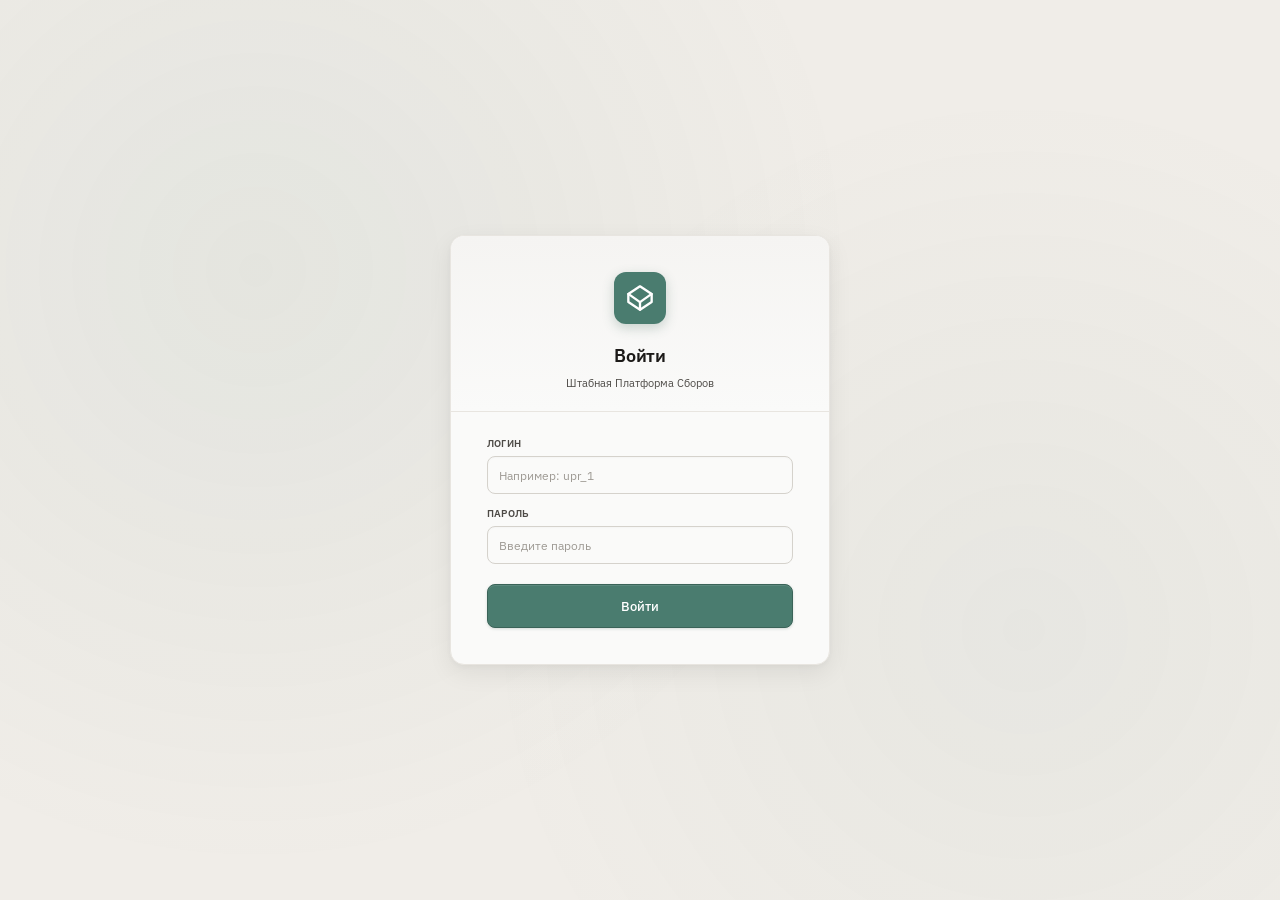
<file: static/index.html>
<!DOCTYPE html>
<html lang="ru">
<head>
    <meta charset="UTF-8">
    <meta name="viewport" content="width=device-width, initial-scale=1.0">
    <meta name="theme-color" content="#4a7c6f">
    <title>Штабная Платформа</title>
    <link rel="stylesheet" href="/static/style.css">
    <link rel="stylesheet" href="/static/users-v2.css">
    <link rel="stylesheet" href="/static/audit-ui.css">
    <link rel="stylesheet" href="/static/history-calendar.css">
    <link rel="stylesheet" href="/static/event-editor.css">
    <link rel="stylesheet" href="/static/duty-grid.css">
    <link rel="stylesheet" href="/static/schedule-polish.css">
    <link rel="preconnect" href="https://fonts.googleapis.com">
    <link rel="preconnect" href="https://fonts.gstatic.com" crossorigin>
    <link href="https://fonts.googleapis.com/css2?family=IBM+Plex+Sans:wght@300;400;500;600&family=IBM+Plex+Mono:wght@400;500&display=swap" rel="stylesheet">

</head>
<body>

<!-- ═══════════════════════════════════════════════
     TOP APP BAR
     ═══════════════════════════════════════════════ -->
<header id="navbar" class="top-app-bar hidden">
    <div class="top-app-bar__inner">
        <a class="top-app-bar__brand" href="#">
            <div class="top-app-bar__logo">
                <svg viewBox="0 0 24 24">
                    <path d="M12 2L2 7l10 5 10-5-10-5zM2 17l10 5 10-5M2 12l10 5 10-5"/>
                </svg>
            </div>
            <span class="top-app-bar__title">Штабная Платформа</span>
        </a>

        <div class="top-app-bar__actions">
            <button id="admin-mode-btn" class="btn btn-outlined btn-sm hidden" style="margin-right:8px;" type="button">
                <svg width="14" height="14" viewBox="0 0 24 24" fill="none" stroke="currentColor" stroke-width="2"
                     stroke-linecap="round" stroke-linejoin="round" style="margin-right:4px;">
                    <path d="M11 4H4a2 2 0 0 0-2 2v14a2 2 0 0 0 2 2h14a2 2 0 0 0 2-2v-7"/>
                    <path d="M18.5 2.5a2.121 2.121 0 0 1 3 3L12 15l-4 1 1-4 9.5-9.5z"/>
                </svg>
                <span>Режим заполнения</span>
            </button>

            <!-- Колокольчик уведомлений — всегда в header,
                 активируется после логина через window.currentUser -->
            <div style="position:relative;">
                <button id="notif-header-btn" class="notif-header-btn hidden" type="button" title="Уведомления">
                    <svg viewBox="0 0 24 24" fill="none" stroke="currentColor"
                         stroke-width="2" stroke-linecap="round" stroke-linejoin="round">
                        <path d="M18 8A6 6 0 0 0 6 8c0 7-3 9-3 9h18s-3-2-3-9"/>
                        <path d="M13.73 21a2 2 0 0 1-3.46 0"/>
                    </svg>
                    <span id="notif-header-dot" class="notif-header-btn__dot hidden">0</span>
                </button>
                <div id="notif-header-dropdown" class="notif-dropdown hidden">
                    <div class="notif-center__header">
                        <span class="notif-center__title">
                            <svg viewBox="0 0 24 24" fill="none" stroke="currentColor"
                                 stroke-width="2" stroke-linecap="round" stroke-linejoin="round">
                                <path d="M18 8A6 6 0 0 0 6 8c0 7-3 9-3 9h18s-3-2-3-9"/>
                                <path d="M13.73 21a2 2 0 0 1-3.46 0"/>
                            </svg>
                            Уведомления
                        </span>
                        <button id="notif-header-mark-all"
                                class="notif-center__mark-all" type="button">
                            Прочитать все
                        </button>
                    </div>
                    <div id="notif-header-list" class="notif-center__list"></div>
                </div>
            </div>

            <div class="user-chip" id="user-chip" style="display:none;">
                <div class="user-avatar" id="user-avatar">А</div>
                <span class="user-name" id="user-display"></span>
            </div>
            <button id="logout-btn" class="btn btn-text btn-sm" type="button">Выйти</button>
        </div>
    </div>
</header>

<!-- ═══════════════════════════════════════════════
     MAIN CONTENT
     ═══════════════════════════════════════════════ -->
<main id="app-root">

    <!-- ─── Login View ─────────────────────────────────────────────────────── -->
    <div id="login-view" style="
        display:flex; align-items:center; justify-content:center;
        min-height:100vh; background:var(--md-background); padding:24px;">
        <div class="login-card">
            <div class="login-card__header">
                <div class="login-logo">
                    <svg viewBox="0 0 24 24" fill="none" stroke="white" stroke-width="2"
                         stroke-linecap="round" stroke-linejoin="round">
                        <polygon points="12 2 22 8.5 22 15.5 12 22 2 15.5 2 8.5 12 2"/>
                        <line x1="12" y1="22" x2="12" y2="15.5"/>
                        <polyline points="22 8.5 12 15.5 2 8.5"/>
                    </svg>
                </div>
                <h1 class="login-card__title">Войти</h1>
                <p class="login-card__subtitle">Штабная Платформа Сборов</p>
            </div>
            <div class="login-card__body">
                <form id="login-form" novalidate>
                    <div class="field" style="margin-bottom:12px;">
                        <label class="field-label" for="username">Логин</label>
                        <input type="text" id="username" placeholder="Например: upr_1"
                               required autocomplete="username">
                    </div>
                    <div class="field" style="margin-bottom:12px;">
                        <label class="field-label" for="password">Пароль</label>
                        <input type="password" id="password" placeholder="Введите пароль"
                               required autocomplete="current-password">
                    </div>
                    <div id="login-error" class="login-error" role="alert" aria-live="polite"></div>
                    <button type="submit" class="btn btn-filled"
                            style="width:100%; margin-top:8px; height:44px; font-size:.95rem;">
                        Войти
                    </button>
                </form>
            </div>
        </div>
    </div>

    <!-- ─── Department View ────────────────────────────────────────────────── -->
    <div id="department-view" class="hidden">
        <div class="page">
            <div class="dept-header" style="display:flex; justify-content:space-between; align-items:flex-end; flex-wrap:wrap; gap:12px;">
                <div>
                    <h2 class="page-title">Мои задачи</h2>
                    <p class="dept-header__sub">Управление списками и нарядами</p>
                </div>
                <div style="display:flex; gap:8px; margin-bottom:8px; flex-wrap:wrap;">
                    <button id="dept-main-tab-btn" class="btn btn-filled btn-sm" type="button">
                        <svg width="14" height="14" viewBox="0 0 24 24" fill="none" stroke="currentColor"
                             stroke-width="2" stroke-linecap="round" stroke-linejoin="round" style="margin-right:4px;">
                            <path d="M12 5v14M5 12h14"/>
                        </svg>
                        Списки
                    </button>
                    <button id="dept-duty-tab-btn" class="btn btn-outlined btn-sm" type="button">
                        <svg width="14" height="14" viewBox="0 0 24 24" fill="none" stroke="currentColor"
                             stroke-width="2" stroke-linecap="round" stroke-linejoin="round" style="margin-right:4px;">
                            <rect x="3" y="4" width="18" height="18" rx="2" ry="2"/>
                            <line x1="16" y1="2" x2="16" y2="6"/>
                            <line x1="8"  y1="2" x2="8"  y2="6"/>
                            <line x1="3"  y1="10" x2="21" y2="10"/>
                        </svg>
                        Графики нарядов
                    </button>
                    <button id="cc-dept-tab-btn" class="btn btn-outlined btn-sm" type="button">
                        <svg width="14" height="14" viewBox="0 0 24 24" fill="none" stroke="currentColor"
                             stroke-width="2" stroke-linecap="round" stroke-linejoin="round" style="margin-right:4px;">
                            <path d="M14 2H6a2 2 0 0 0-2 2v16a2 2 0 0 0 2 2h12a2 2 0 0 0 2-2V8z"/>
                            <polyline points="14 2 14 8 20 8"/>
                            <line x1="16" y1="13" x2="8" y2="13"/>
                            <line x1="16" y1="17" x2="8" y2="17"/>
                            <polyline points="10 9 9 9 8 9"/>
                        </svg>
                        Боевой расчёт
                    </button>
                    <button id="dept-tasks-tab-btn" class="btn btn-outlined btn-sm" type="button">
                        <svg width="14" height="14" viewBox="0 0 24 24" fill="none" stroke="currentColor"
                             stroke-width="2" stroke-linecap="round" stroke-linejoin="round" style="margin-right:4px;">
                            <rect x="3" y="4" width="18" height="18" rx="2"/>
                            <path d="M16 2v4M8 2v4M3 10h18"/>
                            <path d="M9 16l2 2 4-4"/>
                        </svg>
                        Календарь
                    </button>
                    <button id="dept-persons-tab-btn" class="btn btn-outlined btn-sm" type="button">
                        <svg width="14" height="14" viewBox="0 0 24 24" fill="none" stroke="currentColor"
                             stroke-width="2" stroke-linecap="round" stroke-linejoin="round" style="margin-right:4px;">
                            <path d="M17 21v-2a4 4 0 0 0-4-4H5a4 4 0 0 0-4 4v2"/>
                            <circle cx="9" cy="7" r="4"/>
                            <path d="M23 21v-2a4 4 0 0 0-3-3.87M16 3.13a4 4 0 0 1 0 7.75"/>
                        </svg>
                        База людей
                    </button>
                </div>
            </div>

            <!-- Сетка карточек -->
            <div id="dept-event-cards" class="dept-event-grid"></div>

            <!-- Скрытый select — совместимость с ui.js -->
            <select id="dept-event-id" class="hidden"></select>
            <!-- Скрытая кнопка — совместимость с app.js -->
            <button id="load-slots-btn" class="hidden" type="button"></button>

            <!-- Зона таблицы (Обычные списки) -->
            <div id="dept-content" class="dept-content hidden">
                <div class="dept-content__header">
                    <div class="dept-content__back">
                        <button id="dept-back-btn" class="btn btn-text btn-sm" type="button">
                            <svg width="14" height="14" viewBox="0 0 24 24" fill="none" stroke="currentColor"
                                 stroke-width="2.5" stroke-linecap="round" stroke-linejoin="round">
                                <path d="M19 12H5M12 5l-7 7 7 7"/>
                            </svg>
                            К спискам
                        </button>
                        <span class="dept-content__title" id="dept-active-title"></span>
                    </div>
                </div>

                <div id="groups-container" class="groups-container"></div>

                <div class="data-table-wrap" id="slots-table-wrap">
                    <table id="slots-table">
                        <thead>
                            <tr>
                                <th>Должность</th>
                                <th>Звание</th>
                                <th>ФИО</th>
                                <th>№ Документа</th>
                                <th>Позывной</th>
                                <th style="width:90px;"></th>
                            </tr>
                        </thead>
                        <tbody id="slots-tbody"></tbody>
                    </table>
                </div>
            </div>

            <!-- Зона: Графики нарядов управления -->
            <div id="dept-duty-panel" class="hidden" style="margin-top:24px;">
                <div class="duty-layout">
                    <!-- Левая панель -->
                    <aside class="duty-sidebar">
                        <div class="duty-sidebar__header">
                            <svg width="14" height="14" viewBox="0 0 24 24" fill="none" stroke="white"
                                 stroke-width="2" stroke-linecap="round" stroke-linejoin="round">
                                <rect x="3" y="4" width="18" height="18" rx="2" ry="2"/>
                                <line x1="16" y1="2" x2="16" y2="6"/>
                                <line x1="8"  y1="2" x2="8"  y2="6"/>
                                <line x1="3"  y1="10" x2="21" y2="10"/>
                            </svg>
                            <span class="duty-sidebar__title">Мои графики</span>
                        </div>

                        <div class="duty-sidebar__body">
                            <!-- Форма создания (скрытая) -->
                            <div id="dept-duty-create-form" class="duty-create-form hidden">
                                <div class="field">
                                    <label class="field-label" for="dept-duty-create-position">Должность</label>
                                    <select id="dept-duty-create-position" style="width:100%;"></select>
                                </div>
                                <div class="field" style="margin-top:8px;">
                                    <label class="field-label" for="dept-duty-create-title">Название графика</label>
                                    <input type="text" id="dept-duty-create-title" placeholder="График операторов" autocomplete="off">
                                </div>
                                <div style="display:flex; gap:6px; margin-top:10px;">
                                    <button id="dept-duty-create-save"   class="btn btn-success btn-sm" style="flex:1;" type="button">Создать</button>
                                    <button id="dept-duty-create-cancel" class="btn btn-outlined btn-sm" type="button">Отмена</button>
                                </div>
                            </div>

                            <button id="dept-duty-add-schedule-btn" class="btn btn-success btn-sm"
                                    style="width:100%; margin-bottom:10px;" type="button">
                                + Создать график
                            </button>

                            <div id="dept-duty-schedules-list">
                                <p class="hint">Нет графиков — создайте первый</p>
                            </div>
                        </div>
                    </aside>

                    <!-- Правая панель: сетка -->
                    <div class="duty-grid-panel">
                        <div id="dept-duty-grid-empty" class="duty-grid-empty">
                            <svg width="48" height="48" viewBox="0 0 24 24" fill="none"
                                 stroke="var(--md-on-surface-hint)" stroke-width="1.5">
                                <rect x="3" y="4" width="18" height="18" rx="2" ry="2"/>
                                <line x1="16" y1="2" x2="16" y2="6"/>
                                <line x1="8"  y1="2" x2="8"  y2="6"/>
                                <line x1="3"  y1="10" x2="21" y2="10"/>
                            </svg>
                            <p>Выберите график из списка слева</p>
                        </div>

                        <div id="dept-duty-grid-container" class="hidden">
                            <div class="duty-grid-toolbar">
                                <div class="duty-month-nav">
                                    <button id="dept-duty-prev-month"  class="btn btn-outlined btn-xs" type="button">←</button>
                                    <span   id="dept-duty-month-label" class="duty-month-label"></span>
                                    <button id="dept-duty-next-month"  class="btn btn-outlined btn-xs" type="button">→</button>
                                    <button id="dept-duty-today-month" class="btn btn-text btn-xs"     type="button">Сегодня</button>
                                </div>
                                <!-- Статус утверждения месяца + кнопка Утвердить/Редактировать -->
                                <span id="dept-duty-approval-badge"
                                      style="display:none; margin-left:auto; padding:4px 10px;
                                             font-size:0.78rem; font-weight:600; border-radius:10px;
                                             white-space:nowrap;"></span>
                                <button id="dept-duty-approve-btn"
                                        class="btn btn-success btn-sm"
                                        style="display:none; white-space:nowrap;" type="button">
                                    📌 Утвердить
                                </button>
                                <button id="dept-duty-unapprove-btn"
                                        class="btn btn-outlined btn-sm"
                                        style="display:none; white-space:nowrap;" type="button">
                                    ✎ Редактировать
                                </button>
                                <button id="dept-duty-add-person-btn" class="btn btn-outlined btn-sm" type="button">
                                    + Добавить человека
                                </button>
                            </div>

                            <!-- Поиск человека (автокомплит через fio_autocomplete.js) -->
                            <div id="dept-duty-person-search-wrap" class="duty-person-search hidden">
                                <input type="text" id="dept-duty-person-search-input"
                                       placeholder="Поиск по ФИО…" autocomplete="off"
                                       class="duty-person-search__input">
                            </div>

                            <div class="duty-grid-wrap">
                                <table id="dept-duty-grid-table" class="duty-grid"></table>
                            </div>

                            <p class="duty-grid-hint" style="margin-top:12px; font-size:0.8rem; color:var(--md-on-surface-hint);">
                                Нажмите на клетку чтобы поставить / снять наряд. При постановке —
                                ваши слоты в списках за эту дату заполнятся автоматически.
                            </p>
                        </div>
                    </div>
                </div>
            </div>

            <!-- Зона Календаря задач (Для управлений) -->
            <div id="dept-tasks-panel" class="hidden" style="margin-top:24px;">
                <div id="tasks-root-dept" data-role="department"></div>
            </div>

            <!-- ════════════════════════════════════════════════════════════════
                 Зона Базы людей (Для управлений).
                 Разметку внутри #dept-persons-root рендерит dept_persons.js
                 (режимы «Мои люди» / «Личный состав», поиск, сортировка,
                 пагинация, форма добавления с подсказкой из общей базы).
                 ════════════════════════════════════════════════════════════════ -->
            <div id="dept-persons-panel" class="hidden" style="margin-top:24px;">
                <div id="dept-persons-root" class="persons-panel"></div>
            </div>

            <!-- Зона Боевого расчёта (Для управлений) -->
            <div id="dept-combat-calc" class="hidden" style="margin-top:24px;">

                <!-- Раскрывающийся Тулбар -->
                <div class="tools-bar">
                    <div class="tools-bar__buttons">
                        <button class="tool-trigger active" data-panel="cc-panel-calendar-dept" type="button">
                            <svg width="14" height="14" viewBox="0 0 24 24" fill="none" stroke="currentColor"
                                 stroke-width="2" stroke-linecap="round" stroke-linejoin="round">
                                <rect x="3" y="4" width="18" height="18" rx="2" ry="2"/>
                                <line x1="16" y1="2" x2="16" y2="6"/>
                                <line x1="8"  y1="2" x2="8"  y2="6"/>
                                <line x1="3"  y1="10" x2="21" y2="10"/>
                            </svg>
                            Календарь расчётов
                            <svg class="tool-trigger__chevron" width="12" height="12" viewBox="0 0 24 24" fill="none"
                                 stroke="currentColor" stroke-width="2.5" stroke-linecap="round" stroke-linejoin="round">
                                <path d="M6 9l6 6 6-6"/>
                            </svg>
                        </button>
                    </div>

                    <div class="tools-panel open" id="cc-panel-calendar-dept">
                        <div class="tools-panel__inner" style="padding-bottom:16px;">
                            <div style="display:flex; justify-content:space-between; align-items:center; margin-bottom:16px;">
                                <button id="cc-prev-week-dept" class="btn btn-outlined btn-xs" type="button">← Пред.</button>
                                <div style="display:flex; flex-direction:column; align-items:center; min-width:130px;">
                                    <span id="cc-week-label-dept" style="font-size:0.85rem; font-weight:600; text-align:center;"></span>
                                    <span id="cc-today-week-dept" style="font-size:0.7rem; color:var(--md-primary); cursor:pointer; margin-top:2px;">Текущая неделя</span>
                                </div>
                                <button id="cc-next-week-dept" class="btn btn-outlined btn-xs" type="button">След. →</button>
                            </div>

                            <div id="cc-instances-list-dept" style="display:grid; grid-template-columns:repeat(7, minmax(140px, 1fr)); gap:8px; overflow-x:auto; padding-bottom:4px;">
                                <p class="hint" style="grid-column:1 / -1; text-align:center;">Загрузка...</p>
                            </div>
                        </div>
                    </div>
                </div>

                <!-- Зона Редактора (внизу) -->
                <div class="editor-panel" style="margin-top:16px;">
                    <div id="cc-view-empty-dept" style="padding:48px 24px; text-align:center; color:var(--md-on-surface-hint);">
                        <svg width="48" height="48" viewBox="0 0 24 24" fill="none" stroke="currentColor"
                             stroke-width="1.5" style="margin-bottom:12px;">
                            <rect x="3" y="4" width="18" height="18" rx="2" ry="2"/>
                            <line x1="16" y1="2" x2="16" y2="6"/>
                            <line x1="8"  y1="2" x2="8"  y2="6"/>
                            <line x1="3"  y1="10" x2="21" y2="10"/>
                        </svg>
                        <p style="font-size:.875rem;">Выберите расчёт на любой день из календаря сверху</p>
                    </div>
                    <div id="cc-view-panel-dept" class="hidden" style="padding:24px;"></div>
                </div>

            </div>

        </div>
    </div>

    <!-- ─── Admin View ──────────────────────────────────────────────────────── -->
    <div id="admin-view" class="hidden">
        <div class="page">
            <div class="page-header" style="display:flex; align-items:center; justify-content:space-between; flex-wrap:wrap; gap:12px;">
                <h2 class="page-title">Управление</h2>
            </div>

            <!-- ── Tab Bar ─────────────────────────────────────────────────── -->
            <nav class="tab-bar" role="tablist">
                <button class="tab-btn active"
                        role="tab" aria-selected="true" aria-controls="tab-dashboard" type="button">
                    Дашборд
                </button>
                <button class="tab-btn"
                        role="tab" aria-selected="false" aria-controls="tab-editor" type="button">
                    Редактор шаблонов
                </button>
                <button class="tab-btn"
                        role="tab" aria-selected="false" aria-controls="tab-history" type="button">
                    История
                </button>
                <button class="tab-btn"
                        role="tab" aria-selected="false" aria-controls="tab-users" type="button">
                    Пользователи
                </button>
                <button class="tab-btn"
                        role="tab" aria-selected="false" aria-controls="tab-persons" type="button">
                    База людей
                </button>
                <button class="tab-btn"
                        role="tab" aria-selected="false" aria-controls="tab-duty" type="button">
                    Графики наряда
                </button>
                <button class="tab-btn"
                        role="tab" aria-selected="false" aria-controls="tab-duty-history" type="button">
                    История утверждений
                </button>
                <button class="tab-btn"
                        role="tab" aria-selected="false" aria-controls="tab-combat" type="button">
                    Боевой расчёт
                </button>
                <button class="tab-btn"
                        role="tab" aria-selected="false" aria-controls="tab-calendar" type="button">
                    Календарь
                </button>
            </nav>

            <!-- ══════════════════════════════════════════════════════════════
                 Tab: Дашборд
                 ══════════════════════════════════════════════════════════════ -->
            <div id="tab-dashboard" role="tabpanel">
                <div class="db-layout">

                    <!-- ── Левая колонка: календарь ────────────────────────── -->
                    <aside class="db-sidebar">
                        <div class="db-cal">
                            <div class="db-cal__nav">
                                <button id="db-cal-prev" class="btn btn-outlined btn-xs" type="button">←</button>
                                <span   id="db-cal-label" class="db-cal__label"></span>
                                <button id="db-cal-next" class="btn btn-outlined btn-xs" type="button">→</button>
                            </div>
                            <div id="db-cal-grid" class="db-cal__grid"></div>
                            <button id="db-today-btn" class="btn btn-text btn-xs" type="button"
                                    style="width:100%; margin-top:4px;">
                                Сегодня
                            </button>
                        </div>

                        <!-- Легенда -->
                        <div class="db-legend">
                            <div class="db-legend__item">
                                <span class="db-legend__dot" style="background:#1D9E75;"></span>
                                <span>≥ 90% заполнено</span>
                            </div>
                            <div class="db-legend__item">
                                <span class="db-legend__dot" style="background:#BA7517;"></span>
                                <span>60–89%</span>
                            </div>
                            <div class="db-legend__item">
                                <span class="db-legend__dot" style="background:#E24B4A;"></span>
                                <span>&lt; 60%</span>
                            </div>
                            <div class="db-legend__item">
                                <span class="db-cal__dot db-cal__dot--legend"></span>
                                <span>Есть списки на дату</span>
                            </div>
                        </div>
                    </aside>

                    <!-- ── Центральная колонка: контент ────────────────────── -->
                    <div class="db-main">
                        <div id="db-content">
                            <div style="text-align:center; padding:60px; color:var(--md-on-surface-hint);">
                                Загрузка…
                            </div>
                        </div>
                    </div>

                    <!-- ── Правая колонка: центр уведомлений ──────────────── -->
                    <aside class="db-notif-col">
                        <div class="notif-center" id="dashboard-notif-center">
                            <div class="notif-center__header">
                                <span class="notif-center__title">
                                    <svg viewBox="0 0 24 24" fill="none" stroke="currentColor"
                                         stroke-width="2" stroke-linecap="round" stroke-linejoin="round">
                                        <path d="M18 8A6 6 0 0 0 6 8c0 7-3 9-3 9h18s-3-2-3-9"/>
                                        <path d="M13.73 21a2 2 0 0 1-3.46 0"/>
                                    </svg>
                                    Уведомления
                                    <span id="notif-center-badge" class="notif-center__badge zero">0</span>
                                </span>
                                <button id="notif-center-mark-all"
                                        class="notif-center__mark-all" type="button" disabled>
                                    Прочитать все
                                </button>
                            </div>
                            <div id="notif-center-list" class="notif-center__list"></div>
                        </div>
                    </aside>

                </div>
            </div><!-- /#tab-dashboard -->

            <!-- ══════════════════════════════════════════════════════════════
                 Tab: Редактор шаблонов
                 В редакторе доступны только шаблоны. Рабочие списки по датам
                 генерируются из шаблонов через «Расписание» и после даты
                 уходят во вкладку «История».
                 ══════════════════════════════════════════════════════════════ -->
            <div id="tab-editor" class="hidden" role="tabpanel">

              <div class="editor-layout">

               <aside class="editor-sidebar tools-bar tools-bar--vertical">
                    <div class="tools-bar__buttons"
                         style="display:flex; flex-direction:column; gap:6px; align-items:stretch;">

                        <!-- Новый список -->
                        <button class="tool-trigger" data-panel="panel-new-list" type="button"
                                style="justify-content:space-between; width:100%;">
                            <span style="display:inline-flex; align-items:center; gap:8px;">
                            <svg width="14" height="14" viewBox="0 0 24 24" fill="none" stroke="currentColor"
                                 stroke-width="2" stroke-linecap="round" stroke-linejoin="round">
                                <path d="M12 5v14M5 12h14"/>
                            </svg>
                            Новый список
                            </span>
                            <svg class="tool-trigger__chevron" width="12" height="12" viewBox="0 0 24 24" fill="none"
                                 stroke="currentColor" stroke-width="2.5" stroke-linecap="round" stroke-linejoin="round">
                                <path d="M6 9l6 6 6-6"/>
                            </svg>
                        </button>

                        <!-- Должности -->
                        <button class="tool-trigger" data-panel="panel-positions" type="button"
                                style="justify-content:space-between; width:100%;">
                            <span style="display:inline-flex; align-items:center; gap:8px;">
                            <svg width="14" height="14" viewBox="0 0 24 24" fill="none" stroke="currentColor"
                                 stroke-width="2" stroke-linecap="round" stroke-linejoin="round">
                                <path d="M20 7H4a2 2 0 0 0-2 2v6a2 2 0 0 0 2 2h16a2 2 0 0 0 2-2V9a2 2 0 0 0-2-2z"/>
                                <path d="M16 21V5a2 2 0 0 0-2-2h-4a2 2 0 0 0-2 2v16"/>
                            </svg>
                            Должности
                            </span>
                            <svg class="tool-trigger__chevron" width="12" height="12" viewBox="0 0 24 24" fill="none"
                                 stroke="currentColor" stroke-width="2.5" stroke-linecap="round" stroke-linejoin="round">
                                <path d="M6 9l6 6 6-6"/>
                            </svg>
                        </button>

                        <!-- Расписание -->
                        <button class="tool-trigger" data-panel="panel-schedule" type="button"
                                style="justify-content:space-between; width:100%;">
                            <span style="display:inline-flex; align-items:center; gap:8px;">
                            <svg width="14" height="14" viewBox="0 0 24 24" fill="none" stroke="currentColor"
                                 stroke-width="2" stroke-linecap="round" stroke-linejoin="round">
                                <rect x="3" y="4" width="18" height="18" rx="2"/>
                                <path d="M16 2v4M8 2v4M3 10h18"/>
                                <path d="M8 14h.01M12 14h.01M16 14h.01M8 18h.01M12 18h.01"/>
                            </svg>
                            Расписание
                            </span>
                            <svg class="tool-trigger__chevron" width="12" height="12" viewBox="0 0 24 24" fill="none"
                                 stroke="currentColor" stroke-width="2.5" stroke-linecap="round" stroke-linejoin="round">
                                <path d="M6 9l6 6 6-6"/>
                            </svg>
                        </button>

                        <!-- Выгрузка .docx -->
                        <button class="tool-trigger tool-trigger--export" data-panel="panel-export" type="button"
                                style="justify-content:space-between; width:100%;">
                            <span style="display:inline-flex; align-items:center; gap:8px;">
                            <svg width="14" height="14" viewBox="0 0 24 24" fill="none" stroke="currentColor"
                                 stroke-width="2" stroke-linecap="round" stroke-linejoin="round">
                                <path d="M21 15v4a2 2 0 0 1-2 2H5a2 2 0 0 1-2-2v-4"/>
                                <polyline points="7 10 12 15 17 10"/>
                                <line x1="12" y1="15" x2="12" y2="3"/>
                            </svg>
                            Выгрузка .docx
                            </span>
                            <svg class="tool-trigger__chevron" width="12" height="12" viewBox="0 0 24 24" fill="none"
                                 stroke="currentColor" stroke-width="2.5" stroke-linecap="round" stroke-linejoin="round">
                                <path d="M6 9l6 6 6-6"/>
                            </svg>
                        </button>

                    </div>

                    <!-- Панель: Новый шаблон -->
                    <div class="tools-panel" id="panel-new-list">
                        <div class="tools-panel__inner">
                            <div class="tools-panel__row">
                                <div class="field" style="flex:1; min-width:200px; max-width:320px;">
                                    <label class="field-label" for="event-title">Название шаблона</label>
                                    <input type="text" id="event-title" placeholder="Например: АМГ 1 эшелон">
                                </div>
                                <!-- Скрытый чекбокс — в редакторе всегда создаём шаблоны -->
                                <input type="checkbox" id="event-is-template" checked class="hidden">
                                <button id="create-event-btn" class="btn btn-success btn-sm" type="button">
                                    + Создать шаблон
                                </button>
                                <span style="font-size:0.72rem; color:var(--md-on-surface-hint); margin-left:8px;">
                                    Шаблон → Расписание → Рабочие списки
                                </span>
                            </div>
                        </div>
                    </div>

                    <!-- Панель: Должности -->
                    <div class="tools-panel" id="panel-positions">
                        <div class="tools-panel__inner">
                            <div class="tools-panel__row tools-panel__row--positions">
                                <div style="display:flex; flex-direction:column; gap:8px; max-width:260px;">
                                    <div class="field">
                                        <label class="field-label" for="new-position-name">Новая должность</label>
                                        <input type="text" id="new-position-name" placeholder="Введите название">
                                    </div>
                                    <button id="add-position-btn" class="btn btn-success btn-sm" type="button">
                                        + Добавить
                                    </button>
                                </div>
                                <div id="positions-list" class="positions-list-inline">
                                    <p class="hint" style="font-size:0.75rem;">Загрузка...</p>
                                </div>
                            </div>
                        </div>
                    </div>

                    <!-- Панель: Расписание -->
                    <div class="tools-panel" id="panel-schedule">
                        <div class="tools-panel__inner" style="padding-bottom:0;">
                            <div style="display:flex; justify-content:space-between; align-items:center;
                                        flex-wrap:wrap; gap:10px; margin-bottom:12px;">
                                <div style="display:flex; gap:6px; align-items:center;">
                                    <button id="sched-prev-week"  class="btn btn-outlined btn-xs" type="button">← Пред.</button>
                                    <span   id="sched-week-label" style="font-size:0.82rem; font-weight:600; min-width:140px; text-align:center;"></span>
                                    <button id="sched-next-week"  class="btn btn-outlined btn-xs" type="button">След. →</button>
                                    <button id="sched-today-week" class="btn btn-text btn-xs"     type="button">Сегодня</button>
                                </div>
                                <div style="display:flex; gap:8px;">
                                    <button id="sched-save-btn"     class="btn btn-outlined btn-sm" type="button">💾 Сохранить</button>
                                    <button id="sched-generate-btn" class="btn btn-filled btn-sm"   type="button">▶ Создать списки</button>
                                </div>
                            </div>
                            <div id="sched-grid" class="sched-grid"></div>
                            <p style="font-size:0.72rem; color:var(--md-on-surface-hint); padding:8px 0 12px; line-height:1.5;">
                                Назначьте шаблон на каждый день и нажмите «Создать списки» — они появятся в редакторе автоматически.<br>
                                Дни без шаблона пропускаются.
                            </p>
                        </div>
                    </div>

                    <!-- Панель: Выгрузка .docx -->
                    <div class="tools-panel" id="panel-export">
                        <div class="tools-panel__inner">
                            <div class="tools-panel__row" style="align-items:flex-end; flex-wrap:wrap; gap:14px;">
                                <!-- Блок дежурного -->
                                <div class="duty-block">
                                    <div class="duty-block__label">Дежурный (подпись в документе)</div>
                                    <div class="duty-block__fields">
                                        <div class="field" style="min-width:140px; flex:0 0 140px;">
                                            <label class="field-label" for="duty-rank">Звание</label>
                                            <input type="text" id="duty-rank" placeholder="подполковник" autocomplete="off">
                                        </div>
                                        <div class="field" style="flex:1; min-width:180px;">
                                            <label class="field-label" for="duty-name">ФИО</label>
                                            <input type="text" id="duty-name" placeholder="Д.М. Фамилия" autocomplete="off">
                                        </div>
                                        <button id="duty-save-btn" class="btn btn-outlined btn-sm" type="button" style="flex-shrink:0;">
                                            Сохранить
                                        </button>
                                    </div>
                                </div>

                                <div class="tools-bar__sep" style="height:44px;"></div>

                                <!-- Выгрузка -->
                                <div class="select-field" style="min-width:220px;">
                                    <label class="field-label" for="export-event-id">Список для выгрузки</label>
                                    <select id="export-event-id"></select>
                                </div>
                                <button id="export-btn" class="btn btn-outlined btn-sm" type="button" style="flex-shrink:0;">
                                    ⬇ Скачать .docx
                                </button>
                            </div>
                        </div>
                    </div>
                </div><!-- /.editor-sidebar (tools-bar) -->
               </aside>

               <div class="editor-main">
                <!-- ── Editor Panel ─────────────────────────────────────────── -->
                <div class="editor-panel">
                    <div class="editor-toolbar">
                        <div class="editor-toolbar__left">
                            <span class="card-title">Редактор шаблонов</span>
                            <span class="card-subtitle">Выберите шаблон — откроется автоматически. Готовые списки по датам — во вкладке «История».</span>
                        </div>
                        <div class="editor-toolbar__right">
                            <div class="select-field" style="min-width:260px;">
                                <label class="field-label" for="editor-event-id">Шаблон</label>
                                <select id="editor-event-id"></select>
                            </div>
                            <!-- Кнопка оставлена как страховка (ручная перезагрузка) -->
                            <button id="load-editor-btn" class="btn btn-outlined btn-sm" type="button"
                                    style="margin-top:18px; flex-shrink:0;" title="Перезагрузить выбранный шаблон">
                                ↻
                            </button>
                        </div>
                    </div>

                    <!-- Контейнер редактора (скрыт до загрузки) -->
                    <div id="editor-container" class="hidden">

                        <!-- Bulk-панель массовых действий (появляется при выделении строк) -->
                        <div id="editor-bulk-bar" class="editor-bulk-bar hidden">
                            <span class="editor-bulk-bar__count" id="editor-bulk-count">0</span>
                            <span>строк выделено</span>
                            <div class="editor-bulk-bar__actions">
                                <button id="editor-bulk-reassign" class="btn btn-filled  btn-sm" type="button">
                                    🔀 Переназначить / Очистить
                                </button>
                                <button id="editor-bulk-clear" class="btn btn-outlined btn-sm" type="button">
                                    Снять выделение
                                </button>
                            </div>
                        </div>

                        <div class="editor-header" style="display:flex; align-items:center;
                             justify-content:space-between; flex-wrap:wrap; gap:10px;
                             padding:14px 18px; border-bottom:1px solid var(--md-outline-variant);">
                            <div style="display:flex; align-items:center; gap:12px; flex-wrap:wrap;">
                                <strong id="editor-title" style="font-size:0.95rem;"></strong>
                                <div id="editor-template-toggle-wrap" class="hidden"
                                     style="display:flex; align-items:center; gap:6px;">
                                    <label style="display:flex; align-items:center; gap:5px; cursor:pointer; user-select:none;">
                                        <input type="checkbox" id="editor-is-template-cb"
                                               style="accent-color:var(--md-primary);">
                                        <span style="font-size:0.78rem; font-weight:500; color:var(--md-primary-dark);">Шаблон</span>
                                    </label>
                                </div>
                            </div>
                            <div style="display:flex; gap:8px; flex-wrap:wrap; align-items:center;">
                                <button id="editor-columns-btn"       class="btn btn-outlined btn-xs" type="button">⚙ Столбцы</button>
                                <button id="editor-toggle-status-btn" class="btn btn-sm hidden"       type="button"></button>
                                <button id="editor-delete-event-btn"  class="btn btn-danger btn-xs"  type="button">🗑 Удалить список</button>
                            </div>
                        </div>

                        <!-- Toolbar внутри редактора: поиск, статистика, массовые действия -->
                        <div id="editor-subtoolbar" style="display:flex; align-items:center;
                             justify-content:space-between; flex-wrap:wrap; gap:10px;
                             padding:10px 18px; background:var(--md-surface-variant);
                             border-bottom:1px solid var(--md-outline-variant);">
                            <div style="display:flex; align-items:center; gap:8px; flex:1; max-width:380px;">
                                <svg width="14" height="14" viewBox="0 0 24 24" fill="none" stroke="currentColor"
                                     stroke-width="2" stroke-linecap="round" stroke-linejoin="round"
                                     style="flex-shrink:0; color:var(--md-on-surface-hint);">
                                    <circle cx="11" cy="11" r="8"/>
                                    <path d="M21 21l-4.35-4.35"/>
                                </svg>
                                <input type="text" id="editor-search-input"
                                       placeholder="Быстрый поиск: ФИО, должность, позывной…"
                                       autocomplete="off"
                                       style="flex:1; border:1px solid var(--md-outline-variant);
                                              background:var(--md-surface); padding:5px 8px;
                                              border-radius:var(--md-radius-sm); font-size:0.82rem;
                                              outline:none; color:var(--md-on-surface);">
                                <select id="editor-filter-dept" title="Фильтр по управлению"
                                        style="border:1px solid var(--md-outline-variant);
                                               background:var(--md-surface); padding:5px 6px;
                                               border-radius:var(--md-radius-sm); font-size:0.78rem;
                                               min-width:140px; cursor:pointer;
                                               color:var(--md-on-surface);">
                                    <option value="">Все управления</option>
                                </select>
                                <button id="editor-filter-unfilled" class="btn btn-outlined btn-xs" type="button"
                                        title="Показать только незаполненные строки (без ФИО)"
                                        style="white-space:nowrap;">Пустые</button>
                                <button id="editor-filter-clear" class="btn btn-text btn-xs" type="button"
                                        title="Сбросить фильтры" style="white-space:nowrap;">✕</button>
                            </div>
                            <div style="display:flex; gap:10px; align-items:center; font-size:0.78rem;
                                        color:var(--md-on-surface-variant);">
                                <span id="editor-stats-total" title="Всего строк">Всего: —</span>
                                <span id="editor-stats-filled" title="Заполнено (есть ФИО)" style="color:var(--md-success, #1D9E75);">✓ —</span>
                                <span id="editor-stats-empty" title="Пустые строки" style="color:var(--md-warning, #BA7517);">○ —</span>
                                <span id="editor-stats-visible" title="Видимо с учётом фильтров" class="hidden">Показано: —</span>
                            </div>
                        </div>

                        <div class="data-table-wrap">
                            <table id="master-table">
                                <thead id="master-thead"><tr></tr></thead>
                                <tbody id="master-tbody"></tbody>
                            </table>
                        </div>

                        <!-- Добавление новой группы внизу редактора.
                             eventId берётся из текущего открытого шаблона
                             (admin.js currentEditorEventId). -->
                        <div id="editor-add-group-row"
                             style="display:flex; align-items:flex-end; gap:10px; flex-wrap:wrap;
                                    padding:12px 18px; border-top:1px solid var(--md-outline-variant);
                                    background:var(--md-surface-variant);">
                            <div class="field" style="flex:1; min-width:200px; max-width:320px;">
                                <label class="field-label" for="editor-new-group-name">Новая группа</label>
                                <input type="text" id="editor-new-group-name"
                                       placeholder="Например: Группа управления" autocomplete="off">
                            </div>
                            <button id="editor-add-group-btn"
                                    class="btn btn-success btn-sm" type="button">
                                + Добавить группу
                            </button>
                        </div>
                    </div>

                    <!-- Empty state -->
                    <div id="editor-empty" style="padding:48px 24px; text-align:center;">
                        <svg width="48" height="48" viewBox="0 0 24 24" fill="none"
                             stroke="var(--md-on-surface-hint)" stroke-width="1.5" style="margin-bottom:12px;">
                            <rect x="3" y="3" width="18" height="18" rx="2"/>
                            <path d="M3 9h18M9 21V9"/>
                        </svg>
                        <p style="font-size:.92rem; color:var(--md-on-surface); margin-bottom:6px; font-weight:500;">
                            Выберите шаблон в выпадающем меню сверху
                        </p>
                        <p style="font-size:.8rem; color:var(--md-on-surface-hint); line-height:1.5; max-width:440px; margin:0 auto;">
                            Если шаблонов ещё нет — создайте первый через кнопку
                            <b>«+ Новый список»</b> в панели инструментов выше.
                            <br>Готовые списки по датам находятся во вкладке <b>«История»</b>.
                        </p>
                    </div>
                </div><!-- /.editor-panel -->
               </div><!-- /.editor-main -->
              </div><!-- /.editor-layout -->

            </div><!-- /#tab-editor -->

            <!-- ══════════════════════════════════════════════════════════════
                 Tab: История
                 Все списки по датам (is_template=false) — архив того что уже
                 было сгенерировано из шаблонов. Списки, у которых дата прошла,
                 автоматически отображаются в разделе «Прошедшие».
                 ══════════════════════════════════════════════════════════════ -->
            <div id="tab-history" class="hidden" role="tabpanel">
                <div class="hist-cal">

                    <!-- ── Верхний тулбар ───────────────────────────────── -->
                    <div class="hist-cal__toolbar">
                        <div class="hist-cal__month-nav">
                            <button id="hist-cal-prev"  class="hist-cal__nav-btn" type="button" title="Предыдущий месяц">‹</button>
                            <div class="hist-cal__month-label" id="hist-cal-month-label">—</div>
                            <button id="hist-cal-next"  class="hist-cal__nav-btn" type="button" title="Следующий месяц">›</button>
                            <button id="hist-cal-today" class="btn btn-outlined btn-xs" type="button">Сегодня</button>
                        </div>

                        <div class="hist-cal__mode-group">
                            <button class="hist-cal__mode-btn active" data-mode="month" type="button">Месяц</button>
                            <button class="hist-cal__mode-btn"        data-mode="list"  type="button">Список</button>
                        </div>

                        <div class="hist-cal__search">
                            <svg viewBox="0 0 24 24" fill="none" stroke="currentColor"
                                 stroke-width="2" stroke-linecap="round" stroke-linejoin="round">
                                <circle cx="11" cy="11" r="8"/>
                                <path d="M21 21l-4.35-4.35"/>
                            </svg>
                            <input type="text" id="history-search-input"
                                   placeholder="Поиск по названию списка…" autocomplete="off">
                        </div>
                    </div>

                    <!-- ── Сводка месяца ────────────────────────────────── -->
                    <div class="hist-cal__summary">
                        <div class="hist-cal__summary-item">
                            <div class="hist-cal__summary-icon" style="background:linear-gradient(135deg,#0ea5e9,#06b6d4);">
                                <svg viewBox="0 0 24 24" fill="none" stroke="currentColor"
                                     stroke-width="2" stroke-linecap="round" stroke-linejoin="round">
                                    <rect x="3" y="4" width="18" height="18" rx="2"/>
                                    <line x1="16" y1="2" x2="16" y2="6"/>
                                    <line x1="8" y1="2"  x2="8" y2="6"/>
                                    <line x1="3" y1="10" x2="21" y2="10"/>
                                </svg>
                            </div>
                            <div>
                                <div class="hist-cal__summary-value" id="hist-cal-sum-events">—</div>
                                <div class="hist-cal__summary-label">списков в месяце</div>
                            </div>
                        </div>

                        <div class="hist-cal__summary-item">
                            <div class="hist-cal__summary-icon" style="background:linear-gradient(135deg,#16a34a,#15803d);">
                                <svg viewBox="0 0 24 24" fill="none" stroke="currentColor"
                                     stroke-width="2" stroke-linecap="round" stroke-linejoin="round">
                                    <polyline points="20 6 9 17 4 12"/>
                                </svg>
                            </div>
                            <div>
                                <div class="hist-cal__summary-value" id="hist-cal-sum-past">—</div>
                                <div class="hist-cal__summary-label">прошедшие</div>
                            </div>
                        </div>

                        <div class="hist-cal__summary-item">
                            <div class="hist-cal__summary-icon" style="background:linear-gradient(135deg,#7c3aed,#a855f7);">
                                <svg viewBox="0 0 24 24" fill="none" stroke="currentColor"
                                     stroke-width="2" stroke-linecap="round" stroke-linejoin="round">
                                    <circle cx="12" cy="12" r="10"/>
                                    <polyline points="12 6 12 12 16 14"/>
                                </svg>
                            </div>
                            <div>
                                <div class="hist-cal__summary-value" id="hist-cal-sum-upcoming">—</div>
                                <div class="hist-cal__summary-label">предстоящие</div>
                            </div>
                        </div>

                        <div class="hist-cal__summary-item">
                            <div class="hist-cal__summary-icon" style="background:linear-gradient(135deg,#f59e0b,#ef4444);">
                                <svg viewBox="0 0 24 24" fill="none" stroke="currentColor"
                                     stroke-width="2" stroke-linecap="round" stroke-linejoin="round">
                                    <path d="M11 4H4a2 2 0 0 0-2 2v14a2 2 0 0 0 2 2h14a2 2 0 0 0 2-2v-7"/>
                                    <path d="M18.5 2.5a2.121 2.121 0 0 1 3 3L12 15l-4 1 1-4 9.5-9.5z"/>
                                </svg>
                            </div>
                            <div>
                                <div class="hist-cal__summary-value" id="hist-cal-sum-audit">—</div>
                                <div class="hist-cal__summary-label">изменений</div>
                            </div>
                        </div>
                    </div>

                    <!-- ── Main layout: календарь + панель детали дня ──── -->
                    <div class="hist-cal__layout">
                        <!-- Большой месячный календарь -->
                        <div class="hist-cal__grid-wrap">
                            <div class="hist-cal__weekdays">
                                <div>ПН</div><div>ВТ</div><div>СР</div>
                                <div>ЧТ</div><div>ПТ</div>
                                <div class="hist-cal__weekend">СБ</div>
                                <div class="hist-cal__weekend">ВС</div>
                            </div>
                            <div id="hist-cal-grid" class="hist-cal__grid">
                                <!-- Клетки генерятся в history.js -->
                            </div>
                        </div>

                        <!-- Правая панель: детали выбранного дня -->
                        <aside id="hist-cal-day-panel" class="hist-cal__day-panel">
                            <div class="hist-cal__day-empty">
                                <svg viewBox="0 0 24 24" fill="none" stroke="currentColor"
                                     stroke-width="1.4" stroke-linecap="round" stroke-linejoin="round">
                                    <rect x="3" y="4" width="18" height="18" rx="2"/>
                                    <line x1="16" y1="2" x2="16" y2="6"/>
                                    <line x1="8"  y1="2" x2="8" y2="6"/>
                                    <line x1="3"  y1="10" x2="21" y2="10"/>
                                </svg>
                                <p>Выберите день</p>
                                <span>Кликните по дню в календаре, чтобы посмотреть списки и историю изменений</span>
                            </div>
                        </aside>
                    </div>

                    <!-- ── Режим "Список" (fallback-таблица) ──────────── -->
                    <div id="hist-cal-list-view" class="hist-cal__list-view hidden">
                        <div class="data-table-wrap">
                            <table id="history-table">
                                <thead>
                                    <tr>
                                        <th style="width:44px;">ID</th>
                                        <th style="min-width:200px;">Название</th>
                                        <th style="min-width:130px;">Дата</th>
                                        <th style="min-width:120px;">День недели</th>
                                        <th style="min-width:100px;">Статус</th>
                                        <th style="min-width:110px;">Заполнение</th>
                                        <th style="min-width:180px;">Действия</th>
                                    </tr>
                                </thead>
                                <tbody id="history-tbody"></tbody>
                            </table>
                        </div>
                    </div>

                    <!-- Скрытые элементы backward-compat (для кода который их ищет) -->
                    <span id="history-empty" class="hidden" style="display:none;"></span>
                    <span id="history-filter-period" class="hidden" style="display:none;"></span>
                    <button id="history-refresh-btn" class="hidden" style="display:none;" type="button"></button>
                    <span id="history-stat-total"    class="hidden" style="display:none;"></span>
                    <span id="history-stat-past"     class="hidden" style="display:none;"></span>
                    <span id="history-stat-upcoming" class="hidden" style="display:none;"></span>
                    <span id="history-stat-today"    class="hidden" style="display:none;"></span>
                </div>
            </div><!-- /#tab-history -->

            <!-- ══════════════════════════════════════════════════════════════
                 Tab: Пользователи (переработан: статистика, поиск, фильтр,
                 collapsible-форма, компактные карточки)
                 ══════════════════════════════════════════════════════════════ -->
            <div id="tab-users" class="hidden" role="tabpanel">
                <div class="users-v2">

                    <!-- ── Статистика (4 мини-карточки) ──────────────────── -->
                    <div class="users-v2__stats">
                        <div class="users-v2__stat">
                            <svg viewBox="0 0 24 24" fill="none" stroke="currentColor"
                                 stroke-width="2" stroke-linecap="round" stroke-linejoin="round">
                                <path d="M17 21v-2a4 4 0 0 0-4-4H5a4 4 0 0 0-4 4v2"/>
                                <circle cx="9" cy="7" r="4"/>
                                <path d="M23 21v-2a4 4 0 0 0-3-3.87M16 3.13a4 4 0 0 1 0 7.75"/>
                            </svg>
                            <div>
                                <div class="users-v2__stat-value" id="users-stat-total">—</div>
                                <div class="users-v2__stat-label">Всего</div>
                            </div>
                        </div>
                        <div class="users-v2__stat users-v2__stat--admin">
                            <svg viewBox="0 0 24 24" fill="none" stroke="currentColor"
                                 stroke-width="2" stroke-linecap="round" stroke-linejoin="round">
                                <path d="M12 22s8-4 8-10V5l-8-3-8 3v7c0 6 8 10 8 10z"/>
                            </svg>
                            <div>
                                <div class="users-v2__stat-value" id="users-stat-admins">—</div>
                                <div class="users-v2__stat-label">Админов</div>
                            </div>
                        </div>
                        <div class="users-v2__stat users-v2__stat--dept">
                            <svg viewBox="0 0 24 24" fill="none" stroke="currentColor"
                                 stroke-width="2" stroke-linecap="round" stroke-linejoin="round">
                                <path d="M3 21h18M6 21V9l6-4 6 4v12"/>
                                <path d="M10 21v-6h4v6"/>
                            </svg>
                            <div>
                                <div class="users-v2__stat-value" id="users-stat-depts">—</div>
                                <div class="users-v2__stat-label">Управлений</div>
                            </div>
                        </div>
                        <div class="users-v2__stat users-v2__stat--active">
                            <svg viewBox="0 0 24 24" fill="none" stroke="currentColor"
                                 stroke-width="2" stroke-linecap="round" stroke-linejoin="round">
                                <path d="M22 11.08V12a10 10 0 1 1-5.93-9.14"/>
                                <polyline points="22 4 12 14.01 9 11.01"/>
                            </svg>
                            <div>
                                <div class="users-v2__stat-value" id="users-stat-active">—</div>
                                <div class="users-v2__stat-label">Активны</div>
                            </div>
                        </div>
                    </div>

                    <!-- ── Тулбар: поиск + фильтр + кнопка "Добавить" ───── -->
                    <div class="users-v2__toolbar">
                        <div class="users-v2__search">
                            <svg viewBox="0 0 24 24" fill="none" stroke="currentColor"
                                 stroke-width="2" stroke-linecap="round" stroke-linejoin="round">
                                <circle cx="11" cy="11" r="8"/>
                                <path d="M21 21l-4.35-4.35"/>
                            </svg>
                            <input type="text" id="users-search"
                                   placeholder="Поиск по логину…" autocomplete="off">
                        </div>

                        <div class="users-v2__filter-group">
                            <button class="users-v2__filter-btn active" data-role-filter="all" type="button">Все</button>
                            <button class="users-v2__filter-btn"        data-role-filter="admin" type="button">Админы</button>
                            <button class="users-v2__filter-btn"        data-role-filter="department" type="button">Управления</button>
                        </div>

                        <button id="users-v2-toggle-create" class="btn btn-success btn-sm" type="button">
                            <svg width="14" height="14" viewBox="0 0 24 24" fill="none" stroke="currentColor"
                                 stroke-width="2.4" stroke-linecap="round" stroke-linejoin="round"
                                 style="margin-right:4px;">
                                <path d="M12 5v14M5 12h14"/>
                            </svg>
                            Добавить пользователя
                        </button>
                    </div>

                    <!-- ── Форма создания (collapsible) ─────────────────── -->
                    <div id="users-v2-create-form" class="users-v2__create hidden">
                        <div class="users-v2__create-grid">
                            <div class="field">
                                <label class="field-label" for="new-username">Логин</label>
                                <input type="text" id="new-username" placeholder="upr_1" autocomplete="off">
                            </div>
                            <div class="field">
                                <label class="field-label" for="new-password">Пароль</label>
                                <input type="text" id="new-password"
                                       placeholder="Мин. 10 симв., буква + цифра"
                                       autocomplete="new-password">
                            </div>
                            <div class="field">
                                <label class="field-label" for="new-role">Роль</label>
                                <select id="new-role">
                                    <option value="department">Управление</option>
                                    <option value="admin">Администратор</option>
                                </select>
                            </div>
                        </div>

                        <div id="new-user-perms-block" class="users-v2__perms-block">
                            <div class="users-v2__perms-header">
                                <span class="field-label">Доступные вкладки</span>
                                <button id="users-v2-perms-all"  class="users-v2__perms-quick" type="button">Все</button>
                                <button id="users-v2-perms-none" class="users-v2__perms-quick" type="button">Ничего</button>
                            </div>
                            <div id="new-user-perms" class="users-v2__perms-chips">
                                <!-- Чипы генерятся в admin.js:renderPermsCheckboxes -->
                            </div>
                            <p class="hint users-v2__perms-hint">
                                Для роли «Администратор» игнорируется — он всегда видит всё.
                            </p>
                        </div>

                        <div class="users-v2__create-actions">
                            <button id="users-v2-cancel-create" class="btn btn-outlined btn-sm" type="button">Отмена</button>
                            <button id="create-user-btn" class="btn btn-success btn-sm" type="button">
                                <svg width="14" height="14" viewBox="0 0 24 24" fill="none" stroke="currentColor"
                                     stroke-width="2.4" stroke-linecap="round" stroke-linejoin="round"
                                     style="margin-right:4px;">
                                    <polyline points="20 6 9 17 4 12"/>
                                </svg>
                                Создать
                            </button>
                        </div>
                    </div>

                    <!-- ── Список пользователей (карточки) ──────────────── -->
                    <div id="users-v2-list" class="users-v2__list"></div>

                    <!-- Пустое состояние (после фильтра) -->
                    <div id="users-v2-empty" class="users-v2__empty hidden">
                        <svg viewBox="0 0 24 24" fill="none" stroke="currentColor"
                             stroke-width="1.4" stroke-linecap="round" stroke-linejoin="round">
                            <circle cx="11" cy="11" r="8"/>
                            <path d="M21 21l-4.35-4.35"/>
                        </svg>
                        <p>Никого не найдено</p>
                        <span>Попробуйте изменить запрос или фильтр</span>
                    </div>

                    <!-- Скрытый tbody для обратной совместимости -->
                    <tbody id="users-tbody" class="hidden" style="display:none;"></tbody>
                </div>
            </div><!-- /#tab-users -->

            <!-- ══════════════════════════════════════════════════════════════
                 Tab: База людей
                 ══════════════════════════════════════════════════════════════ -->
            <div id="tab-persons" class="hidden" role="tabpanel">
                <div class="persons-panel">

                    <!-- Тулбар: поиск + фильтры + кнопки -->
                    <div style="display:flex; align-items:center; justify-content:space-between;
                                flex-wrap:wrap; gap:12px; padding:16px 20px;
                                border-bottom:1px solid var(--md-outline-variant);">
                        <div style="display:flex; align-items:center; gap:10px; flex:1; flex-wrap:wrap;">
                            <div style="display:flex; align-items:center; gap:8px; flex:1; min-width:220px; max-width:360px;">
                                <svg width="15" height="15" viewBox="0 0 24 24" fill="none" stroke="currentColor"
                                     stroke-width="2" stroke-linecap="round" stroke-linejoin="round"
                                     style="flex-shrink:0; color:var(--md-on-surface-hint);">
                                    <circle cx="11" cy="11" r="8"/>
                                    <path d="M21 21l-4.35-4.35"/>
                                </svg>
                                <input type="text" id="persons-search" placeholder="Поиск по ФИО…" autocomplete="off"
                                       style="flex:1; border:none; background:transparent; font-size:0.88rem; outline:none; color:var(--md-on-surface);">
                            </div>
                            <!-- Фильтр по управлению (только для админа) -->
                            <select id="persons-filter-dept" class="admin-only-field hidden" title="Фильтр по управлению"
                                    style="border:1px solid var(--md-outline-variant); background:var(--md-surface);
                                           padding:5px 8px; border-radius:var(--md-radius-sm);
                                           font-size:0.82rem; outline:none; cursor:pointer; min-width:170px;
                                           color:var(--md-on-surface);">
                                <option value="">Все управления</option>
                            </select>
                            <!-- Показать уволенных (admin-only) -->
                            <label class="admin-only-field hidden"
                                   style="display:flex; align-items:center; gap:6px;
                                          font-size:0.82rem; color:var(--md-on-surface-variant);
                                          cursor:pointer; user-select:none;"
                                   title="Показать уволенных (read-only, с меткой даты)">
                                <input type="checkbox" id="persons-show-fired" style="cursor:pointer;">
                                Уволенные
                            </label>
                        </div>
                        <div style="display:flex; gap:8px; flex-wrap:wrap;">
                            <input type="file" id="persons-import-input" accept=".xlsx,.xls" class="hidden">
                            <button id="persons-export-btn" class="btn btn-outlined btn-sm" type="button"
                                    title="Выгрузить видимые записи в Excel">
                                ⬇ Экспорт
                            </button>
                            <button id="persons-template-btn" class="btn btn-outlined btn-sm" type="button"
                                    title="Скачать шаблон Excel для заполнения">
                                ⬇ Шаблон
                            </button>
                            <button id="persons-import-btn" class="btn btn-outlined btn-sm" type="button">
                                ⬆ Импорт Excel
                            </button>
                            <button id="persons-add-btn" class="btn btn-success btn-sm" type="button">
                                + Добавить
                            </button>
                        </div>
                    </div>

                    <!-- Стат. строка для админа -->
                    <div id="persons-stats" class="hidden" style="display:none; gap:16px; padding:8px 20px;
                                background:var(--md-surface-variant);
                                border-bottom:1px solid var(--md-outline-variant);
                                font-size:0.78rem; color:var(--md-on-surface-variant); flex-wrap:wrap;">
                        <span>Всего: <b id="persons-stat-total">—</b></span>
                        <span>Показано: <b id="persons-stat-visible">—</b></span>
                        <span>Управлений: <b id="persons-stat-depts">—</b></span>
                    </div>

                    <!-- ════════════════════════════════════════════════════════
                         ФОРМА ДОБАВЛЕНИЯ — ИСПРАВЛЕНО:
                         убран display:flex из inline-style, теперь .hidden
                         работает корректно. JS управляет показом через
                         form.style.display = 'flex' / classList.add('hidden')
                         ════════════════════════════════════════════════════════ -->
                        <!-- Форма добавления -->
                    <div id="persons-add-form" class="hidden">
                        <!-- Первый ряд -->
                        <div style="display:flex; gap:12px; width:100%; flex-wrap:wrap;">
                            <div class="field" style="flex:2; min-width:180px;">
                                <label class="field-label" for="person-fullname">ФИО</label>
                                <input type="text" id="person-fullname" placeholder="Иванов Иван Иванович" autocomplete="off">
                            </div>
                            <div class="field" style="flex:1; min-width:130px;">
                                <label class="field-label" for="person-rank">Звание</label>
                                <input type="text" id="person-rank" placeholder="подполковник">
                            </div>
                            <div class="field" style="flex:1; min-width:130px;">
                                <label class="field-label" for="person-doc">№ Документа</label>
                                <input type="text" id="person-doc" placeholder="АБ123456">
                            </div>
                            <div class="field admin-only-field hidden" style="flex:1; min-width:160px;">
                                <label class="field-label" for="person-dept">Управление</label>
                                <select id="person-dept">
                                    <option value="">— без управления —</option>
                                </select>
                            </div>
                        </div>
                        <!-- Второй ряд (доп. данные из Excel) -->
                        <div style="display:flex; gap:12px; width:100%; flex-wrap:wrap; margin-top:8px;">
                            <div class="field" style="flex:1; min-width:140px;">
                                <label class="field-label" for="person-pos">Должность</label>
                                <input type="text" id="person-pos" placeholder="Начальник отдела">
                            </div>
                            <div class="field" style="flex:1; min-width:120px;">
                                <label class="field-label" for="person-birth">Дата рождения</label>
                                <input type="date" id="person-birth">
                            </div>
                            <div class="field" style="flex:1; min-width:120px;">
                                <label class="field-label" for="person-phone">Телефон</label>
                                <input type="text" id="person-phone" placeholder="+7...">
                            </div>
                            <div class="field" style="flex:2; min-width:160px;">
                                <label class="field-label" for="person-notes">Примечание</label>
                                <input type="text" id="person-notes" placeholder="Доп. информация">
                            </div>
                            <div style="display:flex; gap:8px; align-items:flex-end; padding-bottom:1px; margin-left:auto;">
                                <button id="persons-save-btn"   class="btn btn-filled btn-sm"   type="button">Сохранить</button>
                                <button id="persons-cancel-btn" class="btn btn-outlined btn-sm" type="button">Отмена</button>
                            </div>
                        </div>
                    </div>

                    <!-- Таблица -->
                    <div class="data-table-wrap">
                        <table id="persons-table">
                            <thead>
                                <tr>
                                    <th style="width:44px;">ID</th>
                                    <th style="min-width:180px;">ФИО</th>
                                    <th style="min-width:100px;">Звание</th>
                                    <th style="min-width:100px;">№ Док.</th>
                                    <th id="persons-dept-col" class="hidden" style="min-width:120px;">Управление</th>
                                    <th style="min-width:140px;">Должность</th>
                                    <th style="min-width:90px;">Дата рожд.</th>
                                    <th style="min-width:110px;">Телефон</th>
                                    <th style="min-width:140px;">Примечание</th>
                                    <th style="min-width:80px;"></th>
                                </tr>
                            </thead>
                            <tbody id="persons-tbody"></tbody>
                        </table>
                    </div>

                    <div id="persons-empty" class="persons-empty hidden">
                        <svg viewBox="0 0 24 24" fill="none" stroke="currentColor" stroke-width="1.4"
                             stroke-linecap="round" stroke-linejoin="round">
                            <path d="M17 21v-2a4 4 0 0 0-4-4H5a4 4 0 0 0-4 4v2"/>
                            <circle cx="9" cy="7" r="4"/>
                            <path d="M23 21v-2a4 4 0 0 0-3-3.87M16 3.13a4 4 0 0 1 0 7.75"/>
                        </svg>
                        <p>База пока пуста</p>
                        <span>Добавьте людей вручную или импортируйте из Excel</span>
                    </div>

                </div>
            </div><!-- /#tab-persons -->

            <!-- ══════════════════════════════════════════════════════════════
                 Tab: Графики наряда
                 ══════════════════════════════════════════════════════════════ -->
            <div id="tab-duty" class="hidden" role="tabpanel">
                <div class="duty-layout">

                    <!-- ── Левая панель: список графиков ─────────────────── -->
                    <aside class="duty-sidebar">
                        <div class="duty-sidebar__header">
                            <svg width="14" height="14" viewBox="0 0 24 24" fill="none"
                                 stroke="white" stroke-width="2" stroke-linecap="round" stroke-linejoin="round">
                                <rect x="3" y="4" width="18" height="18" rx="2" ry="2"/>
                                <line x1="16" y1="2" x2="16" y2="6"/>
                                <line x1="8"  y1="2" x2="8"  y2="6"/>
                                <line x1="3"  y1="10" x2="21" y2="10"/>
                            </svg>
                            <span class="duty-sidebar__title">Графики наряда</span>
                        </div>

                        <div class="duty-sidebar__body">

                            <!-- Форма создания (скрыта по умолчанию) -->
                            <div id="duty-create-form" class="duty-create-form hidden">
                                <div class="field">
                                    <label class="field-label" for="duty-create-position">Должность</label>
                                    <select id="duty-create-position" style="width:100%;"></select>
                                </div>
                                <div class="field" style="margin-top:8px;">
                                    <label class="field-label" for="duty-create-title">Название графика</label>
                                    <input type="text" id="duty-create-title"
                                           placeholder="График операторов АМГ" autocomplete="off">
                                </div>
                                <div style="display:flex; gap:6px; margin-top:10px;">
                                    <button id="duty-create-save"   class="btn btn-success btn-sm" style="flex:1;" type="button">Создать</button>
                                    <button id="duty-create-cancel" class="btn btn-outlined btn-sm" type="button">Отмена</button>
                                </div>
                            </div>

                            <!-- Кнопка «+ Создать график» -->
                            <button id="duty-add-schedule-btn" class="btn btn-success btn-sm"
                                    style="width:100%; margin-bottom:10px;" type="button">
                                + Создать график
                            </button>

                            <!-- Список существующих графиков -->
                            <div id="duty-schedules-list">
                                <p class="hint">Нет графиков — создайте первый</p>
                            </div>

                        </div>
                    </aside>

                    <!-- ── Правая панель: сетка наряда ──────────────────── -->
                    <div class="duty-grid-panel">

                        <!-- Пустое состояние -->
                        <div id="duty-grid-empty" class="duty-grid-empty">
                            <svg width="48" height="48" viewBox="0 0 24 24" fill="none"
                                 stroke="var(--md-on-surface-hint)" stroke-width="1.5">
                                <rect x="3" y="4" width="18" height="18" rx="2" ry="2"/>
                                <line x1="16" y1="2" x2="16" y2="6"/>
                                <line x1="8"  y1="2" x2="8"  y2="6"/>
                                <line x1="3"  y1="10" x2="21" y2="10"/>
                            </svg>
                            <p>Выберите график из списка слева</p>
                        </div>

                        <!-- Контейнер сетки (показывается после выбора графика) -->
                        <div id="duty-grid-container" class="hidden">

                            <!-- Toolbar: навигация + утверждение + добавить человека -->
                            <div class="duty-grid-toolbar">
                                <div class="duty-month-nav">
                                    <button id="duty-prev-month"  class="btn btn-outlined btn-xs" type="button">←</button>
                                    <span   id="duty-month-label" class="duty-month-label"></span>
                                    <button id="duty-next-month"  class="btn btn-outlined btn-xs" type="button">→</button>
                                    <button id="duty-today-month" class="btn btn-text btn-xs"     type="button">Сегодня</button>
                                </div>
                                <span id="duty-approval-badge"
                                      style="display:none; margin-left:auto; padding:4px 10px;
                                             font-size:0.78rem; font-weight:600; border-radius:10px;
                                             white-space:nowrap;"></span>
                                <button id="duty-approve-btn" class="btn btn-success btn-sm"
                                        style="display:none; white-space:nowrap;" type="button">
                                    📌 Утвердить
                                </button>
                                <button id="duty-unapprove-btn" class="btn btn-outlined btn-sm"
                                        style="display:none; white-space:nowrap;" type="button">
                                    ✎ Редактировать
                                </button>
                                <button id="duty-add-person-btn" class="btn btn-outlined btn-sm" type="button">
                                    + Добавить человека
                                </button>
                            </div>

                            <!-- Поиск человека (автокомплит через fio_autocomplete.js) -->
                            <div id="duty-person-search-wrap" class="duty-person-search hidden">
                                <input type="text" id="duty-person-search-input"
                                       placeholder="Поиск по ФИО…" autocomplete="off"
                                       class="duty-person-search__input">
                            </div>

                            <!-- Индикатор загрузки -->
                            <div id="duty-grid-loading" class="hidden"
                                 style="padding:16px; text-align:center;
                                        color:var(--md-on-surface-hint); font-size:0.85rem;">
                                Загрузка…
                            </div>

                            <!-- Таблица (горизонтальный скролл) -->
                            <div class="duty-grid-wrap">
                                <table id="duty-grid-table" class="duty-grid"></table>
                            </div>

                            <p class="duty-grid-hint">
                                Нажмите на клетку чтобы выставить / снять наряд. При выставлении наряда
                                все списки за эту дату с совпадающей должностью заполнятся автоматически.
                            </p>

                        </div><!-- /#duty-grid-container -->

                    </div><!-- /.duty-grid-panel -->
                </div><!-- /.duty-layout -->
            </div><!-- /#tab-duty -->

            <!-- ══════════════════════════════════════════════════════════════
                 Tab: История утверждений (admin)
                 ══════════════════════════════════════════════════════════════ -->
            <div id="tab-duty-history" class="hidden" role="tabpanel">
                <div class="page-header" style="margin-bottom:16px;">
                    <h2 class="page-title">История утверждений графиков наряда</h2>
                </div>

                <!-- Фильтры -->
                <div style="display:flex; gap:12px; align-items:flex-end; flex-wrap:wrap;
                            padding:12px 0; margin-bottom:8px;">
                    <div class="field" style="min-width:220px;">
                        <label class="field-label" for="dh-filter-schedule">График</label>
                        <select id="dh-filter-schedule">
                            <option value="">— все графики —</option>
                        </select>
                    </div>
                    <div class="field" style="min-width:120px;">
                        <label class="field-label" for="dh-filter-year">Год</label>
                        <select id="dh-filter-year">
                            <option value="">— все —</option>
                        </select>
                    </div>
                    <button id="dh-reset-btn" class="btn btn-outlined btn-sm" type="button">Сбросить</button>
                </div>

                <!-- Список утверждений -->
                <div class="data-table-wrap">
                    <table id="dh-table">
                        <thead>
                            <tr>
                                <th style="min-width:220px;">График</th>
                                <th style="min-width:120px;">Управление</th>
                                <th style="min-width:90px;">Месяц</th>
                                <th style="min-width:140px;">Утверждён</th>
                                <th style="min-width:110px;">Кем</th>
                                <th style="width:110px;"></th>
                            </tr>
                        </thead>
                        <tbody id="dh-tbody">
                            <tr><td colspan="6" style="padding:24px; text-align:center; color:var(--md-on-surface-hint);">
                                Загрузка…
                            </td></tr>
                        </tbody>
                    </table>
                </div>

                <!-- Детали выбранного snapshot'а -->
                <div id="dh-detail" class="hidden" style="margin-top:20px; padding:16px;
                            background:var(--md-surface-variant);
                            border-radius:var(--md-radius-md);"></div>
            </div><!-- /#tab-duty-history -->

            <!-- ══════════════════════════════════════════════════════════════
                 Tab: Боевой расчёт
                 ══════════════════════════════════════════════════════════════ -->
            <div id="tab-combat" class="hidden" role="tabpanel">

                <!-- Раскрывающийся Тулбар -->
                <div class="tools-bar">
                    <div class="tools-bar__buttons">
                        <button class="tool-trigger active" data-panel="cc-panel-calendar-admin" type="button">
                            <svg width="14" height="14" viewBox="0 0 24 24" fill="none" stroke="currentColor"
                                 stroke-width="2" stroke-linecap="round" stroke-linejoin="round">
                                <rect x="3" y="4" width="18" height="18" rx="2" ry="2"/>
                                <line x1="16" y1="2" x2="16" y2="6"/>
                                <line x1="8"  y1="2" x2="8"  y2="6"/>
                                <line x1="3"  y1="10" x2="21" y2="10"/>
                            </svg>
                            Календарь расчётов
                            <svg class="tool-trigger__chevron" width="12" height="12" viewBox="0 0 24 24" fill="none"
                                 stroke="currentColor" stroke-width="2.5" stroke-linecap="round" stroke-linejoin="round">
                                <path d="M6 9l6 6 6-6"/>
                            </svg>
                        </button>
                    </div>

                    <div class="tools-panel open" id="cc-panel-calendar-admin">
                        <div class="tools-panel__inner" style="padding-bottom:16px;">
                            <!-- Статистика боевых расчётов -->
                            <div id="cc-stats-admin" style="display:flex; gap:14px; padding:8px 10px; margin-bottom:10px;
                                        background:var(--md-surface-variant); border-radius:var(--md-radius-sm);
                                        font-size:0.78rem; color:var(--md-on-surface-variant); flex-wrap:wrap; align-items:center;">
                                <span><b>Неделя:</b></span>
                                <span title="Всего расчётов">Всего: <b id="cc-stat-total">—</b></span>
                                <span title="В статусе Активен" style="color:var(--md-primary);">Активные: <b id="cc-stat-active">—</b></span>
                                <span title="В статусе Черновик" style="color:var(--md-warning, #BA7517);">Черновики: <b id="cc-stat-draft">—</b></span>
                                <span title="В статусе Закрыт" style="color:var(--md-on-surface-hint);">Закрытые: <b id="cc-stat-closed">—</b></span>
                                <span style="margin-left:auto; font-size:0.72rem; color:var(--md-on-surface-hint);">Шаблонов: <b id="cc-stat-templates">—</b></span>
                            </div>

                            <div style="display:flex; justify-content:space-between; align-items:center; margin-bottom:16px;">
                                <button id="cc-prev-week-admin" class="btn btn-outlined btn-xs" type="button">← Пред.</button>
                                <div style="display:flex; flex-direction:column; align-items:center; min-width:130px;">
                                    <span id="cc-week-label-admin" style="font-size:0.85rem; font-weight:600; text-align:center;"></span>
                                    <span id="cc-today-week-admin" style="font-size:0.7rem; color:var(--md-primary); cursor:pointer; margin-top:2px;">Текущая неделя</span>
                                </div>
                                <button id="cc-next-week-admin" class="btn btn-outlined btn-xs" type="button">След. →</button>
                            </div>

                            <div id="cc-instances-list-admin" style="display:grid; grid-template-columns:repeat(7, minmax(140px, 1fr)); gap:8px; overflow-x:auto; padding-bottom:4px;">
                                <p class="hint" style="grid-column:1 / -1; text-align:center;">Загрузка...</p>
                            </div>
                        </div>
                    </div>
                </div>

                <!-- Зона Редактора (внизу) -->
                <div class="editor-panel" style="margin-top:16px;">
                    <div id="cc-view-empty-admin" style="padding:48px 24px; text-align:center; color:var(--md-on-surface-hint);">
                        <svg width="48" height="48" viewBox="0 0 24 24" fill="none" stroke="currentColor"
                             stroke-width="1.5" style="margin-bottom:12px;">
                            <rect x="3" y="4" width="18" height="18" rx="2" ry="2"/>
                            <line x1="16" y1="2" x2="16" y2="6"/>
                            <line x1="8"  y1="2" x2="8"  y2="6"/>
                            <line x1="3"  y1="10" x2="21" y2="10"/>
                        </svg>
                        <p style="font-size:.875rem;">Выберите расчёт на любой день из календаря сверху</p>
                    </div>
                    <div id="cc-view-panel-admin" class="hidden" style="padding:24px;"></div>
                </div>

            </div><!-- /#tab-combat -->

            <!-- ══════════════════════════════════════════════════════════════
                 Tab: Календарь задач (админ — сводный вид по всем)
                 ══════════════════════════════════════════════════════════════ -->
            <div id="tab-calendar" class="hidden" role="tabpanel">
                <div id="tasks-root" data-role="admin"></div>
            </div><!-- /#tab-calendar -->

        </div><!-- /.page -->
    </div><!-- /#admin-view -->

</main>

<!-- ═══════════════════════════════════════════════
     SNACKBAR
     ═══════════════════════════════════════════════ -->
<div id="snackbar" role="status" aria-live="polite">
    <span id="snackbar-text"></span>
    <button class="snackbar__close" onclick="closeSnackbar()" aria-label="Закрыть">✕</button>
</div>

<script>
    let _snackbarTimer = null;

    window.showSnackbar = function(message, type = 'default', duration = 4000) {
        const sb   = document.getElementById('snackbar');
        const text = document.getElementById('snackbar-text');
        text.textContent = message;
        sb.className = 'visible';
        if (type === 'error')   sb.classList.add('snackbar--error');
        if (type === 'success') sb.classList.add('snackbar--success');
        clearTimeout(_snackbarTimer);
        _snackbarTimer = setTimeout(closeSnackbar, duration);
    };

    window.closeSnackbar = function() {
        document.getElementById('snackbar').className = '';
    };

    window.showError = function(msg) { showSnackbar(msg, 'error'); };
</script>

<!-- ═══════════════════════════════════════════════
     TOOLS BAR — toggle panels
     ═══════════════════════════════════════════════ -->
<script type="module">
    import { loadAndRenderPositions } from '/static/js/admin.js';

    document.addEventListener('DOMContentLoaded', () => {
        document.querySelectorAll('.tool-trigger').forEach(btn => {
            btn.addEventListener('click', () => {
                const targetId = btn.dataset.panel;
                const panel    = document.getElementById(targetId);
                const isOpen   = panel?.classList.contains('open');

                // Закрываем все
                document.querySelectorAll('.tools-panel').forEach(p => p.classList.remove('open'));
                document.querySelectorAll('.tool-trigger').forEach(b => b.classList.remove('active'));

                // Открываем нужную, если была закрыта
                if (!isOpen && panel) {
                    panel.classList.add('open');
                    btn.classList.add('active');

                    if (targetId === 'panel-positions') {
                        loadAndRenderPositions();
                    }
                }
            });
        });
    });
</script>

<script type="module" src="/static/js/app.js"></script>

</body>
</html>
</file>
<file: static/style.css>
/* ============================================================
   ШТАБНАЯ ПЛАТФОРМА — Refined Neutral Dashboard
   Палитра: тёплый нейтральный + приглушённый зелёный акцент
   Font: Google Fonts — IBM Plex Sans + IBM Plex Mono
   ============================================================ */

@import url('https://fonts.googleapis.com/css2?family=IBM+Plex+Sans:wght@300;400;500;600&family=IBM+Plex+Mono:wght@400;500&display=swap');

/* ─── Design Tokens ───────────────────────────────────────── */
:root {
    /* Primary — Refined Slate-Green (вместо синего) */
    --md-primary:            #4a7c6f;
    --md-primary-dark:       #3a6358;
    --md-primary-light:      #eef4f2;
    --md-on-primary:         #ffffff;

    /* Surface */
    --md-surface:            #fafaf9;
    --md-surface-variant:    #f5f4f2;
    --md-surface-container:  #eeece9;
    --md-background:         #f0ede8;

    /* Text */
    --md-on-surface:         #1c1a18;
    --md-on-surface-variant: #4d4a46;
    --md-on-surface-hint:    #9e9a94;

    /* Semantic */
    --md-success:            #4a7c6f;
    --md-success-light:      #eef4f2;
    --md-error:              #b85450;
    --md-error-light:        #fdf0f0;
    --md-warning:            #b07d3a;
    --md-warning-light:      #fdf6ea;

    /* Outline */
    --md-outline:            #d5d2cc;
    --md-outline-variant:    #e8e5e0;

    /* Shape */
    --md-radius-xs:  4px;
    --md-radius-sm:  6px;
    --md-radius-md:  8px;
    --md-radius-lg:  10px;
    --md-radius-xl:  16px;
    --md-radius-full: 9999px;

    /* Motion */
    --md-motion-standard:    cubic-bezier(0.4, 0, 0.2, 1);
    --md-motion-emphasized:  cubic-bezier(0.4, 0, 0.2, 1);
    --md-duration-short:     140ms;
    --md-duration-medium:    220ms;
    --md-duration-long:      360ms;

    /* Typography scale */
    --md-font-display: 'IBM Plex Sans', 'Roboto', sans-serif;
    --md-font-body:    'IBM Plex Sans', 'Roboto', sans-serif;
    --md-font-mono:    'IBM Plex Mono', monospace;
}

/* ─── Reset & Base ────────────────────────────────────────── */
*, *::before, *::after {
    box-sizing: border-box;
    margin: 0;
    padding: 0;
}

html {
    font-size: 14px;
    -webkit-font-smoothing: antialiased;
    -moz-osx-font-smoothing: grayscale;
}

body {
    font-family: var(--md-font-body);
    background-color: var(--md-background);
    color: var(--md-on-surface);
    line-height: 1.5;
    min-height: 100vh;
}

.hidden { display: none !important; }

/* ─── App Shell ───────────────────────────────────────────── */
.app-shell {
    display: flex;
    flex-direction: column;
    min-height: 100vh;
}

/* ─── Top App Bar ────────────────────────────────────────── */
.top-app-bar {
    position: sticky;
    top: 0;
    z-index: 100;
    background: var(--md-surface);
    border-bottom: 1px solid var(--md-outline-variant);
    box-shadow: 0 1px 3px rgba(0, 0, 0, 0.04);
    transition: box-shadow var(--md-duration-medium) var(--md-motion-standard);
}

.top-app-bar__inner {
    display: flex;
    align-items: center;
    justify-content: space-between;
    /* Full-width: раньше было max-width: 1440px и margin: 0 auto —
       на широких мониторах шапка сжималась в центр, и большая часть
       экрана пустовала. Теперь растягивается на всю ширину, отступ
       только через padding. */
    max-width: none;
    width: 100%;
    padding: 0 24px;
    height: 60px;
    gap: 16px;
}

.top-app-bar__brand {
    display: flex;
    align-items: center;
    gap: 10px;
    text-decoration: none;
}

.top-app-bar__logo {
    width: 30px;
    height: 30px;
    background: var(--md-primary);
    border-radius: var(--md-radius-sm);
    display: flex;
    align-items: center;
    justify-content: center;
    flex-shrink: 0;
    box-shadow: 0 1px 3px rgba(58, 99, 88, 0.25);
}

.top-app-bar__logo svg {
    width: 16px;
    height: 16px;
    stroke: white;
    fill: none;
    stroke-width: 2;
}

.top-app-bar__title {
    font-family: var(--md-font-display);
    font-size: 1.05rem;
    font-weight: 600;
    color: var(--md-on-surface);
    letter-spacing: -0.015em;
}

.top-app-bar__actions {
    display: flex;
    align-items: center;
    gap: 8px;
}

.user-chip {
    display: flex;
    align-items: center;
    gap: 8px;
    padding: 4px 12px 4px 4px;
    background: var(--md-surface-variant);
    border-radius: var(--md-radius-full);
    border: 1px solid var(--md-outline-variant);
    transition: background var(--md-duration-short);
}

.user-chip:hover { background: var(--md-surface-container); }

.user-avatar {
    width: 26px;
    height: 26px;
    background: var(--md-primary);
    border-radius: 50%;
    display: flex;
    align-items: center;
    justify-content: center;
    font-family: var(--md-font-display);
    font-size: 0.72rem;
    font-weight: 600;
    color: white;
    flex-shrink: 0;
}

.user-name {
    font-size: 0.8rem;
    font-weight: 500;
    color: var(--md-on-surface);
    max-width: 160px;
    white-space: nowrap;
    overflow: hidden;
    text-overflow: ellipsis;
}

/* ─── Buttons ──────────────────────────────────────────────── */
.btn {
    display: inline-flex;
    align-items: center;
    justify-content: center;
    gap: 7px;
    padding: 0 16px;
    height: 38px;
    border: 1px solid transparent;
    border-radius: var(--md-radius-md);
    font-family: var(--md-font-body);
    font-size: 0.835rem;
    font-weight: 500;
    cursor: pointer;
    transition: all 0.18s cubic-bezier(0.4, 0, 0.2, 1);
    white-space: nowrap;
    text-decoration: none;
    outline: none;
    letter-spacing: 0.01em;
}

.btn:active {
    transform: scale(0.97);
}

.btn:disabled {
    opacity: 0.55;
    cursor: not-allowed;
}

/* Основная акцентная кнопка — тёмно-зелёная */
.btn-filled {
    background: var(--md-primary);
    color: #ffffff;
    border-color: var(--md-primary-dark);
    box-shadow: 0 1px 3px rgba(58, 99, 88, 0.2), inset 0 1px 0 rgba(255,255,255,0.1);
}
.btn-filled:hover {
    background: #558c7e;
    box-shadow: 0 3px 8px rgba(58, 99, 88, 0.22);
    transform: translateY(-1px);
}

/* Зелёная (идентична filled, более яркая) */
.btn-success {
    background: #4a7c6f;
    color: #ffffff;
    border-color: #3a6358;
    box-shadow: 0 1px 3px rgba(58, 99, 88, 0.2), inset 0 1px 0 rgba(255,255,255,0.1);
}
.btn-success:hover {
    background: #558c7e;
    box-shadow: 0 3px 8px rgba(58, 99, 88, 0.22);
    transform: translateY(-1px);
}

/* Красная кнопка удаления */
.btn-danger {
    background: #b85450;
    color: #ffffff;
    border-color: #9e3e3b;
    box-shadow: 0 1px 3px rgba(158, 62, 59, 0.2), inset 0 1px 0 rgba(255,255,255,0.1);
}
.btn-danger:hover {
    background: #c96360;
    box-shadow: 0 3px 8px rgba(158, 62, 59, 0.22);
    transform: translateY(-1px);
}

/* Вторичная кнопка (нейтральная) */
.btn-outlined, .btn-secondary {
    background: var(--md-surface);
    color: var(--md-on-surface-variant);
    border-color: var(--md-outline);
    box-shadow: 0 1px 2px rgba(0, 0, 0, 0.04);
}
.btn-outlined:hover, .btn-secondary:hover {
    background: var(--md-surface-variant);
    color: var(--md-on-surface);
    border-color: #bab6b0;
    box-shadow: 0 3px 8px rgba(0, 0, 0, 0.06);
    transform: translateY(-1px);
}

/* Filled tonal */
.btn-tonal {
    background: var(--md-primary-light);
    color: var(--md-primary-dark);
    border-color: #c5ddd8;
}
.btn-tonal:hover {
    background: #daeee9;
    transform: translateY(-1px);
}

/* Text button */
.btn-text {
    background: transparent;
    color: var(--md-on-surface-variant);
    padding: 0 10px;
    border-color: transparent;
}
.btn-text:hover {
    background: var(--md-surface-container);
    color: var(--md-on-surface);
}

/* Icon button */
.btn-icon {
    width: 36px;
    height: 36px;
    padding: 0;
    border-radius: var(--md-radius-md);
    background: transparent;
    color: var(--md-on-surface-variant);
    border: none;
    cursor: pointer;
    display: inline-flex;
    align-items: center;
    justify-content: center;
    transition: background var(--md-duration-short);
    font-size: 1.05rem;
}
.btn-icon:hover { background: var(--md-surface-container); }

/* Маленькая кнопка удаления */
.btn-tiny-danger {
    width: 24px;
    height: 24px;
    border-radius: var(--md-radius-sm);
    background: #fdf0f0;
    color: #b85450;
    border: 1px solid #f0c8c7;
    cursor: pointer;
    display: inline-flex;
    align-items: center;
    justify-content: center;
    font-size: 0.78rem;
    font-weight: bold;
    transition: all 0.18s;
    flex-shrink: 0;
}
.btn-tiny-danger:hover {
    background: #b85450;
    color: #ffffff;
    border-color: #b85450;
    transform: scale(1.05);
    box-shadow: 0 2px 6px rgba(184, 84, 80, 0.28);
}

/* Small variants */
.btn-sm { height: 30px; padding: 0 12px; font-size: 0.78rem; }
.btn-xs { height: 24px; padding: 0 9px; font-size: 0.73rem; border-radius: 5px; }

/* ─── Form Controls ───────────────────────────────────────── */
.field {
    display: flex;
    flex-direction: column;
    gap: 5px;
    width: 100%;
}

.field-label {
    font-size: 0.72rem;
    font-weight: 600;
    color: var(--md-on-surface-variant);
    letter-spacing: 0.02em;
    text-transform: uppercase;
}

input[type="text"],
input[type="password"],
input[type="email"],
select,
textarea {
    width: 100%;
    height: 38px;
    padding: 0 11px;
    font-family: var(--md-font-body);
    font-size: 0.855rem;
    color: var(--md-on-surface);
    background: var(--md-surface);
    border: 1px solid var(--md-outline);
    border-radius: var(--md-radius-md);
    outline: none;
    box-shadow: inset 0 1px 2px rgba(0, 0, 0, 0.025);
    transition: all 0.18s ease;
    box-sizing: border-box;
}

input[type="text"]:focus,
input[type="password"]:focus,
input[type="email"]:focus,
select:focus,
textarea:focus {
    border-color: var(--md-primary);
    box-shadow: inset 0 1px 2px rgba(0, 0, 0, 0.02), 0 0 0 3px rgba(74, 124, 111, 0.14);
    background: #ffffff;
}

input::placeholder { color: var(--md-on-surface-hint); }

select { cursor: pointer; }

/* Поля внутри ячеек таблицы */
td input, td select {
    height: 30px;
    margin: 0;
    font-size: 0.8rem;
    border: 1px solid transparent;
    background: transparent;
    box-shadow: none;
    border-radius: var(--md-radius-sm);
}

td input:hover, td select:hover {
    border-color: var(--md-outline);
    background: var(--md-surface-variant);
}

td input:focus, td select:focus {
    border-color: var(--md-primary);
    background: #ffffff;
    box-shadow: 0 0 0 2px rgba(74, 124, 111, 0.14);
}

/* ─── Cards & Panels ──────────────────────────────────────── */
.card, .sidebar, .editor-panel, .users-panel {
    background: var(--md-surface);
    border-radius: var(--md-radius-lg);
    border: 1px solid var(--md-outline-variant);
    box-shadow: 0 1px 4px rgba(0, 0, 0, 0.04), 0 2px 8px rgba(0, 0, 0, 0.02);
    overflow: hidden;
}

.card-header {
    padding: 18px 22px 14px;
    border-bottom: 1px solid var(--md-outline-variant);
    display: flex;
    align-items: center;
    justify-content: space-between;
    gap: 12px;
}

.card-title {
    font-family: var(--md-font-display);
    font-size: 0.95rem;
    font-weight: 600;
    color: var(--md-on-surface);
}

.card-subtitle {
    font-size: 0.78rem;
    color: var(--md-on-surface-variant);
    margin-top: 2px;
}

.card-body { padding: 18px 22px; }

/* ─── Page Layout ─────────────────────────────────────────── */
.page {
    /* Full-width: раньше max-width: 1440px отжимал контент в центр
       с пустотой по бокам на широких экранах. Теперь растягивается
       на всю ширину вьюпорта, отступы через padding.
       Для очень широких мониторов (>2560px) ставим мягкий потолок
       чтобы строки не разрастались до нечитабельных — 2400px хватает. */
    max-width: 2400px;
    margin: 0 auto;
    padding: 22px 28px 48px;
    width: 100%;
    box-sizing: border-box;
}

.page-header {
    margin-bottom: 20px;
}

.page-title {
    font-family: var(--md-font-display);
    font-size: 1.35rem;
    font-weight: 600;
    color: var(--md-on-surface);
    letter-spacing: -0.02em;
}

/* ─── Login Page ──────────────────────────────────────────── */
#login-view {
    display: flex;
    align-items: center;
    justify-content: center;
    min-height: 100vh;
    background: var(--md-background);
    padding: 24px;
}

/* Subtle texture on the login background */
#login-view::before {
    content: '';
    position: fixed;
    inset: 0;
    background-image:
        radial-gradient(circle at 20% 30%, rgba(74, 124, 111, 0.07) 0%, transparent 50%),
        radial-gradient(circle at 80% 70%, rgba(74, 124, 111, 0.05) 0%, transparent 45%);
    pointer-events: none;
}

.login-card {
    position: relative;
    width: 100%;
    max-width: 380px;
    background: var(--md-surface);
    border-radius: 14px;
    border: 1px solid var(--md-outline-variant);
    box-shadow: 0 8px 24px rgba(0, 0, 0, 0.07), 0 2px 6px rgba(0, 0, 0, 0.04);
    overflow: hidden;
    animation: login-appear var(--md-duration-long) var(--md-motion-emphasized) both;
}

@keyframes login-appear {
    from { opacity: 0; transform: translateY(20px) scale(0.98); }
    to   { opacity: 1; transform: translateY(0) scale(1); }
}

.login-card__header {
    padding: 36px 36px 20px;
    text-align: center;
    background: linear-gradient(180deg, var(--md-surface-variant) 0%, var(--md-surface) 100%);
    border-bottom: 1px solid var(--md-outline-variant);
}

.login-logo {
    width: 52px;
    height: 52px;
    background: var(--md-primary);
    border-radius: 12px;
    margin: 0 auto 18px;
    display: flex;
    align-items: center;
    justify-content: center;
    box-shadow: 0 4px 12px rgba(58, 99, 88, 0.25);
}

.login-logo svg {
    width: 28px;
    height: 28px;
    stroke: white;
    fill: none;
    stroke-width: 2;
    stroke-linecap: round;
    stroke-linejoin: round;
}

.login-card__title {
    font-family: var(--md-font-display);
    font-size: 1.3rem;
    font-weight: 600;
    color: var(--md-on-surface);
    margin-bottom: 5px;
    letter-spacing: -0.02em;
}

.login-card__subtitle {
    font-size: 0.82rem;
    color: var(--md-on-surface-variant);
}

.login-card__body {
    padding: 24px 36px 36px;
    display: flex;
    flex-direction: column;
    gap: 14px;
}

.login-error {
    font-size: 0.8rem;
    color: var(--md-error);
    background: var(--md-error-light);
    border: 1px solid #f0c8c7;
    border-radius: var(--md-radius-sm);
    padding: 9px 12px;
    display: none;
    align-items: center;
    gap: 8px;
    animation: shake 280ms;
}

.login-error.visible { display: flex; }

/* Показываем блок если есть текст (используется в auth.js через innerText) */
#login-error:not(:empty) {
    display: flex;
}

@keyframes shake {
    0%,100% { transform: translateX(0); }
    25%      { transform: translateX(-5px); }
    75%      { transform: translateX(5px); }
}

/* ─── Tab Bar ────────────────────────────────────────────── */
.tab-bar {
    display: flex;
    gap: 0;
    border-bottom: 1px solid var(--md-outline-variant);
    margin-bottom: 20px;
    background: transparent;
    padding: 0;
}

.tab-btn {
    position: relative;
    padding: 0 18px;
    height: 44px;
    background: transparent;
    border: none;
    border-bottom: 2px solid transparent;
    color: var(--md-on-surface-hint);
    font-family: var(--md-font-body);
    font-size: 0.84rem;
    font-weight: 500;
    cursor: pointer;
    transition: color var(--md-duration-short), border-color var(--md-duration-short);
    white-space: nowrap;
    border-radius: 0;
    letter-spacing: 0.01em;
}

.tab-btn:hover { color: var(--md-on-surface-variant); }

.tab-btn.active {
    color: var(--md-primary-dark);
    border-bottom-color: var(--md-primary-dark);
    font-weight: 600;
}

/* ─── Admin Layout ────────────────────────────────────────── */
.admin-layout {
    display: grid;
    grid-template-columns: 280px 1fr;
    gap: 18px;
    align-items: start;
}

/* ─── Sidebar ─────────────────────────────────────────────── */
.sidebar__header {
    padding: 14px 18px;
    background: var(--md-primary);
    display: flex;
    align-items: center;
    gap: 9px;
}

.sidebar__header svg {
    opacity: 0.85;
}

.sidebar__header-title {
    font-family: var(--md-font-display);
    font-size: 0.84rem;
    font-weight: 600;
    color: rgba(255,255,255,0.92);
    letter-spacing: 0.02em;
}

.sidebar__section {
    padding: 14px 18px;
    border-bottom: 1px solid var(--md-outline-variant);
}

.sidebar__section:last-child { border-bottom: none; }

.sidebar__section-label {
    display: flex;
    align-items: center;
    gap: 7px;
    font-size: 0.68rem;
    font-weight: 700;
    color: var(--md-on-surface-hint);
    text-transform: uppercase;
    letter-spacing: 0.1em;
    margin-bottom: 10px;
}

.sidebar__section-label .step-badge {
    display: inline-flex;
    align-items: center;
    justify-content: center;
    width: 18px;
    height: 18px;
    border-radius: 50%;
    background: var(--md-primary-light);
    color: var(--md-primary-dark);
    font-size: 0.68rem;
    font-weight: 700;
    flex-shrink: 0;
    border: 1px solid #c5ddd8;
}

.sidebar__stack {
    display: flex;
    flex-direction: column;
    gap: 7px;
}

/* ─── Positions List ──────────────────────────────────────── */
.positions-list {
    display: flex;
    flex-direction: column;
    gap: 3px;
    max-height: 170px;
    overflow-y: auto;
    margin: 6px 0;
    scrollbar-width: thin;
    scrollbar-color: var(--md-outline) transparent;
}

.positions-list::-webkit-scrollbar { width: 3px; }
.positions-list::-webkit-scrollbar-thumb {
    background: var(--md-outline);
    border-radius: 2px;
}

.position-item {
    display: flex;
    align-items: center;
    justify-content: space-between;
    gap: 7px;
    padding: 6px 9px;
    background: var(--md-surface-variant);
    border-radius: var(--md-radius-sm);
    border: 1px solid var(--md-outline-variant);
    font-size: 0.78rem;
    color: var(--md-on-surface);
    transition: background var(--md-duration-short);
}

.position-item:hover { background: var(--md-surface-container); }

.position-item span {
    flex: 1;
    overflow: hidden;
    text-overflow: ellipsis;
    white-space: nowrap;
}

/* ─── Hint / Empty state ──────────────────────────────────── */
.hint {
    text-align: center;
    font-size: 0.78rem;
    color: var(--md-on-surface-hint);
    padding: 10px;
    background: var(--md-surface-variant);
    border-radius: var(--md-radius-sm);
    border: 1px dashed var(--md-outline);
}

.hint.error {
    color: var(--md-error);
    background: var(--md-error-light);
    border-color: #f0c8c7;
}

/* ─── Data Table ──────────────────────────────────────────── */
.data-table-wrap {
    overflow-x: auto;
    border-radius: var(--md-radius-lg);
    border: 1px solid var(--md-outline-variant);
    box-shadow: 0 1px 3px rgba(0, 0, 0, 0.04);
}

table {
    width: 100%;
    border-collapse: collapse;
    background: var(--md-surface);
    font-size: 0.835rem;
}

thead tr {
    background: var(--md-surface-variant);
    border-bottom: 1px solid var(--md-outline);
}

th {
    padding: 10px 13px;
    text-align: left;
    font-size: 0.67rem;
    font-weight: 700;
    color: var(--md-on-surface-hint);
    text-transform: uppercase;
    letter-spacing: 0.07em;
    white-space: nowrap;
}

td {
    padding: 7px 13px;
    border-bottom: 1px solid var(--md-outline-variant);
    vertical-align: middle;
    color: var(--md-on-surface);
}

tbody tr:last-child td { border-bottom: none; }

tbody tr:hover { background: var(--md-surface-variant); }

/* Заголовки групп в таблице */
tbody tr.group-header {
    background: var(--md-surface-container) !important;
    border-top: 1px solid var(--md-outline);
}

tbody tr.group-header td {
    font-family: var(--md-font-display);
    font-size: 0.8rem;
    font-weight: 600;
    color: var(--md-primary-dark);
    padding: 9px 13px;
    letter-spacing: 0.01em;
}

/* ─── Status Badges ───────────────────────────────────────── */
.status-badge {
    display: inline-flex;
    align-items: center;
    gap: 5px;
    padding: 3px 8px;
    border-radius: var(--md-radius-sm);
    font-size: 0.72rem;
    font-weight: 600;
    white-space: nowrap;
    border: 1px solid transparent;
}

.status-badge--filled {
    background: var(--md-success-light);
    color: var(--md-primary-dark);
    border-color: #c5ddd8;
}

.status-badge--empty {
    background: var(--md-warning-light);
    color: var(--md-warning);
    border-color: #f0d9b8;
}

/* ─── Chips ───────────────────────────────────────────────── */
.chip {
    display: inline-flex;
    align-items: center;
    gap: 5px;
    padding: 4px 13px;
    border-radius: var(--md-radius-full);
    font-size: 0.78rem;
    font-weight: 500;
    border: 1px solid var(--md-outline);
    background: var(--md-surface);
    color: var(--md-on-surface-variant);
    cursor: pointer;
    transition: all var(--md-duration-short);
    user-select: none;
    box-shadow: 0 1px 2px rgba(0,0,0,0.03);
}

.chip:hover {
    background: var(--md-surface-container);
    color: var(--md-on-surface);
    border-color: #bab6b0;
}

.chip.active {
    background: var(--md-primary-light);
    border-color: #c5ddd8;
    color: var(--md-primary-dark);
    font-weight: 600;
}

/* ─── Groups Container ────────────────────────────────────── */
.groups-container {
    display: flex;
    flex-wrap: wrap;
    gap: 8px;
    padding: 14px 0;
}

/* ─── Editor Panel ────────────────────────────────────────── */
.editor-toolbar {
    display: flex;
    align-items: center;
    justify-content: space-between;
    padding: 14px 18px;
    border-bottom: 1px solid var(--md-outline-variant);
    background: var(--md-surface);
    gap: 14px;
    flex-wrap: wrap;
}

.editor-toolbar__left { display: flex; flex-direction: column; gap: 2px; }

.editor-toolbar__right {
    display: flex;
    align-items: center;
    gap: 9px;
    flex-shrink: 0;
}

.editor-body { padding: 18px; overflow-x: auto; }

.editor-title {
    font-family: var(--md-font-display);
    font-size: 0.95rem;
    font-weight: 600;
    text-align: center;
    color: var(--md-on-surface);
    padding: 12px 0 10px;
    letter-spacing: -0.01em;
}

/* ─── Users Management ────────────────────────────────────── */
.users-panel__create {
    padding: 18px 22px;
    border-bottom: 1px solid var(--md-outline-variant);
    background: var(--md-surface-variant);
}

.users-panel__create-title {
    font-size: 0.7rem;
    font-weight: 700;
    color: var(--md-on-surface-hint);
    text-transform: uppercase;
    letter-spacing: 0.09em;
    margin-bottom: 10px;
}

.create-user-row {
    display: flex;
    gap: 10px;
    align-items: flex-end;
    flex-wrap: wrap;
}

.create-user-row .field { min-width: 120px; flex: 1; }
.create-user-row .field--role { min-width: 130px; flex: 0 0 130px; }

.role-badge {
    display: inline-flex;
    align-items: center;
    padding: 2px 7px;
    border-radius: var(--md-radius-full);
    font-size: 0.7rem;
    font-weight: 600;
}

.role-badge--admin      { background: var(--md-error-light); color: var(--md-error); border: 1px solid #f0c8c7; }
.role-badge--department { background: var(--md-primary-light); color: var(--md-primary-dark); border: 1px solid #c5ddd8; }

/* ─── Snackbar ────────────────────────────────────────────── */
#snackbar {
    position: fixed;
    bottom: 22px;
    left: 50%;
    transform: translateX(-50%) translateY(80px);
    z-index: 9999;
    min-width: 260px;
    max-width: 500px;
    background: #2a2825;
    color: rgba(255,255,255,0.92);
    border-radius: var(--md-radius-md);
    padding: 12px 18px;
    font-size: 0.84rem;
    box-shadow: 0 8px 20px rgba(0, 0, 0, 0.14), 0 2px 6px rgba(0, 0, 0, 0.08);
    display: flex;
    align-items: center;
    justify-content: space-between;
    gap: 10px;
    transition: transform var(--md-duration-medium) var(--md-motion-emphasized),
                opacity  var(--md-duration-medium) var(--md-motion-emphasized);
    opacity: 0;
    pointer-events: none;
    letter-spacing: 0.01em;
}

#snackbar.visible {
    transform: translateX(-50%) translateY(0);
    opacity: 1;
    pointer-events: auto;
}

#snackbar.snackbar--error   { background: #9e3e3b; }
#snackbar.snackbar--success { background: #3a6358; }

.snackbar__close {
    background: none;
    border: none;
    color: rgba(255,255,255,.55);
    cursor: pointer;
    font-size: 0.95rem;
    padding: 0;
    display: flex;
    align-items: center;
    flex-shrink: 0;
    height: auto;
    border-radius: 0;
    transition: color 0.14s;
}
.snackbar__close:hover { color: rgba(255,255,255,.9); }

/* ─── Select with embedded label ─────────────────────────── */
.select-field {
    display: flex;
    flex-direction: column;
    gap: 5px;
}

.select-field select {
    width: 100%;
}

/* ─── Divider ─────────────────────────────────────────────── */
.divider {
    height: 1px;
    background: var(--md-outline-variant);
    margin: 4px 0;
}

/* ─── Responsive ──────────────────────────────────────────── */
@media (max-width: 1024px) {
    .admin-layout { grid-template-columns: 1fr; }
    .editor-toolbar { flex-direction: column; align-items: flex-start; }
    .editor-toolbar__right { width: 100%; flex-wrap: wrap; }
    .editor-toolbar__right select { flex: 1; min-width: 0; }
}

@media (max-width: 640px) {
    .top-app-bar__inner { padding: 0 14px; }
    .page { padding: 14px 14px 40px; }
    .create-user-row { flex-direction: column; }
    .create-user-row .field,
    .create-user-row .field--role { flex: 1 1 100%; }
    .login-card__header,
    .login-card__body { padding-left: 22px; padding-right: 22px; }
}

/* ─── Animations ──────────────────────────────────────────── */
@keyframes fade-in-up {
    from { opacity: 0; transform: translateY(12px); }
    to   { opacity: 1; transform: translateY(0); }
}

.page > * {
    animation: fade-in-up var(--md-duration-long) var(--md-motion-emphasized) both;
}

.page > *:nth-child(1) { animation-delay: 0ms; }
.page > *:nth-child(2) { animation-delay: 40ms; }
.page > *:nth-child(3) { animation-delay: 80ms; }

/* ─── Scrollbar global ────────────────────────────────────── */
::-webkit-scrollbar       { width: 5px; height: 5px; }
::-webkit-scrollbar-track { background: transparent; }
::-webkit-scrollbar-thumb { background: var(--md-outline); border-radius: 3px; }
::-webkit-scrollbar-thumb:hover { background: #bab6b0; }

/* ─── Loading skeleton ────────────────────────────────────── */
@keyframes skeleton-pulse {
    0%,100% { opacity: 1; }
    50%      { opacity: .4; }
}

.skeleton {
    background: var(--md-surface-container);
    border-radius: var(--md-radius-xs);
    animation: skeleton-pulse 1.5s ease-in-out infinite;
}

/* ─── Focus visible (a11y) ────────────────────────────────── */
:focus-visible {
    outline: 2px solid var(--md-primary);
    outline-offset: 2px;
}

/* ─── Template toggle (editor) ───────────────────────────── */
#editor-template-toggle-wrap label {
    background: var(--md-surface-variant);
    border: 1px solid var(--md-outline);
    border-radius: var(--md-radius-full);
    padding: 4px 12px;
    cursor: pointer;
    transition: background var(--md-duration-short);
}

#editor-template-toggle-wrap label:hover {
    background: var(--md-surface-container);
}

#editor-template-toggle-wrap span {
    font-size: 0.82rem;
    font-weight: 500;
    color: var(--md-primary-dark);
}

/* ─── Tools Bar (горизонтальная панель инструментов) ──────── */

.tools-bar {
    margin-bottom: 16px;
    background: var(--md-surface);
    border: 1px solid var(--md-outline-variant);
    border-radius: var(--md-radius-lg);
    box-shadow: 0 1px 4px rgba(0,0,0,0.04);
    overflow: visible;
    position: relative;
    z-index: 10;
}

.tools-bar__buttons {
    display: flex;
    align-items: center;
    gap: 2px;
    padding: 8px 10px;
    flex-wrap: wrap;
}

.tools-bar__sep {
    width: 1px;
    height: 22px;
    background: var(--md-outline-variant);
    margin: 0 6px;
    flex-shrink: 0;
}

/* Кнопка-триггер */
.tool-trigger {
    display: inline-flex;
    align-items: center;
    gap: 6px;
    padding: 0 12px;
    height: 32px;
    border: 1px solid transparent;
    border-radius: var(--md-radius-sm);
    background: transparent;
    color: var(--md-on-surface-variant);
    font-family: var(--md-font-body);
    font-size: 0.8rem;
    font-weight: 500;
    cursor: pointer;
    transition: all var(--md-duration-short);
    white-space: nowrap;
}

.tool-trigger:hover {
    background: var(--md-surface-variant);
    color: var(--md-on-surface);
}

.tool-trigger.active {
    background: var(--md-primary-light);
    color: var(--md-primary-dark);
    border-color: #c5ddd8;
}

.tool-trigger.active .tool-trigger__chevron {
    transform: rotate(180deg);
}

.tool-trigger__chevron {
    opacity: 0.5;
    transition: transform var(--md-duration-short);
    flex-shrink: 0;
}

.tool-trigger--export {
    margin-left: auto;
}

/* Раскрывающаяся панель */
.tools-panel {
    display: none;
    border-top: 1px solid var(--md-outline-variant);
    background: var(--md-surface-variant);
    border-radius: 0 0 var(--md-radius-lg) var(--md-radius-lg);
    overflow: hidden;
    animation: panel-open var(--md-duration-medium) var(--md-motion-emphasized) both;
}

.tools-panel.open {
    display: block;
}

/* ─── Редактор шаблонов: layout sidebar + right panel ─────────────────── */
/* Двухколоночный flex: sidebar слева (узкий, sticky), редактор справа
   занимает всё оставшееся место. !important — чтобы никакой другой
   .tools-bar/.card селектор не сломал компоновку. */
.editor-layout {
    display: flex !important;
    flex-direction: row !important;
    flex-wrap: nowrap !important;
    align-items: flex-start;
    gap: 12px;
    width: 100%;
}
.editor-layout > .editor-sidebar {
    flex: 0 0 220px !important;
    min-width: 180px !important;
    max-width: 240px !important;
    width: 220px;
    align-self: flex-start;
    position: sticky;
    top: 16px;
    padding: 10px;
    background: var(--md-surface);
    border: 1px solid var(--md-outline-variant);
    border-radius: var(--md-radius-md);
    box-shadow: none;
    margin-bottom: 0;
}
.editor-layout > .editor-main {
    flex: 1 1 0 !important;
    min-width: 0 !important;
    width: auto;
}

/* ─── Вертикальный tools-bar (редактор шаблонов, sidebar) ───────────────── */
/* Кнопки выстраиваются в колонку, панели всплывают справа от sidebar
   как поповер — так sidebar остаётся узким, а у развёрнутой панели
   достаточно места для форм. */
.tools-bar--vertical {
    position: relative;
    margin-bottom: 0;
}
.tools-bar--vertical .tools-bar__buttons {
    display: flex;
    flex-direction: column;
    align-items: stretch;
    gap: 4px;
    padding: 0;
    flex-wrap: nowrap;
}
.tools-bar--vertical .tools-bar__sep {
    width: 100%;
    height: 1px;
    margin: 4px 0;
}
.tools-bar--vertical .tool-trigger {
    height: 36px;
    width: 100%;
    justify-content: space-between;
    padding: 0 10px;
}
.tools-bar--vertical .tool-trigger.active .tool-trigger__chevron {
    transform: rotate(-90deg);  /* Указывает вправо — туда где открылся поповер */
}

.tools-bar--vertical .tools-panel {
    /* Поповер справа от sidebar: top совпадает с верхом sidebar,
       слева от self = правый край sidebar + отступ. */
    position: absolute;
    top: 0;
    left: calc(100% + 10px);
    min-width: 360px;
    max-width: min(520px, calc(100vw - 280px));
    border: 1px solid var(--md-outline-variant);
    border-radius: var(--md-radius-md);
    box-shadow: 0 6px 20px rgba(0, 0, 0, 0.10);
    z-index: 50;
}
.tools-bar--vertical .tools-panel.open {
    display: block;
}

@keyframes panel-open {
    from { opacity: 0; transform: translateY(-4px); }
    to   { opacity: 1; transform: translateY(0); }
}

.tools-panel__inner {
    padding: 14px 18px;
}

.tools-panel__row {
    display: flex;
    align-items: flex-end;
    gap: 12px;
    flex-wrap: wrap;
}

.tools-panel__row--positions {
    align-items: flex-start;
}

/* Чекбокс-лейбл внутри панели */
.tools-checkbox-label {
    display: flex;
    align-items: center;
    gap: 7px;
    padding-bottom: 6px;
    cursor: pointer;
    font-size: 0.82rem;
    color: var(--md-on-surface-variant);
    white-space: nowrap;
    user-select: none;
}

.tools-checkbox-label input[type="checkbox"] {
    width: 15px;
    height: 15px;
    flex-shrink: 0;
}

/* Инлайн список должностей (горизонтальный, теги) */
.positions-list-inline {
    display: flex;
    flex-wrap: wrap;
    gap: 5px;
    align-items: center;
    flex: 1;
    min-width: 200px;
    padding-bottom: 4px;
}

.positions-list-inline .position-item {
    padding: 3px 8px;
    font-size: 0.75rem;
}

.positions-list-inline .hint {
    font-size: 0.75rem;
    padding: 5px 8px;
    border-radius: var(--md-radius-sm);
}

/* ─── Department View: карточки списков ───────────────────── */

.dept-page {
    max-width: 860px;
}

.dept-header {
    margin-bottom: 28px;
}

.dept-header__sub {
    font-size: 0.84rem;
    color: var(--md-on-surface-variant);
    margin-top: 4px;
}

/* ── Сетка карточек ── */
.dept-event-grid {
    display: grid;
    grid-template-columns: repeat(2, 1fr);
    gap: 14px;
    margin-bottom: 32px;
}

@media (max-width: 560px) {
    .dept-event-grid { grid-template-columns: 1fr; }
}

/* ── Карточка-кнопка ── */
.dept-event-card {
    display: flex;
    align-items: center;
    gap: 18px;
    padding: 20px 22px;
    background: var(--md-surface);
    border: 1.5px solid var(--md-outline-variant);
    border-radius: 14px;
    cursor: pointer;
    text-align: left;
    transition: all 0.2s cubic-bezier(0.4, 0, 0.2, 1);
    box-shadow: 0 1px 4px rgba(0,0,0,0.04), 0 2px 8px rgba(0,0,0,0.02);
    font-family: var(--md-font-body);
    width: 100%;
    position: relative;
    overflow: hidden;
}

.dept-event-card:hover {
    border-color: #b8d5cf;
    box-shadow: 0 4px 16px rgba(74, 124, 111, 0.12);
    transform: translateY(-2px);
}

.dept-event-card.active {
    border-color: var(--md-primary);
    background: #f4faf8;
    box-shadow: 0 4px 16px rgba(74, 124, 111, 0.15);
    transform: translateY(-2px);
}

/* Номер-бейдж */
.dept-event-card__num {
    width: 44px;
    height: 44px;
    flex-shrink: 0;
    border-radius: 10px;
    background: var(--md-surface-container);
    border: 1px solid var(--md-outline-variant);
    display: flex;
    align-items: center;
    justify-content: center;
    font-family: var(--md-font-mono);
    font-size: 1.1rem;
    font-weight: 500;
    color: var(--md-on-surface-hint);
    transition: all 0.2s;
}

.dept-event-card:hover .dept-event-card__num,
.dept-event-card.active .dept-event-card__num {
    background: rgba(74, 124, 111, 0.1);
    border-color: #b8d5cf;
    color: var(--md-primary-dark);
}

/* Контент карточки */
.dept-event-card__body {
    flex: 1;
    min-width: 0;
    display: flex;
    flex-direction: column;
    gap: 10px;
}

.dept-event-card__title {
    font-size: 0.95rem;
    font-weight: 600;
    color: var(--md-on-surface);
    white-space: nowrap;
    overflow: hidden;
    text-overflow: ellipsis;
    letter-spacing: -0.01em;
    line-height: 1.3;
}

/* Прогресс */
.dept-event-card__progress-wrap {
    display: flex;
    align-items: center;
    gap: 8px;
}

.dept-event-card__progress-bar {
    flex: 1;
    height: 4px;
    background: var(--md-surface-container);
    border-radius: 4px;
    overflow: hidden;
}

.dept-event-card__progress-fill {
    height: 100%;
    border-radius: 4px;
    background: var(--md-outline);
    transition: width 0.4s cubic-bezier(0.4, 0, 0.2, 1),
                background 0.3s;
    width: 0%;
}

.dept-event-card__progress-fill.partial {
    background: var(--md-warning);
}

.dept-event-card__progress-fill.done {
    background: var(--md-primary);
}

.dept-event-card__progress-label {
    font-size: 0.72rem;
    font-family: var(--md-font-mono);
    color: var(--md-on-surface-hint);
    white-space: nowrap;
    min-width: 40px;
    text-align: right;
}

/* Стрелка */
.dept-event-card__arrow {
    width: 18px;
    height: 18px;
    flex-shrink: 0;
    color: var(--md-outline);
    transition: all 0.2s;
}

.dept-event-card:hover .dept-event-card__arrow,
.dept-event-card.active .dept-event-card__arrow {
    color: var(--md-primary);
    transform: translateX(2px);
}

/* ── Пустое состояние ── */
.dept-empty {
    grid-column: 1 / -1;
    display: flex;
    flex-direction: column;
    align-items: center;
    gap: 8px;
    padding: 56px 24px;
    color: var(--md-on-surface-hint);
    text-align: center;
}

.dept-empty svg {
    width: 44px;
    height: 44px;
    margin-bottom: 4px;
    opacity: 0.35;
}

.dept-empty p {
    font-size: 0.92rem;
    font-weight: 500;
    color: var(--md-on-surface-variant);
}

.dept-empty span {
    font-size: 0.8rem;
}

/* ── Зона таблицы ── */
.dept-content {
    animation: fade-in-up var(--md-duration-long) var(--md-motion-emphasized) both;
}

.dept-content__header {
    display: flex;
    align-items: center;
    justify-content: space-between;
    margin-bottom: 16px;
    padding-bottom: 14px;
    border-bottom: 1px solid var(--md-outline-variant);
}

.dept-content__back {
    display: flex;
    align-items: center;
    gap: 10px;
}

.dept-content__title {
    font-size: 1rem;
    font-weight: 600;
    color: var(--md-on-surface);
    letter-spacing: -0.01em;
}

/* ─── Вкладка «База людей» ────────────────────────────────── */

/* Добавить в style.css в секцию про persons */
.persons-panel {
    display: flex;
    flex-direction: column;
}

#persons-add-form {
    flex-wrap: wrap;
    gap: 12px;
    align-items: flex-end;
    padding: 14px 20px;
    background: var(--md-surface-variant, #f5f5f0);
    border-bottom: 1px solid var(--md-outline-variant);
}

#persons-add-form.hidden {
    display: none !important;
}


.persons-panel__toolbar {
    display: flex;
    align-items: center;
    gap: 10px;
    padding: 14px 18px;
    border-bottom: 1px solid var(--md-outline-variant);
    background: var(--md-surface-variant);
    flex-wrap: wrap;
}

.persons-search-wrap {
    position: relative;
    flex: 1;
    min-width: 200px;
    max-width: 380px;
    display: flex;
    align-items: center;
}

.persons-search-wrap svg {
    position: absolute;
    left: 10px;
    color: var(--md-on-surface-hint);
    pointer-events: none;
    flex-shrink: 0;
}

.persons-search-wrap input {
    padding-left: 32px;
    height: 34px;
    font-size: 0.835rem;
}

/* Форма добавления */
.persons-add-form {
    padding: 12px 18px;
    background: var(--md-primary-light);
    border-bottom: 1px solid #c5ddd8;
    animation: fade-in-up var(--md-duration-medium) var(--md-motion-emphasized) both;
}

.persons-add-form__row {
    display: flex;
    gap: 10px;
    align-items: flex-end;
    flex-wrap: wrap;
}

/* Inline-редактирование */
.person-inline-input {
    width: 100%;
    height: 28px !important;
    padding: 0 8px !important;
    font-size: 0.8rem !important;
    border: 1px solid var(--md-primary) !important;
    border-radius: var(--md-radius-sm) !important;
    background: #fff !important;
    box-shadow: 0 0 0 2px rgba(74,124,111,0.12) !important;
}

/* Подсветка при автозаполнении */
.ac-filled {
    background: rgba(74, 124, 111, 0.08) !important;
    border-color: var(--md-primary) !important;
    transition: background 0.3s, border-color 0.3s;
}

/* Пустое состояние */
.persons-empty {
    display: flex;
    flex-direction: column;
    align-items: center;
    gap: 8px;
    padding: 52px 24px;
    text-align: center;
    color: var(--md-on-surface-hint);
}

.persons-empty svg {
    width: 40px;
    height: 40px;
    opacity: 0.3;
    margin-bottom: 4px;
}

.persons-empty p {
    font-size: 0.9rem;
    font-weight: 500;
    color: var(--md-on-surface-variant);
}

.persons-empty span {
    font-size: 0.78rem;
    max-width: 360px;
}

/* ─── Автодополнение ──────────────────────────────────────── */

.ac-dropdown {
    background: var(--md-surface);
    border: 1px solid var(--md-outline);
    border-radius: var(--md-radius-md);
    box-shadow: 0 8px 24px rgba(0,0,0,0.1), 0 2px 6px rgba(0,0,0,0.06);
    overflow: hidden;
    max-height: 280px;
    overflow-y: auto;
}

.ac-item {
    display: flex;
    align-items: center;
    gap: 6px;
    padding: 8px 12px;
    cursor: pointer;
    transition: background var(--md-duration-short);
    border-bottom: 1px solid var(--md-outline-variant);
}

.ac-item:last-child { border-bottom: none; }

.ac-item:hover {
    background: var(--md-primary-light);
}

.ac-item__name {
    flex: 1;
    font-size: 0.835rem;
    font-weight: 500;
    color: var(--md-on-surface);
    white-space: nowrap;
    overflow: hidden;
    text-overflow: ellipsis;
}

.ac-item__tag {
    font-size: 0.68rem;
    font-weight: 500;
    padding: 2px 6px;
    border-radius: var(--md-radius-sm);
    white-space: nowrap;
    background: var(--md-surface-container);
    color: var(--md-on-surface-variant);
    border: 1px solid var(--md-outline-variant);
    flex-shrink: 0;
}

.ac-item__tag--doc {
    background: var(--md-surface-variant);
    font-family: var(--md-font-mono);
    font-size: 0.66rem;
}

/* ─── Group header в редакторе ───────────────────────────────── */
.group-header__name {
    font-size: 0.9rem;
    font-weight: 600;
    color: var(--md-primary-dark);
    letter-spacing: 0.01em;
}

/* ─── Планировщик расписания ──────────────────────────────── */

.sched-header {
    display: flex;
    align-items: center;
    justify-content: space-between;
    gap: 12px;
    flex-wrap: wrap;
    margin-bottom: 16px;
}

.sched-header__nav {
    display: flex;
    align-items: center;
    gap: 6px;
}

.sched-header__week {
    font-size: 0.85rem;
    font-weight: 600;
    color: var(--md-on-surface);
    min-width: 210px;
    text-align: center;
    letter-spacing: -0.01em;
}

.sched-header__actions {
    display: flex;
    align-items: center;
    gap: 8px;
    flex-wrap: wrap;
}

/* Сетка — 7 карточек */
.sched-grid {
    display: grid;
    grid-template-columns: repeat(7, 1fr);
    gap: 8px;
    margin-bottom: 12px;
}

@media (max-width: 900px) { .sched-grid { grid-template-columns: repeat(4, 1fr); } }
@media (max-width: 560px) { .sched-grid { grid-template-columns: repeat(2, 1fr); } }

/* Карточка дня */
.sched-day {
    display: flex;
    flex-direction: column;
    gap: 6px;
    padding: 10px 10px 10px;
    background: var(--md-surface);
    border: 1.5px solid var(--md-outline-variant);
    border-radius: var(--md-radius-md);
    transition: border-color var(--md-duration-short);
    min-height: 80px;
}

.sched-day--weekend  { background: var(--md-surface-variant); }
.sched-day--today    { border-color: var(--md-primary); background: var(--md-primary-light); }
.sched-day--past     { opacity: 0.48; }

.sched-day__head {
    display: flex;
    align-items: center;
    gap: 4px;
    flex-wrap: wrap;
    min-height: 20px;
}

.sched-day__short {
    font-size: 0.78rem;
    font-weight: 700;
    color: var(--md-on-surface);
    text-transform: uppercase;
    letter-spacing: 0.04em;
}

.sched-day__date {
    font-size: 0.7rem;
    font-family: var(--md-font-mono);
    color: var(--md-on-surface-hint);
}

.sched-day__badge {
    font-size: 0.6rem;
    font-weight: 600;
    padding: 1px 5px;
    background: var(--md-primary);
    color: white;
    border-radius: var(--md-radius-full);
    text-transform: uppercase;
    letter-spacing: 0.04em;
}

/* Счётчик списков на карточке */
.sched-count-badge {
    margin-left: auto;
    font-size: 0.65rem;
    font-weight: 600;
    padding: 1px 6px;
    background: var(--md-primary-light);
    color: var(--md-primary-dark);
    border: 1px solid #c5ddd8;
    border-radius: var(--md-radius-full);
    white-space: nowrap;
}

/* Список строк шаблонов */
.sched-tpl-list {
    display: flex;
    flex-direction: column;
    gap: 4px;
}

/* Одна строка: select + кнопка удалить */
.sched-tpl-row {
    display: flex;
    align-items: center;
    gap: 4px;
}

.sched-day__select {
    flex: 1;
    min-width: 0;
    height: 28px !important;
    font-size: 0.72rem !important;
    padding: 0 5px !important;
    border-radius: var(--md-radius-sm) !important;
}

.sched-day__select:disabled {
    cursor: not-allowed;
    opacity: 0.4;
}

/* Кнопка «убрать строку» */
.sched-tpl-remove {
    flex-shrink: 0;
}

/* Кнопка «+ список» */
.sched-add-tpl {
    align-self: flex-start;
    font-size: 0.7rem !important;
    height: 22px !important;
    padding: 0 7px !important;
    margin-top: 2px;
}

/* Подсказка под сеткой */
.sched-hint {
    font-size: 0.74rem;
    color: var(--md-on-surface-hint);
    padding: 8px 12px;
    background: var(--md-surface-variant);
    border-radius: var(--md-radius-sm);
    border: 1px solid var(--md-outline-variant);
}

/* ─── Department cards: метки дня и даты ─────────────────── */

.dept-event-card--today {
    border-color: var(--md-primary);
    background: #f2faf7;
}

.dept-event-card--today .dept-event-card__num {
    background: rgba(74,124,111,0.12);
    border-color: #b8d5cf;
    color: var(--md-primary-dark);
}

.dept-event-card__top {
    display: flex;
    align-items: center;
    gap: 6px;
    flex-wrap: wrap;
    margin-bottom: 2px;
}

.dept-event-card__day-label {
    font-size: 0.7rem;
    font-weight: 700;
    padding: 2px 7px;
    border-radius: var(--md-radius-full);
    background: var(--md-surface-container);
    color: var(--md-on-surface-variant);
    letter-spacing: 0.02em;
    text-transform: uppercase;
    border: 1px solid var(--md-outline-variant);
}

.dept-event-card__day-label--today {
    background: var(--md-primary);
    color: #fff;
    border-color: var(--md-primary-dark);
}

.dept-event-card__day-label--muted {
    opacity: 0.55;
}

.dept-event-card__date {
    font-size: 0.72rem;
    font-family: var(--md-font-mono);
    color: var(--md-on-surface-hint);
}

/* ─── Блок дежурного в панели выгрузки ───────────────────── */

.duty-block {
    display: flex;
    flex-direction: column;
    gap: 6px;
}

.duty-block__label {
    font-size: 0.68rem;
    font-weight: 700;
    color: var(--md-on-surface-hint);
    text-transform: uppercase;
    letter-spacing: 0.08em;
}

.duty-block__fields {
    display: flex;
    align-items: flex-end;
    gap: 8px;
    flex-wrap: wrap;
}
/* ─── Редактор столбцов ───────────────────────────────────── */

.col-editor-panel {
    background: var(--md-surface);
    border: 1px solid var(--md-outline);
    border-radius: var(--md-radius-md);
    padding: 12px 14px;
    margin-bottom: 14px;
    box-shadow: 0 2px 8px rgba(0,0,0,.08);
}

.col-editor-header {
    display: flex;
    align-items: center;
    justify-content: space-between;
    margin-bottom: 10px;
}

.col-editor-title {
    display: flex;
    align-items: center;
    gap: 6px;
    font-size: 0.82rem;
    font-weight: 700;
    color: var(--md-on-surface);
}

.col-editor-list {
    display: flex;
    flex-direction: column;
    gap: 4px;
    max-height: 300px;
    overflow-y: auto;
    margin-bottom: 10px;
}

.col-editor-row {
    display: flex;
    align-items: center;
    gap: 6px;
    padding: 4px 6px;
    border-radius: var(--md-radius-sm);
    background: var(--md-surface-variant);
    border: 1px solid var(--md-outline-variant);
    transition: background .15s;
}

.col-editor-row:hover { background: var(--md-primary-light, #e8f0fe); }

.col-visible-wrap {
    cursor: pointer;
    flex-shrink: 0;
    display: flex;
    align-items: center;
}

.col-visible-wrap input[type="checkbox"] { display: none; }

.col-visible-eye {
    font-size: 1rem;
    line-height: 1;
    user-select: none;
    opacity: 0.7;
    transition: opacity .15s;
}

.col-visible-wrap:hover .col-visible-eye { opacity: 1; }

.col-label-input {
    flex: 1;
    border: 1px solid var(--md-outline-variant);
    border-radius: var(--md-radius-sm);
    padding: 3px 7px;
    font-size: 0.82rem;
    background: var(--md-surface);
    color: var(--md-on-surface);
    min-width: 0;
}

.col-label--hidden {
    opacity: 0.45;
    text-decoration: line-through;
}

.col-move-btns {
    display: flex;
    flex-direction: column;
    gap: 1px;
    flex-shrink: 0;
}

.btn-tiny {
    padding: 1px 5px;
    font-size: 0.7rem;
    border: 1px solid var(--md-outline-variant);
    border-radius: 3px;
    background: var(--md-surface);
    cursor: pointer;
    line-height: 1.4;
    color: var(--md-on-surface);
}

.btn-tiny:hover:not(:disabled) { background: var(--md-primary-light, #e8f0fe); }
.btn-tiny:disabled { opacity: 0.3; cursor: default; }

.col-std-badge {
    font-size: 0.6rem;
    font-weight: 700;
    padding: 1px 5px;
    border-radius: 3px;
    background: var(--md-surface-variant);
    border: 1px solid var(--md-outline-variant);
    color: var(--md-on-surface-hint);
    flex-shrink: 0;
    text-transform: uppercase;
    letter-spacing: .04em;
}

.col-editor-footer {
    display: flex;
    align-items: center;
    justify-content: space-between;
    gap: 8px;
    padding-top: 8px;
    border-top: 1px solid var(--md-outline-variant);
}

/* ─────────────────────────────────────────────────────────────
   Графики наряда — все стили
   ───────────────────────────────────────────────────────────── */

/* ── Layout ─────────────────────────────────────────────────── */
.duty-layout {
    display: grid;
    grid-template-columns: 260px 1fr;
    gap: 18px;
    align-items: start;
    min-height: 400px;
}

@media (max-width: 700px) {
    .duty-layout { grid-template-columns: 1fr; }
}

/* ── Sidebar ─────────────────────────────────────────────────── */
.duty-sidebar {
    background: var(--md-surface);
    border: 1px solid var(--md-outline-variant);
    border-radius: var(--md-radius-md);
    overflow: hidden;
}

.duty-sidebar__header {
    display: flex;
    align-items: center;
    gap: 8px;
    padding: 12px 16px;
    background: var(--md-primary);
}

.duty-sidebar__title {
    font-family: var(--md-font-display);
    font-size: 0.84rem;
    font-weight: 600;
    color: rgba(255,255,255,0.92);
    letter-spacing: 0.02em;
}

.duty-sidebar__body {
    padding: 14px;
}

/* ── Create form ─────────────────────────────────────────────── */
.duty-create-form {
    background: var(--md-surface-variant);
    border: 1px solid var(--md-outline-variant);
    border-radius: var(--md-radius-sm);
    padding: 12px;
    margin-bottom: 10px;
}

/* ── Schedule items ──────────────────────────────────────────── */
.duty-sched-item {
    display: flex;
    align-items: center;
    gap: 6px;
    padding: 9px 10px;
    border-radius: var(--md-radius-sm);
    cursor: pointer;
    transition: background var(--md-duration-short);
    border: 1px solid transparent;
    margin-bottom: 4px;
}

.duty-sched-item:hover {
    background: var(--md-surface-container);
}

.duty-sched-item--active {
    background: var(--md-primary-light);
    border-color: var(--md-primary);
}

.duty-sched-item__body {
    flex: 1;
    min-width: 0;
    display: flex;
    flex-direction: column;
    gap: 2px;
}

.duty-sched-item__title {
    font-size: 0.82rem;
    font-weight: 600;
    color: var(--md-on-surface);
    white-space: nowrap;
    overflow: hidden;
    text-overflow: ellipsis;
}

.duty-sched-item__pos {
    font-size: 0.7rem;
    color: var(--md-on-surface-hint);
    white-space: nowrap;
    overflow: hidden;
    text-overflow: ellipsis;
}

.duty-sched-item__del {
    flex-shrink: 0;
    width: 22px;
    height: 22px;
    border: none;
    border-radius: 50%;
    background: transparent;
    color: var(--md-error);
    font-size: 0.72rem;
    cursor: pointer;
    display: flex;
    align-items: center;
    justify-content: center;
    opacity: 0;
    transition: opacity var(--md-duration-short), background var(--md-duration-short);
}

.duty-sched-item:hover .duty-sched-item__del {
    opacity: 1;
}

.duty-sched-item__del:hover {
    background: var(--md-error-light);
}

/* ── Grid panel ──────────────────────────────────────────────── */
.duty-grid-panel {
    background: var(--md-surface);
    border: 1px solid var(--md-outline-variant);
    border-radius: var(--md-radius-md);
    overflow: hidden;
}

/* Empty state */
.duty-grid-empty {
    display: flex;
    flex-direction: column;
    align-items: center;
    justify-content: center;
    gap: 12px;
    padding: 64px 24px;
    color: var(--md-on-surface-hint);
    font-size: 0.875rem;
}

/* Toolbar */
.duty-grid-toolbar {
    display: flex;
    align-items: center;
    justify-content: space-between;
    flex-wrap: wrap;
    gap: 10px;
    padding: 14px 16px 10px;
    border-bottom: 1px solid var(--md-outline-variant);
}

.duty-month-nav {
    display: flex;
    align-items: center;
    gap: 6px;
}

.duty-month-label {
    font-size: 0.9rem;
    font-weight: 700;
    color: var(--md-on-surface);
    min-width: 160px;
    text-align: center;
    letter-spacing: -0.01em;
}

/* Person search */
.duty-person-search {
    margin: 10px 16px;
    border: 1px solid var(--md-outline);
    border-radius: var(--md-radius-sm);
    overflow: hidden;
}

.duty-person-search__input {
    display: block;
    width: 100%;
    padding: 8px 12px;
    border: none;
    background: var(--md-surface);
    font-size: 0.85rem;
    color: var(--md-on-surface);
    outline: none;
}

.duty-person-results {
    border-top: 1px solid var(--md-outline-variant);
    max-height: 200px;
    overflow-y: auto;
}

.duty-person-result {
    display: flex;
    align-items: center;
    gap: 8px;
    padding: 8px 12px;
    cursor: pointer;
    transition: background var(--md-duration-short);
}

.duty-person-result:hover {
    background: var(--md-primary-light);
}

.duty-person-result__name {
    font-size: 0.83rem;
    color: var(--md-on-surface);
    flex: 1;
}

.duty-person-result__rank {
    font-size: 0.71rem;
    padding: 2px 6px;
    border-radius: var(--md-radius-full);
    background: var(--md-surface-variant);
    color: var(--md-on-surface-variant);
    border: 1px solid var(--md-outline-variant);
    white-space: nowrap;
}

/* Grid wrap — horizontal scroll */
.duty-grid-wrap {
    overflow-x: auto;
    padding: 12px 16px 0;
}

/* ── The actual grid table ───────────────────────────────────── */
.duty-grid {
    border-collapse: collapse;
    font-size: 0.78rem;
    min-width: max-content;
}

/* Column headers (day numbers) */
.duty-grid__name-hdr {
    position: sticky;
    left: 0;
    z-index: 3;
    background: var(--md-surface-container);
    text-align: left;
    padding: 6px 12px 6px 8px;
    font-weight: 700;
    color: var(--md-on-surface-hint);
    font-size: 0.7rem;
    text-transform: uppercase;
    letter-spacing: 0.07em;
    border-right: 2px solid var(--md-outline-variant);
    border-bottom: 2px solid var(--md-outline-variant);
    white-space: nowrap;
}

.duty-grid__day-hdr {
    width: 32px;
    min-width: 28px;
    max-width: 36px;
    text-align: center;
    padding: 5px 2px;
    font-weight: 600;
    color: var(--md-on-surface-hint);
    font-size: 0.72rem;
    border-bottom: 2px solid var(--md-outline-variant);
    border-right: 1px solid var(--md-outline-variant);
    user-select: none;
}

.duty-grid__day-hdr--weekend {
    background: var(--md-surface-variant);
    color: var(--md-error);
}

.duty-grid__day-hdr--today {
    background: var(--md-primary);
    color: #fff;
    border-radius: 4px 4px 0 0;
}

/* Name cell (sticky left column) */
.duty-grid__name-cell {
    position: sticky;
    left: 0;
    z-index: 2;
    background: var(--md-surface);
    border-right: 2px solid var(--md-outline-variant);
    border-bottom: 1px solid var(--md-outline-variant);
    padding: 0;
    min-width: 200px;
    max-width: 240px;
}

.duty-grid__name-wrap {
    display: flex;
    align-items: center;
    gap: 4px;
    padding: 5px 8px;
}

.duty-grid__remove-person {
    flex-shrink: 0;
    width: 18px;
    height: 18px;
    border: none;
    border-radius: 50%;
    background: transparent;
    color: var(--md-error);
    font-size: 0.65rem;
    cursor: pointer;
    opacity: 0;
    transition: opacity var(--md-duration-short), background var(--md-duration-short);
    display: flex;
    align-items: center;
    justify-content: center;
    padding: 0;
    line-height: 1;
}

tr:hover .duty-grid__remove-person {
    opacity: 0.7;
}

.duty-grid__remove-person:hover {
    opacity: 1 !important;
    background: var(--md-error-light);
}

.duty-grid__name-info {
    flex: 1;
    min-width: 0;
    display: flex;
    flex-direction: column;
    gap: 1px;
}

.duty-grid__rank {
    font-size: 0.65rem;
    color: var(--md-on-surface-hint);
    white-space: nowrap;
    overflow: hidden;
    text-overflow: ellipsis;
}

.duty-grid__fullname {
    font-size: 0.8rem;
    font-weight: 500;
    color: var(--md-on-surface);
    white-space: nowrap;
    overflow: hidden;
    text-overflow: ellipsis;
}

/* Data cells */
.duty-grid__cell {
    width: 32px;
    min-width: 28px;
    height: 32px;
    text-align: center;
    vertical-align: middle;
    border-right: 1px solid var(--md-outline-variant);
    border-bottom: 1px solid var(--md-outline-variant);
    cursor: pointer;
    transition: background var(--md-duration-short);
    user-select: none;
}

.duty-grid__cell:hover {
    background: var(--md-primary-light);
}

.duty-grid__cell--weekend {
    background: var(--md-surface-variant);
}

.duty-grid__cell--weekend:hover {
    background: #ddf0ea;
}

.duty-grid__cell--today {
    background: rgba(74,124,111,0.08);
}

.duty-grid__cell--on {
    background: #1a1a1a;
}

.duty-grid__cell--on:hover {
    background: #333;
}

.duty-grid__cell--on.duty-grid__cell--today {
    background: #1a1a1a;
}

.duty-grid__mark {
    color: #fff;
    font-size: 1rem;
    line-height: 1;
    pointer-events: none;
}

/* Zebra stripes */
.duty-grid tbody tr:nth-child(even) .duty-grid__name-cell {
    background: var(--md-surface-container);
}

.duty-grid tbody tr:nth-child(even) .duty-grid__cell {
    background: rgba(0,0,0,0.02);
}

.duty-grid tbody tr:nth-child(even) .duty-grid__cell--weekend {
    background: var(--md-surface-variant);
}

.duty-grid tbody tr:nth-child(even) .duty-grid__cell--on {
    background: #1a1a1a;
}

/* Hint below grid */
.duty-grid-hint {
    font-size: 0.72rem;
    color: var(--md-on-surface-hint);
    padding: 10px 16px 14px;
    line-height: 1.5;
}

/* ── Боевой расчёт — стили ──────────────────────────────────────────── */

/* Layout */
.cc-layout {
    display: grid;
    grid-template-columns: 280px 1fr;
    gap: 16px;
    align-items: start;
}
@media (max-width: 700px) { .cc-layout { grid-template-columns: 1fr; } }

/* ── Sidebar ────────────────────────────────────────────────────────── */
.cc-sidebar {
    background: var(--md-surface);
    border: 1px solid var(--md-outline-variant);
    border-radius: var(--md-radius-md);
    overflow: hidden;
}
.cc-sidebar__header {
    display: flex; align-items: center; gap: 8px;
    padding: 12px 16px;
    background: var(--md-primary);
}
.cc-sidebar__title {
    font-family: var(--md-font-display);
    font-size: 0.84rem; font-weight: 600;
    color: rgba(255,255,255,0.92); letter-spacing: 0.02em;
}
.cc-sidebar__body { padding: 12px; }

/* Admin create form */
.cc-create-form {
    background: var(--md-surface-variant);
    border: 1px solid var(--md-outline-variant);
    border-radius: var(--md-radius-sm);
    padding: 12px; margin-bottom: 10px;
    display: flex; flex-direction: column; gap: 8px;
}

/* Группа дат в левом меню */
.cc-date-group { margin-bottom: 14px; }

.cc-date-group__header {
    display: flex;
    align-items: center;
    gap: 6px;
    font-size: 0.85rem;
    font-weight: 600;
    color: var(--md-on-surface-variant);
    padding: 6px 8px 6px;
    border-bottom: 2px solid var(--md-outline-variant);
    margin-bottom: 6px;
    letter-spacing: 0.01em;
}

.cc-date-group__header--today {
    color: var(--md-primary-dark);
    border-bottom-color: #c5ddd8;
}

/* Бейдж "Сегодня" */
.cc-today-badge {
    font-size: 0.65rem;
    font-weight: 700;
    padding: 2px 7px;
    background: var(--md-primary);
    color: #fff;
    border-radius: var(--md-radius-full);
    text-transform: uppercase;
    letter-spacing: 0.04em;
    margin-left: auto; /* Прижимает бейдж к правому краю */
    box-shadow: 0 1px 3px rgba(74, 124, 111, 0.2);
}

.cc-inst-card {
    display: flex;
    flex-direction: column; /* Выстраиваем заголовок и кнопки вертикально */
    align-items: stretch;   /* Растягиваем на всю ширину */
    gap: 6px;
    padding: 8px;
    border-radius: var(--md-radius-sm);
    cursor: pointer;
    border: 1px solid transparent;
    transition: all var(--md-duration-short);
    margin-bottom: 4px;
    overflow: hidden; /* Обрезаем всё, что пытается вылезти за края */
}
.cc-inst-card:hover { background: var(--md-surface-container); }
.cc-inst-card--active {
    background: var(--md-primary-light);
    border-color: var(--md-primary);
}
.cc-inst-card__body {
    flex: 1; min-width: 0;
    display: flex; flex-direction: column; gap: 2px;
}
.cc-inst-card__title {
    font-size: 0.8rem; font-weight: 500;
    color: var(--md-on-surface);
    white-space: nowrap; overflow: hidden; text-overflow: ellipsis;
}
.cc-inst-card__actions { display: flex; gap: 3px; flex-shrink: 0; }

/* Badges */
.cc-badge {
    font-size: 0.65rem; font-weight: 600;
    padding: 1px 6px; border-radius: var(--md-radius-full);
    border: 1px solid; white-space: nowrap;
}
.cc-badge--draft  { background: var(--md-surface-variant); color: var(--md-on-surface-hint); border-color: var(--md-outline-variant); }
.cc-badge--active { background: #e6f5ee; color: #2a7a4b; border-color: #b3d9c5; }
.cc-badge--closed { background: #fff0e0; color: #b55a00; border-color: #f0cfa0; }

/* ── View panel ─────────────────────────────────────────────────────── */
.cc-view-panel {
    background: var(--md-surface);
    border: 1px solid var(--md-outline-variant);
    border-radius: var(--md-radius-md);
    overflow: hidden;
}
.cc-view-empty {
    display: flex; flex-direction: column;
    align-items: center; justify-content: center;
    gap: 12px; padding: 64px 24px;
    color: var(--md-on-surface-hint); font-size: 0.875rem;
}
.cc-view-header {
    display: flex; align-items: center;
    justify-content: space-between; flex-wrap: wrap; gap: 10px;
    padding: 14px 18px 10px;
    border-bottom: 1px solid var(--md-outline-variant);
}
.cc-view-header__title {
    font-size: 0.95rem; font-weight: 600;
    color: var(--md-on-surface); margin: 0;
}
/* Дата в заголовке открытого расчёта (справа от названия) */
.cc-view-header__date {
    display: inline-flex;
    align-items: center;
    gap: 6px;
    font-size: 0.85rem;
    font-weight: 600;
    color: var(--md-primary-dark);
    background: var(--md-primary-light);
    padding: 4px 12px;
    border-radius: var(--md-radius-full);
    border: 1px solid #c5ddd8;
    margin-top: 4px;
}

.cc-closed-banner {
    background: #fff8ed; border-bottom: 1px solid #f0d9a0;
    color: #8a5700; font-size: 0.8rem; font-weight: 500;
    padding: 8px 18px;
}

/* ── Section and table ──────────────────────────────────────────────── */
.cc-section { margin: 0; }
.cc-section__title {
    font-size: 0.75rem; font-weight: 700;
    color: var(--md-primary-dark);
    text-transform: uppercase; letter-spacing: 0.06em;
    padding: 10px 18px 6px;
    border-bottom: 1px solid var(--md-outline-variant);
    background: var(--md-surface-variant);
}
.cc-table {
    width: 100%; border-collapse: collapse;
    font-size: 0.8rem;
}
.cc-th {
    background: var(--md-surface-container);
    padding: 6px 10px; text-align: left;
    font-weight: 600; font-size: 0.7rem;
    color: var(--md-on-surface-hint); text-transform: uppercase;
    letter-spacing: 0.04em;
    border-bottom: 2px solid var(--md-outline-variant);
    border-right: 1px solid var(--md-outline-variant);
    white-space: nowrap;
}
.cc-th--label { min-width: 220px; }
.cc-th--time  { width: 70px; }
.cc-th--who   { min-width: 150px; }
.cc-th--loc   { width: 100px; }
.cc-th--person{ min-width: 200px; }

.cc-td {
    padding: 5px 10px; vertical-align: middle;
    border-bottom: 1px solid var(--md-outline-variant);
    border-right: 1px solid var(--md-outline-variant);
}
.cc-td--label { font-weight: 500; color: var(--md-on-surface); }
.cc-td--time  { font-family: var(--md-font-mono); font-size: 0.75rem; color: var(--md-on-surface-hint); white-space: nowrap; }
.cc-td--who   { font-size: 0.75rem; color: var(--md-on-surface-variant); }
.cc-td--loc   { font-size: 0.72rem; color: var(--md-on-surface-hint); }

/* Row states */
.cc-row { transition: background var(--md-duration-short); }
.cc-row:hover { background: var(--md-surface-container); }
.cc-slot--filled { background: #f2fff7; }
.cc-slot--filled .cc-td--person { font-weight: 600; }
.cc-row--dirty .cc-td--person::after {
    content: '●'; color: var(--md-primary); font-size: 0.5rem;
    vertical-align: super; margin-left: 3px;
}

/* Person input cell */
.cc-person-wrap {
    display: flex; align-items: center; gap: 6px;
}
.cc-slot-input {
    border: 1px solid transparent; border-radius: var(--md-radius-sm);
    background: transparent; color: var(--md-on-surface);
    font-family: var(--md-font-body); font-size: 0.82rem;
    padding: 3px 7px; outline: none;
    transition: border-color var(--md-duration-short), background var(--md-duration-short);
    width: 100%;
}
.cc-slot-input:focus {
    border-color: var(--md-primary);
    background: var(--md-surface);
}
.cc-slot-input:disabled { cursor: default; opacity: 0.8; }
.cc-rank-input { max-width: 110px; flex-shrink: 0; }
.cc-name-input { flex: 1; }

/* Autocomplete dropdown */
.cc-ac-dropdown {
    background: var(--md-surface);
    border: 1px solid var(--md-outline);
    border-radius: var(--md-radius-sm);
    box-shadow: 0 4px 12px rgba(0,0,0,0.12);
    max-height: 220px; overflow-y: auto;
}
.cc-ac-item {
    display: flex; align-items: center; gap: 8px;
    padding: 7px 12px; cursor: pointer;
    transition: background var(--md-duration-short);
}
.cc-ac-item:hover { background: var(--md-primary-light); }
.cc-ac-name { font-size: 0.83rem; color: var(--md-on-surface); flex: 1; }
.cc-ac-rank {
    font-size: 0.7rem; padding: 1px 6px;
    border-radius: var(--md-radius-full);
    background: var(--md-surface-variant);
    color: var(--md-on-surface-variant);
    border: 1px solid var(--md-outline-variant);
}

/* ═══════════════════════════════════════════════════════════════════════════
   ДАШБОРД ГОТОВНОСТИ
   Добавить в конец static/style.css
   ═══════════════════════════════════════════════════════════════════════════ */

/* ── Layout ──────────────────────────────────────────────────────────────── */

.db-layout {
    display: grid;
    /* 3 колонки: календарь слева · контент в центре · уведомления справа.
       Центр гибкий (1fr), боковые фиксированные. */
    grid-template-columns: 236px minmax(0, 1fr) 320px;
    gap: 20px;
    align-items: start;
    padding-top: 4px;
}

@media (max-width: 1280px) {
    /* На средних экранах уведомления уходят под контент */
    .db-layout { grid-template-columns: 236px minmax(0, 1fr); }
    .db-notif-col { grid-column: 1 / -1; }
}

@media (max-width: 760px) {
    .db-layout { grid-template-columns: 1fr; }
    .db-notif-col { grid-column: auto; }
}

.db-notif-col {
    position: sticky;
    top: 20px;
}

/* ── Sidebar (sticky) ────────────────────────────────────────────────────── */

.db-sidebar {
    position: sticky;
    top: 72px; /* высота navbar */
    display: flex;
    flex-direction: column;
    gap: 12px;
}

/* ── Мини-календарь ──────────────────────────────────────────────────────── */

.db-cal {
    background: var(--md-surface);
    border: 1px solid var(--md-outline-variant);
    border-radius: var(--md-radius-lg);
    padding: 14px 12px 10px;
    box-shadow: 0 1px 4px rgba(0,0,0,0.04);
}

.db-cal__nav {
    display: flex;
    align-items: center;
    justify-content: space-between;
    margin-bottom: 10px;
    gap: 6px;
}

.db-cal__label {
    font-size: 0.82rem;
    font-weight: 600;
    color: var(--md-on-surface);
    text-align: center;
    flex: 1;
    letter-spacing: 0.01em;
}

.db-cal__grid {
    display: grid;
    grid-template-columns: repeat(7, 1fr);
    gap: 1px;
}

.db-cal__dow {
    font-size: 0.62rem;
    font-weight: 600;
    color: var(--md-on-surface-hint);
    text-align: center;
    padding: 2px 0 5px;
    letter-spacing: 0.03em;
    text-transform: uppercase;
}

.db-cal__day {
    position: relative;
    aspect-ratio: 1;
    display: flex;
    align-items: center;
    justify-content: center;
    font-size: 0.74rem;
    border-radius: var(--md-radius-sm);
    cursor: pointer;
    color: var(--md-on-surface);
    transition: background var(--md-duration-short) var(--md-motion-standard);
    user-select: none;
    font-family: var(--md-font-mono);
}

.db-cal__day:hover:not(.db-cal__day--empty) {
    background: var(--md-surface-container);
}

.db-cal__day--empty {
    cursor: default;
}

.db-cal__day--weekend {
    color: var(--md-error);
}

.db-cal__day--today {
    font-weight: 600;
    background: var(--md-primary-light);
    color: var(--md-primary-dark);
}

.db-cal__day--today.db-cal__day--weekend {
    color: var(--md-error);
}

.db-cal__day--sel {
    background: var(--md-primary) !important;
    color: var(--md-on-primary) !important;
    font-weight: 600;
    box-shadow: 0 2px 6px rgba(74,124,111,0.28);
}

/* Точка на дне с активными списками */
.db-cal__dot {
    position: absolute;
    bottom: 2px;
    left: 50%;
    transform: translateX(-50%);
    width: 4px;
    height: 4px;
    border-radius: 50%;
    background: var(--md-primary);
    pointer-events: none;
}

.db-cal__day--sel .db-cal__dot {
    background: rgba(255,255,255,0.65);
}

/* Точка для легенды (вне сетки) */
.db-cal__dot--legend {
    position: static;
    transform: none;
    display: inline-block;
    width: 6px;
    height: 6px;
    flex-shrink: 0;
    background: var(--md-primary);
}

/* ── Легенда ─────────────────────────────────────────────────────────────── */

.db-legend {
    background: var(--md-surface);
    border: 1px solid var(--md-outline-variant);
    border-radius: var(--md-radius-lg);
    padding: 12px 14px;
    display: flex;
    flex-direction: column;
    gap: 7px;
    box-shadow: 0 1px 4px rgba(0,0,0,0.04);
}

.db-legend__item {
    display: flex;
    align-items: center;
    gap: 9px;
    font-size: 0.74rem;
    color: var(--md-on-surface-variant);
    line-height: 1.3;
}

.db-legend__dot {
    width: 10px;
    height: 10px;
    border-radius: 50%;
    flex-shrink: 0;
    box-shadow: 0 1px 2px rgba(0,0,0,0.12);
}

/* ── Правая колонка ──────────────────────────────────────────────────────── */

.db-main {
    min-width: 0; /* не выезжать за grid */
}

/* ── Шапка с общим прогрессом ────────────────────────────────────────────── */

.db-header {
    display: flex;
    align-items: center;
    justify-content: space-between;
    flex-wrap: wrap;
    gap: 14px;
    margin-bottom: 16px;
    padding: 16px 20px;
    background: var(--md-surface);
    border: 1px solid var(--md-outline-variant);
    border-radius: var(--md-radius-lg);
    box-shadow: 0 1px 4px rgba(0,0,0,0.04);
}

.db-header__date {
    font-family: var(--md-font-display);
    font-size: 1rem;
    font-weight: 600;
    color: var(--md-on-surface);
    letter-spacing: -0.01em;
}

.db-header__summary {
    display: flex;
    align-items: center;
    gap: 18px;
}

.db-header__counts {
    display: flex;
    gap: 18px;
}

.db-header__count {
    text-align: center;
    line-height: 1.15;
}

.db-header__num {
    display: block;
    font-family: var(--md-font-mono);
    font-size: 1.45rem;
    font-weight: 500;
    color: var(--md-on-surface);
    letter-spacing: -0.02em;
}

.db-header__sub {
    font-size: 0.68rem;
    color: var(--md-on-surface-hint);
    letter-spacing: 0.02em;
    text-transform: uppercase;
}

.db-header__count--filled .db-header__num { color: var(--md-success); }
.db-header__count--empty  .db-header__num { color: var(--md-error); }

/* ── Кольцевой прогресс-индикатор ───────────────────────────────────────── */

.db-ring {
    position: relative;
    width: 54px;
    height: 54px;
    flex-shrink: 0;
}

.db-ring__svg {
    width: 54px;
    height: 54px;
    transform: rotate(-90deg);
    overflow: visible;
}

.db-ring__bg {
    fill: none;
    stroke: var(--md-outline-variant);
    stroke-width: 4;
}

.db-ring__fg {
    fill: none;
    stroke-width: 4;
    stroke-linecap: round;
    transition: stroke-dasharray var(--md-duration-long) var(--md-motion-standard);
}

.db-ring__label {
    position: absolute;
    inset: 0;
    display: flex;
    align-items: center;
    justify-content: center;
    font-family: var(--md-font-mono);
    font-size: 0.68rem;
    font-weight: 500;
    color: var(--md-on-surface);
}

/* ── Сетка карточек событий ──────────────────────────────────────────────── */

.db-events {
    display: grid;
    grid-template-columns: repeat(auto-fill, minmax(320px, 1fr));
    gap: 10px;
}

/* ── Карточка одного события ─────────────────────────────────────────────── */

.db-event-card {
    background: var(--md-surface);
    border: 1px solid var(--md-outline-variant);
    border-radius: var(--md-radius-lg);
    padding: 14px 16px;
    cursor: pointer;
    transition:
        border-color var(--md-duration-short) var(--md-motion-standard),
        box-shadow   var(--md-duration-short) var(--md-motion-standard),
        transform    var(--md-duration-short) var(--md-motion-standard);
    box-shadow: 0 1px 3px rgba(0,0,0,0.04);
}

.db-event-card:hover {
    border-color: var(--md-primary);
    box-shadow: 0 3px 10px rgba(74,124,111,0.12);
    transform: translateY(-1px);
}

.db-event-card--skel {
    cursor: default;
    pointer-events: none;
}

/* ── Внутренности карточки ───────────────────────────────────────────────── */

.db-event-card__top {
    margin-bottom: 10px;
}

.db-event-card__title-row {
    display: flex;
    align-items: flex-start;
    justify-content: space-between;
    gap: 8px;
    margin-bottom: 8px;
}

.db-event-card__title {
    font-size: 0.855rem;
    font-weight: 600;
    color: var(--md-on-surface);
    line-height: 1.35;
    flex: 1;
    min-width: 0;
    overflow: hidden;
    text-overflow: ellipsis;
    display: -webkit-box;
    -webkit-line-clamp: 2;
    -webkit-box-orient: vertical;
}

.db-event-card__progress-row {
    display: flex;
    align-items: center;
    gap: 8px;
}

.db-event-card__bar {
    flex: 1;
    height: 6px;
    background: var(--md-outline-variant);
    border-radius: 3px;
    overflow: hidden;
}

.db-event-card__bar-fill {
    height: 100%;
    border-radius: 3px;
    transition: width var(--md-duration-long) var(--md-motion-standard);
    min-width: 2px;
}

.db-event-card__pct {
    font-family: var(--md-font-mono);
    font-size: 0.74rem;
    font-weight: 500;
    min-width: 32px;
    text-align: right;
    flex-shrink: 0;
}

.db-event-card__counts {
    font-size: 0.69rem;
    color: var(--md-on-surface-hint);
    white-space: nowrap;
    flex-shrink: 0;
    font-family: var(--md-font-mono);
}

/* ── Статус-бейдж ────────────────────────────────────────────────────────── */

.db-status {
    font-size: 0.63rem;
    font-weight: 600;
    padding: 2px 7px;
    border-radius: var(--md-radius-sm);
    white-space: nowrap;
    flex-shrink: 0;
    letter-spacing: 0.02em;
    text-transform: uppercase;
    border: 1px solid transparent;
}

.db-status--active {
    background: var(--md-success-light);
    color: var(--md-primary-dark);
    border-color: #c5ddd8;
}

.db-status--draft {
    background: var(--md-surface-variant);
    color: var(--md-on-surface-variant);
    border-color: var(--md-outline-variant);
}

/* ── Прогресс по управлениям (нижняя часть карточки) ────────────────────── */

.db-depts {
    border-top: 1px solid var(--md-outline-variant);
    padding-top: 10px;
    margin-top: 2px;
    display: flex;
    flex-direction: column;
    gap: 7px;
}

.db-dept {
    cursor: default;
}

.db-dept__head {
    display: flex;
    justify-content: space-between;
    align-items: baseline;
    margin-bottom: 3px;
    gap: 6px;
}

.db-dept__name {
    font-size: 0.74rem;
    color: var(--md-on-surface-variant);
    white-space: nowrap;
    overflow: hidden;
    text-overflow: ellipsis;
    flex: 1;
    min-width: 0;
}

.db-dept__nums {
    font-family: var(--md-font-mono);
    font-size: 0.7rem;
    font-weight: 500;
    color: var(--md-on-surface);
    flex-shrink: 0;
}

.db-dept__bar {
    height: 4px;
    background: var(--md-outline-variant);
    border-radius: 2px;
    overflow: hidden;
}

.db-dept__bar-fill {
    height: 100%;
    border-radius: 2px;
    transition: width var(--md-duration-long) var(--md-motion-standard);
    min-width: 2px;
}

/* ── Пустое состояние ────────────────────────────────────────────────────── */

.db-empty {
    display: flex;
    flex-direction: column;
    align-items: center;
    gap: 10px;
    padding: 64px 24px;
    color: var(--md-on-surface-hint);
    font-size: 0.875rem;
    text-align: center;
}

.db-empty svg {
    opacity: 0.25;
}

/* ── Скелетон загрузки ───────────────────────────────────────────────────── */

.db-skeleton {
    display: flex;
    flex-direction: column;
    gap: 10px;
}

.db-skel-row {
    height: 14px;
    background: var(--md-outline-variant);
    border-radius: var(--md-radius-sm);
    animation: db-pulse 1.5s ease-in-out infinite;
}

.db-skel-row--wide  { height: 66px; border-radius: var(--md-radius-lg); }
.db-skel-row--bar   { height: 6px; }
.db-skel-row--short { width: 55%; }

@keyframes db-pulse {
    0%, 100% { opacity: 0.3; }
    50%       { opacity: 0.6; }
}

/* ─── Подсказки поиска ФИО из общей базы (persons/suggest) ──────────────── */

.fio-suggest-box {
    position: absolute;
    top: 100%;
    left: 0;
    right: 0;
    z-index: 1000;
    background: var(--md-surface, #fff);
    border: 1px solid var(--md-outline-variant, #ddd);
    border-radius: var(--md-radius-md, 8px);
    box-shadow: 0 4px 16px rgba(0, 0, 0, 0.12);
    max-height: 280px;
    overflow-y: auto;
    margin-top: 2px;
}

.fio-suggest-box.hidden { display: none; }

.fio-suggest-item {
    padding: 8px 12px;
    cursor: pointer;
    border-bottom: 1px solid var(--md-outline-variant, #eee);
    transition: background 0.12s;
}

.fio-suggest-item:last-child { border-bottom: none; }

.fio-suggest-item:hover,
.fio-suggest-item--active {
    background: var(--md-surface-variant, #f5f5f5);
}

.fio-suggest-item--active {
    outline: 2px solid var(--md-primary, #1976d2);
    outline-offset: -2px;
}

.fio-suggest-line {
    display: flex;
    align-items: center;
    gap: 8px;
    flex-wrap: wrap;
}

.fio-name {
    font-weight: 500;
    color: var(--md-on-surface, #222);
}

.fio-badge {
    font-size: 0.72em;
    padding: 2px 7px;
    border-radius: 10px;
    font-weight: 600;
    white-space: nowrap;
}

.fio-badge-exact {
    background: #4caf50;
    color: #fff;
}

.fio-badge-score {
    background: var(--md-primary-container, #e3f2fd);
    color: var(--md-on-primary-container, #0d47a1);
}

.fio-dept {
    font-size: 0.8em;
    color: var(--md-on-surface-variant, #666);
    font-style: italic;
}

.fio-suggest-extra {
    font-size: 0.8em;
    color: var(--md-on-surface-variant, #666);
    margin-top: 2px;
}
</file>
<file: static/users-v2.css>
/* ══════════════════════════════════════════════════════════════════════════
   Вкладка "Пользователи" — компактный card-based layout (users-v2).
   Добавлено в отдельный файл чтобы не трогать основной style.css,
   подключается через <link rel="stylesheet" href="/static/users-v2.css">.
   ══════════════════════════════════════════════════════════════════════════ */

.users-v2 {
    padding: 20px;
    display: flex;
    flex-direction: column;
    gap: 16px;
}

/* ── Статистика ──────────────────────────────────────────────────────────── */
.users-v2__stats {
    display: grid;
    grid-template-columns: repeat(auto-fit, minmax(160px, 1fr));
    gap: 12px;
}
.users-v2__stat {
    display: flex;
    align-items: center;
    gap: 12px;
    padding: 14px 16px;
    background: var(--md-surface, #fff);
    border: 1px solid var(--md-outline-variant, #e0e0e0);
    border-radius: var(--md-radius-md, 10px);
    transition: transform 0.12s, box-shadow 0.12s;
}
.users-v2__stat:hover { transform: translateY(-1px); box-shadow: 0 4px 12px rgba(0,0,0,0.06); }
.users-v2__stat svg { width: 22px; height: 22px; color: var(--md-on-surface-hint, #6b7280); flex-shrink: 0; }
.users-v2__stat--admin  svg { color: #7c3aed; }
.users-v2__stat--dept   svg { color: #0ea5e9; }
.users-v2__stat--active svg { color: #16a34a; }
.users-v2__stat-value { font-size: 1.4rem; font-weight: 700; line-height: 1.1; color: var(--md-on-surface, #111); }
.users-v2__stat-label { font-size: 0.74rem; color: var(--md-on-surface-hint, #6b7280); text-transform: uppercase; letter-spacing: 0.03em; }

/* ── Тулбар ──────────────────────────────────────────────────────────────── */
.users-v2__toolbar { display: flex; align-items: center; gap: 12px; flex-wrap: wrap; }
.users-v2__search {
    display: flex; align-items: center; gap: 8px;
    background: var(--md-surface, #fff);
    border: 1px solid var(--md-outline-variant, #e0e0e0);
    border-radius: var(--md-radius-md, 10px);
    padding: 8px 12px;
    flex: 1; min-width: 220px; max-width: 400px;
    transition: border-color 0.12s;
}
.users-v2__search:focus-within { border-color: var(--md-primary, #1976d2); }
.users-v2__search svg { width: 15px; height: 15px; color: var(--md-on-surface-hint, #9ca3af); flex-shrink: 0; }
.users-v2__search input { flex: 1; border: none; outline: none; background: transparent; font-size: 0.9rem; color: var(--md-on-surface, #111); }

.users-v2__filter-group { display: inline-flex; background: var(--md-surface-variant, #f1f3f5); border-radius: 999px; padding: 3px; gap: 2px; }
.users-v2__filter-btn {
    padding: 6px 14px; border: none; background: transparent;
    color: var(--md-on-surface-variant, #6b7280);
    font-size: 0.82rem; font-weight: 500; cursor: pointer;
    border-radius: 999px; transition: all 0.12s;
}
.users-v2__filter-btn:hover { color: var(--md-on-surface, #111); }
.users-v2__filter-btn.active {
    background: var(--md-primary, #1976d2); color: white;
    box-shadow: 0 1px 3px rgba(25, 118, 210, 0.25);
}

/* ── Форма создания ──────────────────────────────────────────────────────── */
.users-v2__create {
    background: var(--md-surface-variant, #f8fafc);
    border: 1px solid var(--md-outline-variant, #e5e7eb);
    border-radius: var(--md-radius-lg, 12px);
    padding: 18px; display: flex; flex-direction: column; gap: 14px;
    animation: users-v2-slide-in 0.2s ease-out;
}
@keyframes users-v2-slide-in {
    from { opacity: 0; transform: translateY(-8px); }
    to   { opacity: 1; transform: translateY(0); }
}
.users-v2__create-grid { display: grid; grid-template-columns: repeat(auto-fit, minmax(180px, 1fr)); gap: 12px; }
.users-v2__perms-block { border-top: 1px solid var(--md-outline-variant, #e5e7eb); padding-top: 14px; }
.users-v2__perms-header { display: flex; align-items: center; gap: 8px; margin-bottom: 10px; }
.users-v2__perms-header .field-label { margin: 0; flex: 1; }
.users-v2__perms-quick {
    border: none; background: transparent;
    color: var(--md-primary, #1976d2);
    font-size: 0.76rem; font-weight: 500; cursor: pointer;
    padding: 2px 6px; border-radius: var(--md-radius-sm, 6px);
}
.users-v2__perms-quick:hover { background: rgba(25, 118, 210, 0.08); }
.users-v2__perms-chips { display: flex; flex-wrap: wrap; gap: 8px; }

/* ── Перм-чип ────────────────────────────────────────────────────────────── */
.users-v2__perm-chip {
    display: inline-flex; align-items: center; gap: 6px;
    padding: 6px 12px;
    background: var(--md-surface, #fff);
    border: 1.5px solid var(--md-outline-variant, #d1d5db);
    border-radius: 999px;
    font-size: 0.84rem; font-weight: 500;
    color: var(--md-on-surface-variant, #6b7280);
    cursor: pointer; transition: all 0.14s; user-select: none;
}
.users-v2__perm-chip:hover { border-color: var(--md-primary, #1976d2); }
.users-v2__perm-chip.active {
    background: var(--md-primary, #1976d2);
    border-color: var(--md-primary, #1976d2);
    color: white;
}
.users-v2__perm-chip svg { width: 13px; height: 13px; flex-shrink: 0; }
.users-v2__perm-chip input[type=checkbox] { display: none; }

.users-v2__perms-hint {
    margin: 8px 0 0; font-size: 0.76rem;
    color: var(--md-on-surface-hint, #9ca3af); font-style: italic;
}
.users-v2__create-actions {
    display: flex; gap: 8px; justify-content: flex-end;
    border-top: 1px solid var(--md-outline-variant, #e5e7eb); padding-top: 12px;
}

/* ── Список пользователей ────────────────────────────────────────────────── */
.users-v2__list { display: grid; grid-template-columns: repeat(auto-fill, minmax(320px, 1fr)); gap: 12px; }
.users-v2__card {
    display: flex; flex-direction: column;
    background: var(--md-surface, #fff);
    border: 1px solid var(--md-outline-variant, #e5e7eb);
    border-radius: var(--md-radius-lg, 12px);
    padding: 14px 16px;
    transition: box-shadow 0.15s, transform 0.15s, border-color 0.15s;
}
.users-v2__card:hover {
    box-shadow: 0 4px 16px rgba(0, 0, 0, 0.08);
    transform: translateY(-1px);
    border-color: var(--md-outline, #cbd5e1);
}
.users-v2__card--admin    { border-left: 3px solid #7c3aed; }
.users-v2__card--inactive { opacity: 0.55; filter: grayscale(0.3); }

.users-v2__card-head { display: flex; align-items: center; gap: 12px; margin-bottom: 12px; }
.users-v2__avatar {
    width: 40px; height: 40px; border-radius: 50%;
    display: flex; align-items: center; justify-content: center;
    font-weight: 700; font-size: 0.95rem; color: white;
    flex-shrink: 0; text-transform: uppercase;
}
.users-v2__avatar--admin { background: linear-gradient(135deg, #7c3aed, #a855f7); }
.users-v2__avatar--dept  { background: linear-gradient(135deg, #0ea5e9, #06b6d4); }

.users-v2__card-info { flex: 1; min-width: 0; }
.users-v2__card-name {
    font-weight: 600; font-size: 0.94rem; color: var(--md-on-surface, #111);
    overflow: hidden; text-overflow: ellipsis; white-space: nowrap;
}
.users-v2__card-login {
    font-family: var(--md-font-mono, ui-monospace, monospace);
    font-size: 0.74rem;
    color: var(--md-on-surface-hint, #9ca3af);
    margin-top: 2px;
}
.users-v2__card-role {
    padding: 3px 8px; border-radius: var(--md-radius-sm, 6px);
    font-size: 0.7rem; font-weight: 600;
    letter-spacing: 0.02em; text-transform: uppercase; white-space: nowrap;
}
.users-v2__card-role--admin {
    background: linear-gradient(135deg, rgba(124,58,237,0.12), rgba(168,85,247,0.12));
    color: #6d28d9;
}
.users-v2__card-role--dept {
    background: linear-gradient(135deg, rgba(14,165,233,0.12), rgba(6,182,212,0.12));
    color: #0369a1;
}

/* Permissions на карточке */
.users-v2__card-perms { display: flex; flex-wrap: wrap; gap: 4px; margin-bottom: 12px; min-height: 24px; }
.users-v2__perm-icon {
    display: inline-flex; align-items: center; gap: 4px;
    padding: 3px 8px;
    background: var(--md-surface-variant, #f1f5f9);
    border-radius: 999px;
    font-size: 0.72rem; font-weight: 500;
    color: var(--md-on-surface-variant, #475569);
}
.users-v2__perm-icon svg { width: 11px; height: 11px; }
.users-v2__perm-icon--admin-all {
    background: linear-gradient(135deg, rgba(124,58,237,0.1), rgba(168,85,247,0.1));
    color: #6d28d9;
}
.users-v2__perm-icon--none { background: rgba(239, 68, 68, 0.08); color: #dc2626; }

/* Действия */
.users-v2__card-actions {
    display: flex; gap: 6px; padding-top: 10px;
    border-top: 1px solid var(--md-outline-variant, #f1f5f9);
    justify-content: flex-end;
}
.users-v2__icon-btn {
    width: 30px; height: 30px; padding: 0;
    display: inline-flex; align-items: center; justify-content: center;
    border: 1px solid var(--md-outline-variant, #e5e7eb);
    background: var(--md-surface, #fff);
    border-radius: var(--md-radius-sm, 6px);
    cursor: pointer;
    color: var(--md-on-surface-variant, #6b7280);
    transition: all 0.12s;
}
.users-v2__icon-btn:hover {
    color: var(--md-on-surface, #111);
    border-color: var(--md-outline, #cbd5e1);
    background: var(--md-surface-variant, #f8fafc);
}
.users-v2__icon-btn svg { width: 14px; height: 14px; }
.users-v2__icon-btn--danger:hover { color: #dc2626; border-color: #fca5a5; background: #fef2f2; }
.users-v2__icon-btn--protected { cursor: not-allowed; opacity: 0.45; }
.users-v2__icon-btn--protected:hover {
    color: var(--md-on-surface-variant, #6b7280);
    background: var(--md-surface, #fff);
    border-color: var(--md-outline-variant, #e5e7eb);
}

/* Пустое состояние */
.users-v2__empty {
    display: flex; flex-direction: column;
    align-items: center; justify-content: center;
    padding: 48px 20px;
    color: var(--md-on-surface-hint, #9ca3af);
    text-align: center;
}
.users-v2__empty svg { width: 48px; height: 48px; margin-bottom: 12px; opacity: 0.5; }
.users-v2__empty p { font-size: 1rem; font-weight: 500; margin: 0 0 4px; color: var(--md-on-surface-variant, #475569); }
.users-v2__empty span { font-size: 0.82rem; }

/* Мобильная адаптация */
@media (max-width: 640px) {
    .users-v2 { padding: 14px; }
    .users-v2__toolbar { flex-direction: column; align-items: stretch; }
    .users-v2__search { max-width: none; }
    .users-v2__list { grid-template-columns: 1fr; }
    .users-v2__filter-group { justify-content: center; }
}
</file>
<file: static/audit-ui.css>
/* ══════════════════════════════════════════════════════════════════════════
   Audit & Notifications UI — модалка истории слота + центр уведомлений.
   ══════════════════════════════════════════════════════════════════════════ */

/* ─── Backdrop модалки ─────────────────────────────────────────────────── */
.slot-history__backdrop {
    position: fixed; inset: 0; z-index: 9999;
    background: rgba(0, 0, 0, 0.45);
    display: flex; align-items: center; justify-content: center;
    padding: 20px;
    animation: slot-history-fade-in 0.15s ease-out;
}

@keyframes slot-history-fade-in {
    from { opacity: 0; }
    to   { opacity: 1; }
}

.slot-history__dialog {
    background: var(--md-surface, #fff);
    border-radius: var(--md-radius-lg, 14px);
    max-width: 640px;
    width: 100%;
    max-height: 85vh;
    display: flex;
    flex-direction: column;
    box-shadow: 0 20px 60px rgba(0, 0, 0, 0.22);
    overflow: hidden;
}

.slot-history__header {
    display: flex; align-items: flex-start; justify-content: space-between;
    gap: 12px; padding: 18px 20px;
    border-bottom: 1px solid var(--md-outline-variant, #e5e7eb);
}

.slot-history__body {
    padding: 16px 20px;
    overflow-y: auto;
    flex: 1;
}

.slot-history__loading,
.slot-history__empty {
    text-align: center;
    color: var(--md-on-surface-hint, #9ca3af);
    padding: 32px 16px;
}

/* ─── Одна запись истории (entry) ──────────────────────────────────────── */
.slot-history__entry {
    padding: 12px 0;
    border-bottom: 1px dashed var(--md-outline-variant, #e5e7eb);
}
.slot-history__entry:last-child { border-bottom: none; }

.slot-history__entry-head {
    display: flex; align-items: center;
    gap: 8px; flex-wrap: wrap;
    margin-bottom: 8px;
}

.slot-history__action-pill {
    font-size: 0.72rem;
    font-weight: 600;
    padding: 2px 8px;
    border-radius: 999px;
    text-transform: uppercase;
    letter-spacing: 0.03em;
}

.slot-history__who {
    font-size: 0.86rem;
    font-weight: 500;
    color: var(--md-on-surface, #111);
}

.slot-history__when {
    font-size: 0.76rem;
    color: var(--md-on-surface-hint, #9ca3af);
    font-family: var(--md-font-mono, ui-monospace, monospace);
    flex: 1;
}

.slot-history__revert-btn {
    margin-left: auto;
    font-size: 0.76rem;
}

/* ─── Diff rows ─────────────────────────────────────────────────────────── */
.slot-history__diff {
    display: flex;
    flex-direction: column;
    gap: 4px;
    padding-left: 6px;
    border-left: 2px solid var(--md-outline-variant, #e5e7eb);
    margin-left: 4px;
}

.slot-history__diff-row {
    display: flex;
    align-items: center;
    gap: 10px;
    font-size: 0.84rem;
    padding: 3px 8px;
}

.slot-history__diff-label {
    min-width: 110px;
    font-weight: 500;
    color: var(--md-on-surface-variant, #475569);
    font-size: 0.8rem;
}

.slot-history__diff-values {
    display: flex;
    align-items: center;
    gap: 8px;
    flex: 1;
    flex-wrap: wrap;
}

.slot-history__diff-old,
.slot-history__diff-new {
    padding: 2px 8px;
    border-radius: var(--md-radius-sm, 6px);
    font-family: var(--md-font-mono, ui-monospace, monospace);
    font-size: 0.8rem;
    word-break: break-word;
}
.slot-history__diff-old {
    background: #fef2f2;
    color: #991b1b;
    text-decoration: line-through;
    opacity: 0.85;
}
.slot-history__diff-new {
    background: #f0fdf4;
    color: #166534;
    font-weight: 500;
}

.slot-history__empty-diff {
    color: var(--md-on-surface-hint, #9ca3af);
    font-size: 0.8rem;
    font-style: italic;
    padding-left: 6px;
}

/* ══════════════════════════════════════════════════════════════════════════
   Notification Center — колонка справа на дашборде + badge в header.
   ══════════════════════════════════════════════════════════════════════════ */

.notif-center {
    background: var(--md-surface, #fff);
    border: 1px solid var(--md-outline-variant, #e5e7eb);
    border-radius: var(--md-radius-lg, 14px);
    overflow: hidden;
    display: flex;
    flex-direction: column;
    max-height: calc(100vh - 180px);
}

.notif-center__header {
    display: flex; align-items: center;
    padding: 14px 16px;
    border-bottom: 1px solid var(--md-outline-variant, #e5e7eb);
    gap: 10px;
    background: linear-gradient(180deg, #f8fafc 0%, transparent 100%);
}

.notif-center__title {
    flex: 1;
    font-weight: 600;
    font-size: 0.94rem;
    color: var(--md-on-surface, #111);
    display: flex;
    align-items: center;
    gap: 8px;
}

.notif-center__title svg {
    width: 16px;
    height: 16px;
    color: var(--md-primary, #1976d2);
}

.notif-center__badge {
    background: #ef4444;
    color: white;
    border-radius: 999px;
    padding: 2px 8px;
    font-size: 0.7rem;
    font-weight: 700;
    min-width: 18px;
    text-align: center;
}
.notif-center__badge.zero {
    background: var(--md-surface-variant, #f1f5f9);
    color: var(--md-on-surface-hint, #9ca3af);
}

.notif-center__mark-all {
    border: none;
    background: transparent;
    color: var(--md-primary, #1976d2);
    font-size: 0.76rem;
    font-weight: 500;
    cursor: pointer;
    padding: 4px 8px;
    border-radius: var(--md-radius-sm, 6px);
    transition: background 0.12s;
}
.notif-center__mark-all:hover { background: rgba(25, 118, 210, 0.08); }
.notif-center__mark-all:disabled {
    color: var(--md-on-surface-hint, #9ca3af);
    cursor: default;
}

.notif-center__list {
    overflow-y: auto;
    flex: 1;
    min-height: 140px;
}

.notif-center__empty {
    text-align: center;
    padding: 40px 20px;
    color: var(--md-on-surface-hint, #9ca3af);
    font-size: 0.86rem;
}
.notif-center__empty svg {
    width: 40px; height: 40px;
    opacity: 0.4;
    margin-bottom: 10px;
}

.notif-item {
    display: flex;
    gap: 12px;
    padding: 12px 16px;
    border-bottom: 1px solid var(--md-outline-variant, #f1f5f9);
    cursor: pointer;
    transition: background 0.12s;
    position: relative;
}

.notif-item:last-child { border-bottom: none; }
.notif-item:hover      { background: var(--md-surface-variant, #f8fafc); }

.notif-item.unread::before {
    content: "";
    position: absolute;
    left: 6px;
    top: 18px;
    width: 6px;
    height: 6px;
    border-radius: 50%;
    background: #ef4444;
}

.notif-item__icon {
    width: 32px;
    height: 32px;
    border-radius: 8px;
    display: flex; align-items: center; justify-content: center;
    flex-shrink: 0;
    color: white;
}
.notif-item__icon svg { width: 16px; height: 16px; }

.notif-item__icon--slot_filled,
.notif-item__icon--slot_changed     { background: linear-gradient(135deg, #0ea5e9, #06b6d4); }
.notif-item__icon--duty_assigned    { background: linear-gradient(135deg, #f59e0b, #ef4444); }
.notif-item__icon--task_assigned    { background: linear-gradient(135deg, #6366f1, #8b5cf6); }
.notif-item__icon--person_applied   { background: linear-gradient(135deg, #10b981, #059669); }
.notif-item__icon--permissions_changed { background: linear-gradient(135deg, #7c3aed, #a855f7); }
.notif-item__icon--system           { background: linear-gradient(135deg, #64748b, #475569); }

.notif-item__body {
    flex: 1;
    min-width: 0;
}
.notif-item__title {
    font-size: 0.88rem;
    font-weight: 600;
    color: var(--md-on-surface, #111);
    line-height: 1.3;
    margin-bottom: 2px;
}
.notif-item.read .notif-item__title { font-weight: 500; color: var(--md-on-surface-variant, #475569); }

.notif-item__text {
    font-size: 0.8rem;
    color: var(--md-on-surface-variant, #64748b);
    line-height: 1.35;
    display: -webkit-box;
    -webkit-line-clamp: 2;
    -webkit-box-orient: vertical;
    overflow: hidden;
}

.notif-item__time {
    font-size: 0.72rem;
    color: var(--md-on-surface-hint, #9ca3af);
    margin-top: 4px;
}

.notif-item__close {
    border: none; background: transparent;
    color: var(--md-on-surface-hint, #cbd5e1);
    cursor: pointer; padding: 4px;
    border-radius: 4px;
    align-self: flex-start;
    opacity: 0;
    transition: opacity 0.12s, color 0.12s;
}
.notif-item:hover .notif-item__close { opacity: 1; }
.notif-item__close:hover              { color: #ef4444; }
.notif-item__close svg                { width: 13px; height: 13px; }

/* ─── Header badge (иконка колокольчика рядом с logout) ─────────────────── */
.notif-header-btn {
    position: relative;
    display: inline-flex;
    align-items: center;
    justify-content: center;
    width: 32px; height: 32px;
    border: none;
    border-radius: var(--md-radius-sm, 6px);
    background: transparent;
    color: var(--md-on-surface-variant, #475569);
    cursor: pointer;
    transition: background 0.12s;
}
.notif-header-btn:hover { background: var(--md-surface-variant, #f1f5f9); }
.notif-header-btn svg   { width: 18px; height: 18px; }

.notif-header-btn__dot {
    position: absolute;
    top: 4px; right: 4px;
    min-width: 16px;
    height: 16px;
    padding: 0 4px;
    background: #ef4444;
    color: white;
    border-radius: 999px;
    font-size: 0.65rem;
    font-weight: 700;
    display: flex;
    align-items: center;
    justify-content: center;
    border: 2px solid var(--md-surface, #fff);
    animation: notif-pulse 2s ease-in-out infinite;
}
.notif-header-btn__dot.hidden { display: none; }
@keyframes notif-pulse {
    0%, 100% { transform: scale(1); }
    50%      { transform: scale(1.1); }
}

/* Выпадающее меню уведомлений (если колокольчик кликнули в header) */
.notif-dropdown {
    position: absolute;
    top: 100%; right: 0;
    margin-top: 6px;
    width: 360px;
    max-height: 480px;
    background: var(--md-surface, #fff);
    border: 1px solid var(--md-outline-variant, #e5e7eb);
    border-radius: var(--md-radius-lg, 12px);
    box-shadow: 0 10px 40px rgba(0, 0, 0, 0.14);
    z-index: 1000;
    display: flex;
    flex-direction: column;
    overflow: hidden;
}
.notif-dropdown.hidden { display: none; }

@media (max-width: 640px) {
    .notif-dropdown { width: calc(100vw - 32px); right: -8px; }
    .notif-center   { max-height: none; }
}
</file>
<file: static/history-calendar.css>
/* ══════════════════════════════════════════════════════════════════════════
   Вкладка «История» — календарный дизайн.
   Layout: toolbar + 4 summary-карточки + календарь × day-panel.
   ══════════════════════════════════════════════════════════════════════════ */

.hist-cal {
    padding: 18px 20px;
    display: flex;
    flex-direction: column;
    gap: 16px;
}

/* ── Toolbar ──────────────────────────────────────────────────────────── */
.hist-cal__toolbar {
    display: flex;
    align-items: center;
    gap: 14px;
    flex-wrap: wrap;
    padding-bottom: 14px;
    border-bottom: 1px solid var(--md-outline-variant, #e5e7eb);
}

.hist-cal__month-nav {
    display: flex;
    align-items: center;
    gap: 8px;
}

.hist-cal__nav-btn {
    width: 32px; height: 32px;
    border: 1px solid var(--md-outline-variant, #e5e7eb);
    background: var(--md-surface, #fff);
    border-radius: var(--md-radius-sm, 6px);
    font-size: 1.1rem;
    color: var(--md-on-surface-variant, #475569);
    cursor: pointer;
    transition: all 0.14s;
    display: inline-flex; align-items: center; justify-content: center;
}
.hist-cal__nav-btn:hover {
    background: var(--md-surface-variant, #f1f5f9);
    border-color: var(--md-outline, #cbd5e1);
}

.hist-cal__month-label {
    min-width: 210px;
    text-align: center;
    font-size: 1.05rem;
    font-weight: 600;
    color: var(--md-on-surface, #111);
    text-transform: capitalize;
    letter-spacing: 0.02em;
}

.hist-cal__mode-group {
    display: inline-flex;
    background: var(--md-surface-variant, #f1f3f5);
    border-radius: 999px;
    padding: 3px;
    gap: 2px;
}
.hist-cal__mode-btn {
    padding: 6px 16px;
    border: none;
    background: transparent;
    color: var(--md-on-surface-variant, #6b7280);
    font-size: 0.82rem;
    font-weight: 500;
    cursor: pointer;
    border-radius: 999px;
    transition: all 0.14s;
}
.hist-cal__mode-btn:hover { color: var(--md-on-surface, #111); }
.hist-cal__mode-btn.active {
    background: var(--md-primary, #1976d2);
    color: white;
    box-shadow: 0 1px 3px rgba(25, 118, 210, 0.25);
}

.hist-cal__search {
    display: flex;
    align-items: center;
    gap: 8px;
    background: var(--md-surface, #fff);
    border: 1px solid var(--md-outline-variant, #e0e0e0);
    border-radius: var(--md-radius-md, 10px);
    padding: 6px 12px;
    flex: 1;
    min-width: 200px;
    max-width: 360px;
    transition: border-color 0.12s;
    margin-left: auto;
}
.hist-cal__search:focus-within { border-color: var(--md-primary, #1976d2); }
.hist-cal__search svg { width: 14px; height: 14px; color: var(--md-on-surface-hint, #9ca3af); flex-shrink: 0; }
.hist-cal__search input {
    flex: 1; border: none; outline: none; background: transparent;
    font-size: 0.86rem; color: var(--md-on-surface, #111);
}

/* ── Сводка месяца (4 карточки) ──────────────────────────────────────── */
.hist-cal__summary {
    display: grid;
    grid-template-columns: repeat(auto-fit, minmax(180px, 1fr));
    gap: 12px;
}
.hist-cal__summary-item {
    display: flex;
    align-items: center;
    gap: 12px;
    padding: 12px 14px;
    background: var(--md-surface, #fff);
    border: 1px solid var(--md-outline-variant, #e5e7eb);
    border-radius: var(--md-radius-md, 10px);
    transition: transform 0.12s, box-shadow 0.12s;
}
.hist-cal__summary-item:hover {
    transform: translateY(-1px);
    box-shadow: 0 4px 12px rgba(0, 0, 0, 0.06);
}
.hist-cal__summary-icon {
    width: 34px; height: 34px;
    border-radius: 8px;
    display: flex; align-items: center; justify-content: center;
    color: white;
    flex-shrink: 0;
}
.hist-cal__summary-icon svg { width: 16px; height: 16px; }
.hist-cal__summary-value {
    font-size: 1.25rem;
    font-weight: 700;
    line-height: 1.1;
    color: var(--md-on-surface, #111);
}
.hist-cal__summary-label {
    font-size: 0.72rem;
    color: var(--md-on-surface-hint, #6b7280);
    text-transform: uppercase;
    letter-spacing: 0.03em;
    margin-top: 2px;
}

/* ── Layout: календарь + боковая панель ──────────────────────────────── */
.hist-cal__layout {
    display: grid;
    grid-template-columns: minmax(0, 1fr) 340px;
    gap: 16px;
    align-items: start;
}

@media (max-width: 1100px) {
    .hist-cal__layout { grid-template-columns: 1fr; }
}

/* ── Сетка календаря ─────────────────────────────────────────────────── */
.hist-cal__grid-wrap {
    background: var(--md-surface, #fff);
    border: 1px solid var(--md-outline-variant, #e5e7eb);
    border-radius: var(--md-radius-lg, 12px);
    overflow: hidden;
}

.hist-cal__weekdays {
    display: grid;
    grid-template-columns: repeat(7, 1fr);
    background: var(--md-surface-variant, #f8fafc);
    border-bottom: 1px solid var(--md-outline-variant, #e5e7eb);
}
.hist-cal__weekdays > div {
    padding: 10px 12px;
    font-size: 0.72rem;
    font-weight: 600;
    color: var(--md-on-surface-variant, #64748b);
    text-align: center;
    letter-spacing: 0.05em;
}
.hist-cal__weekdays .hist-cal__weekend {
    color: #ef4444;
}

.hist-cal__grid {
    display: grid;
    grid-template-columns: repeat(7, 1fr);
    grid-auto-rows: minmax(92px, 1fr);
    gap: 1px;
    background: var(--md-outline-variant, #f1f5f9);
}

/* ── Одна клетка дня ─────────────────────────────────────────────────── */
.hist-cal__cell {
    background: var(--md-surface, #fff);
    padding: 6px 8px 8px;
    position: relative;
    cursor: pointer;
    transition: background 0.12s;
    display: flex;
    flex-direction: column;
    min-height: 92px;
    overflow: hidden;
}
.hist-cal__cell:hover {
    background: var(--md-surface-variant, #f8fafc);
}

/* Клетки-"пустышки" из соседних месяцев */
.hist-cal__cell--outside {
    background: #fafbfc;
    opacity: 0.55;
}
.hist-cal__cell--outside:hover { opacity: 0.9; }

.hist-cal__cell--today {
    background: linear-gradient(180deg, rgba(25,118,210,0.05), transparent);
    box-shadow: inset 0 0 0 2px var(--md-primary, #1976d2);
}

.hist-cal__cell--selected {
    background: linear-gradient(180deg, rgba(124,58,237,0.08), rgba(124,58,237,0.02));
    box-shadow: inset 0 0 0 2px #7c3aed;
}

.hist-cal__cell--weekend .hist-cal__day-num { color: #ef4444; }

.hist-cal__day-head {
    display: flex;
    align-items: center;
    justify-content: space-between;
    gap: 6px;
    margin-bottom: 4px;
}

.hist-cal__day-num {
    font-size: 0.82rem;
    font-weight: 600;
    color: var(--md-on-surface, #111);
    line-height: 1;
}

.hist-cal__cell--today .hist-cal__day-num {
    background: var(--md-primary, #1976d2);
    color: white;
    padding: 3px 7px;
    border-radius: 999px;
    font-size: 0.75rem;
}

.hist-cal__audit-badge {
    display: inline-flex;
    align-items: center;
    gap: 3px;
    padding: 2px 6px;
    background: rgba(245, 158, 11, 0.12);
    color: #b45309;
    border-radius: 999px;
    font-size: 0.68rem;
    font-weight: 600;
    line-height: 1;
    white-space: nowrap;
}
.hist-cal__audit-badge svg { width: 10px; height: 10px; }

/* ── Список событий в клетке ─────────────────────────────────────────── */
.hist-cal__events {
    display: flex;
    flex-direction: column;
    gap: 2px;
    overflow: hidden;
    flex: 1;
}

.hist-cal__event-pill {
    font-size: 0.7rem;
    padding: 2px 6px;
    border-radius: var(--md-radius-sm, 6px);
    white-space: nowrap;
    overflow: hidden;
    text-overflow: ellipsis;
    background: linear-gradient(90deg, rgba(14,165,233,0.14), rgba(14,165,233,0.06));
    color: #075985;
    border-left: 2px solid #0ea5e9;
    transition: transform 0.1s;
}
.hist-cal__event-pill:hover { transform: translateX(1px); }

.hist-cal__event-pill--past    { background: linear-gradient(90deg, rgba(100,116,139,0.1), transparent); color: #475569; border-left-color: #64748b; }
.hist-cal__event-pill--today   { background: linear-gradient(90deg, rgba(16,185,129,0.16), rgba(16,185,129,0.05)); color: #065f46; border-left-color: #10b981; }
.hist-cal__event-pill--future  { background: linear-gradient(90deg, rgba(124,58,237,0.14), rgba(124,58,237,0.04)); color: #5b21b6; border-left-color: #8b5cf6; }

.hist-cal__event-more {
    font-size: 0.66rem;
    color: var(--md-on-surface-hint, #9ca3af);
    padding: 1px 4px;
    font-weight: 500;
}

/* ── Панель деталей дня (правая колонка) ─────────────────────────────── */
.hist-cal__day-panel {
    background: var(--md-surface, #fff);
    border: 1px solid var(--md-outline-variant, #e5e7eb);
    border-radius: var(--md-radius-lg, 12px);
    overflow: hidden;
    max-height: calc(100vh - 280px);
    display: flex;
    flex-direction: column;
    position: sticky;
    top: 20px;
}

.hist-cal__day-empty {
    padding: 48px 20px;
    text-align: center;
    color: var(--md-on-surface-hint, #9ca3af);
}
.hist-cal__day-empty svg { width: 40px; height: 40px; opacity: 0.4; margin-bottom: 10px; }
.hist-cal__day-empty p {
    font-size: 0.94rem;
    font-weight: 500;
    margin: 0 0 4px;
    color: var(--md-on-surface-variant, #475569);
}
.hist-cal__day-empty span { font-size: 0.8rem; }

.hist-cal__day-header {
    padding: 16px 18px;
    border-bottom: 1px solid var(--md-outline-variant, #e5e7eb);
    display: flex;
    align-items: flex-start;
    justify-content: space-between;
    gap: 10px;
    background: linear-gradient(180deg, #f8fafc 0%, transparent 100%);
}
.hist-cal__day-title {
    font-size: 1.1rem;
    font-weight: 700;
    color: var(--md-on-surface, #111);
    line-height: 1.1;
}
.hist-cal__day-subtitle {
    font-size: 0.78rem;
    color: var(--md-on-surface-hint, #9ca3af);
    margin-top: 2px;
    text-transform: capitalize;
}
.hist-cal__day-close {
    border: none; background: transparent;
    color: var(--md-on-surface-hint, #cbd5e1);
    width: 28px; height: 28px; padding: 0;
    border-radius: var(--md-radius-sm, 6px);
    cursor: pointer;
    display: flex; align-items: center; justify-content: center;
    transition: all 0.12s;
}
.hist-cal__day-close:hover { background: var(--md-surface-variant, #f1f5f9); color: var(--md-on-surface, #111); }
.hist-cal__day-close svg   { width: 14px; height: 14px; }

.hist-cal__day-body {
    overflow-y: auto;
    flex: 1;
    padding: 12px 18px 16px;
}

.hist-cal__day-section-title {
    display: flex;
    align-items: center;
    gap: 6px;
    font-size: 0.72rem;
    font-weight: 700;
    text-transform: uppercase;
    letter-spacing: 0.06em;
    color: var(--md-on-surface-hint, #6b7280);
    margin: 12px 0 8px;
}
.hist-cal__day-section-title:first-child { margin-top: 0; }
.hist-cal__day-section-title svg { width: 12px; height: 12px; }
.hist-cal__day-section-count {
    background: var(--md-surface-variant, #f1f5f9);
    padding: 1px 7px;
    border-radius: 999px;
    font-size: 0.66rem;
    color: var(--md-on-surface-variant, #475569);
}

/* Карточка события в панели */
.hist-cal__day-event {
    padding: 10px 12px;
    background: var(--md-surface-variant, #f8fafc);
    border-radius: var(--md-radius-md, 10px);
    margin-bottom: 6px;
    cursor: pointer;
    border-left: 3px solid transparent;
    transition: all 0.12s;
    display: flex;
    align-items: center;
    gap: 10px;
}
.hist-cal__day-event:hover {
    background: #f1f5f9;
    transform: translateX(2px);
}
.hist-cal__day-event--past    { border-left-color: #64748b; }
.hist-cal__day-event--today   { border-left-color: #10b981; }
.hist-cal__day-event--future  { border-left-color: #8b5cf6; }

.hist-cal__event-info { flex: 1; min-width: 0; }
.hist-cal__event-name {
    font-size: 0.86rem;
    font-weight: 600;
    color: var(--md-on-surface, #111);
    white-space: nowrap;
    overflow: hidden;
    text-overflow: ellipsis;
}
.hist-cal__event-meta {
    font-size: 0.72rem;
    color: var(--md-on-surface-hint, #64748b);
    margin-top: 2px;
}
.hist-cal__event-meta b { color: var(--md-on-surface-variant, #334155); font-weight: 600; }

.hist-cal__event-status {
    font-size: 0.66rem;
    font-weight: 600;
    padding: 2px 7px;
    border-radius: 999px;
    text-transform: uppercase;
    letter-spacing: 0.03em;
    white-space: nowrap;
    flex-shrink: 0;
}
.hist-cal__event-status--active { background: #dcfce7; color: #166534; }
.hist-cal__event-status--draft  { background: #f1f5f9; color: #475569; }
.hist-cal__event-status--closed { background: #fee2e2; color: #991b1b; }

/* Audit-timeline в панели */
.hist-cal__audit-item {
    padding: 8px 10px;
    border-left: 2px solid var(--md-outline-variant, #e5e7eb);
    margin-bottom: 6px;
    margin-left: 6px;
    background: var(--md-surface, #fff);
    border-radius: 0 var(--md-radius-sm, 6px) var(--md-radius-sm, 6px) 0;
    transition: background 0.12s, border-color 0.12s;
}
.hist-cal__audit-item:hover { background: var(--md-surface-variant, #f8fafc); }

.hist-cal__audit-head {
    display: flex;
    align-items: center;
    gap: 6px;
    flex-wrap: wrap;
    font-size: 0.76rem;
}
.hist-cal__audit-action {
    font-size: 0.64rem;
    font-weight: 700;
    padding: 1px 6px;
    border-radius: 999px;
    text-transform: uppercase;
    letter-spacing: 0.03em;
}
.hist-cal__audit-action--create { background: #dcfce7; color: #166534; }
.hist-cal__audit-action--update { background: #e0f2fe; color: #075985; }
.hist-cal__audit-action--delete { background: #fee2e2; color: #991b1b; }
.hist-cal__audit-action--revert { background: #fef3c7; color: #92400e; }

.hist-cal__audit-entity {
    font-family: var(--md-font-mono, ui-monospace, monospace);
    font-size: 0.72rem;
    color: var(--md-on-surface-variant, #64748b);
}
.hist-cal__audit-user {
    font-weight: 600;
    color: var(--md-on-surface, #111);
}
.hist-cal__audit-time {
    font-size: 0.7rem;
    color: var(--md-on-surface-hint, #9ca3af);
    margin-left: auto;
    font-family: var(--md-font-mono, ui-monospace, monospace);
}

.hist-cal__audit-fields {
    margin-top: 4px;
    font-size: 0.72rem;
    color: var(--md-on-surface-variant, #475569);
    font-style: italic;
}

.hist-cal__audit-empty,
.hist-cal__events-empty {
    padding: 18px 12px;
    text-align: center;
    font-size: 0.8rem;
    color: var(--md-on-surface-hint, #9ca3af);
    background: var(--md-surface-variant, #f8fafc);
    border-radius: var(--md-radius-sm, 6px);
    font-style: italic;
}

/* ── Mobile ──────────────────────────────────────────────────────────── */
@media (max-width: 720px) {
    .hist-cal { padding: 12px; }
    .hist-cal__month-label { min-width: auto; font-size: 0.94rem; }
    .hist-cal__grid { grid-auto-rows: minmax(60px, 1fr); }
    .hist-cal__cell { padding: 4px 5px; min-height: 60px; }
    .hist-cal__event-pill { display: none; }   /* на мобиле показываем только badge-count */
    .hist-cal__day-panel { position: static; max-height: none; }
}
</file>
<file: static/event-editor.css>
/* ══════════════════════════════════════════════════════════════════════════
   Event Editor — модалка редактирования списка для админа (с дашборда/истории).
   ══════════════════════════════════════════════════════════════════════════ */

.evt-edit__backdrop {
    position: fixed; inset: 0; z-index: 9999;
    background: rgba(0, 0, 0, 0.48);
    display: flex; align-items: center; justify-content: center;
    padding: 18px;
    animation: evt-edit-fade 0.12s ease-out;
}

@keyframes evt-edit-fade { from { opacity: 0; } to { opacity: 1; } }

.evt-edit__dialog {
    background: var(--md-surface, #fff);
    border-radius: var(--md-radius-lg, 14px);
    max-width: 1280px;
    width: 100%;
    max-height: 92vh;
    display: flex;
    flex-direction: column;
    overflow: hidden;
    box-shadow: 0 24px 72px rgba(0, 0, 0, 0.28);
}

/* ── Header ─────────────────────────────────────────────────────────────── */
.evt-edit__header {
    display: flex;
    align-items: center;
    justify-content: space-between;
    gap: 16px;
    padding: 14px 20px;
    border-bottom: 1px solid var(--md-outline-variant, #e5e7eb);
    flex-wrap: wrap;
    background: linear-gradient(180deg, #f8fafc 0%, transparent 100%);
}
.evt-edit__title-group { flex: 1; min-width: 0; }
.evt-edit__title {
    font-size: 1.04rem;
    font-weight: 700;
    color: var(--md-on-surface, #111);
    line-height: 1.2;
    overflow: hidden; text-overflow: ellipsis; white-space: nowrap;
}
.evt-edit__subtitle {
    font-size: 0.78rem;
    color: var(--md-on-surface-hint, #9ca3af);
    margin-top: 2px;
    text-transform: capitalize;
}

.evt-edit__header-actions {
    display: flex;
    align-items: center;
    gap: 10px;
    flex-wrap: wrap;
}

/* Status pill "Сохранено / Сохранение / Ошибка" */
.evt-edit__status {
    display: inline-flex;
    align-items: center;
    gap: 6px;
    padding: 4px 10px;
    border-radius: 999px;
    font-size: 0.76rem;
    font-weight: 500;
    background: var(--md-surface-variant, #f1f5f9);
    color: var(--md-on-surface-variant, #475569);
    transition: all 0.15s;
}
.evt-edit__status-dot {
    width: 7px; height: 7px; border-radius: 50%;
    background: currentColor; opacity: 0.7;
}
.evt-edit__status--ok     { background: #dcfce7; color: #166534; }
.evt-edit__status--saving { background: #fef3c7; color: #92400e; }
.evt-edit__status--error  { background: #fee2e2; color: #991b1b; }
.evt-edit__status--saving .evt-edit__status-dot {
    animation: evt-edit-pulse 1.1s ease-in-out infinite;
}
@keyframes evt-edit-pulse {
    0%, 100% { opacity: 0.3; }
    50%      { opacity: 1; }
}

/* ── Body ───────────────────────────────────────────────────────────────── */
.evt-edit__body {
    flex: 1;
    overflow: auto;
    background: var(--md-surface, #fff);
}

.evt-edit__loading {
    padding: 48px;
    text-align: center;
    color: var(--md-on-surface-hint, #9ca3af);
    font-size: 0.92rem;
}
.evt-edit__error {
    padding: 24px;
    text-align: center;
    color: #991b1b;
    background: #fef2f2;
    margin: 16px;
    border-radius: var(--md-radius-md, 10px);
}

/* ── Таблица редактирования ─────────────────────────────────────────────── */
.evt-edit__table-wrap {
    padding: 0;
}

.evt-edit__table {
    width: 100%;
    border-collapse: collapse;
    table-layout: auto;
}

.evt-edit__table thead th {
    position: sticky;
    top: 0;
    z-index: 2;
    background: var(--md-surface-variant, #f8fafc);
    padding: 8px 10px;
    text-align: left;
    font-size: 0.74rem;
    font-weight: 600;
    text-transform: uppercase;
    letter-spacing: 0.03em;
    color: var(--md-on-surface-variant, #475569);
    border-bottom: 2px solid var(--md-outline-variant, #e5e7eb);
}

.evt-edit__table tbody td {
    padding: 4px 6px;
    border-bottom: 1px solid var(--md-outline-variant, #f1f5f9);
    vertical-align: middle;
}

.evt-edit__table tbody tr:hover td {
    background: rgba(25, 118, 210, 0.02);
}

/* Группа (заголовочная строка) */
.evt-edit__group-row td {
    background: linear-gradient(180deg, #eef2ff 0%, #f8fafc 100%) !important;
    padding: 8px 12px !important;
    border-bottom: 1px solid var(--md-outline-variant, #e5e7eb) !important;
}
.evt-edit__group-name {
    font-weight: 700;
    font-size: 0.84rem;
    color: #1e3a8a;
    text-transform: uppercase;
    letter-spacing: 0.04em;
}

/* ── Inputs в ячейках ───────────────────────────────────────────────────── */
.evt-edit__input {
    width: 100%;
    padding: 5px 8px;
    border: 1px solid transparent;
    background: transparent;
    border-radius: var(--md-radius-sm, 6px);
    font-size: 0.84rem;
    color: var(--md-on-surface, #111);
    outline: none;
    font-family: inherit;
    transition: all 0.12s;
}
.evt-edit__input:hover {
    background: var(--md-surface-variant, #f8fafc);
}
.evt-edit__input:focus {
    background: var(--md-surface, #fff);
    border-color: var(--md-primary, #1976d2);
    box-shadow: 0 0 0 3px rgba(25, 118, 210, 0.14);
}

/* Select выглядит как обычный input, но с треугольником */
select.evt-edit__input {
    appearance: none;
    -webkit-appearance: none;
    background-image: url("data:image/svg+xml;utf8,<svg xmlns='http://www.w3.org/2000/svg' width='12' height='12' viewBox='0 0 24 24' fill='none' stroke='%236b7280' stroke-width='2' stroke-linecap='round' stroke-linejoin='round'><polyline points='6 9 12 15 18 9'/></svg>");
    background-repeat: no-repeat;
    background-position: right 8px center;
    padding-right: 26px;
    cursor: pointer;
}

/* Индикатор сохранения (✓ / ⋯ / ✕) */
.evt-edit__saved-indicator {
    display: inline-block;
    width: 18px;
    font-size: 0.9rem;
    font-weight: 700;
    color: var(--md-on-surface-hint, #9ca3af);
    transition: opacity 0.2s;
}
.evt-edit__saved-indicator--ok  { color: #16a34a; }
.evt-edit__saved-indicator--err { color: #dc2626; }

/* FIO suggest-box — переопределяем top/bottom чтобы висел под input'ом */
.evt-edit__table td .fio-suggest-box {
    top: calc(100% + 2px);
    left: 0;
    right: auto;
    width: 320px;
    max-width: none;
}

/* ── Mobile ─────────────────────────────────────────────────────────────── */
@media (max-width: 760px) {
    .evt-edit__backdrop { padding: 0; }
    .evt-edit__dialog { border-radius: 0; max-height: 100vh; }
    .evt-edit__header { padding: 10px 14px; }
    .evt-edit__table thead th,
    .evt-edit__table tbody td { padding: 4px 6px; font-size: 0.78rem; }
}
</file>
<file: static/duty-grid.css>
/* ══════════════════════════════════════════════════════════════════════════
   Graphика нарядов — улучшенная стилизация: Н/У/О квадраты, подсветка
   выходных и праздников, колонки счётчиков, полоса «Отпуск».
   Применяется поверх уже существующих .duty-grid* в style.css.
   ══════════════════════════════════════════════════════════════════════════ */

/* ── Режимы отметок (кнопки-пилюли) ─────────────────────────────────────── */
.duty-mode-group {
    display: inline-flex;
    gap: 2px;
    padding: 3px;
    background: var(--md-surface-variant, #f1f5f9);
    border-radius: 999px;
    margin-right: 8px;
}
.duty-mode-btn {
    display: inline-flex;
    align-items: center;
    gap: 5px;
    padding: 5px 12px;
    border: none;
    background: transparent;
    color: var(--md-on-surface-variant, #475569);
    font-size: 0.78rem;
    font-weight: 500;
    cursor: pointer;
    border-radius: 999px;
    transition: all 0.12s;
}
.duty-mode-btn:hover { color: var(--md-on-surface, #111); }
.duty-mode-btn.active {
    color: white;
    box-shadow: 0 1px 3px rgba(0, 0, 0, 0.2);
}
.duty-mode-btn.active[data-mark="N"] { background: #1e293b; }
.duty-mode-btn.active[data-mark="U"] { background: #d97706; }
.duty-mode-btn.active[data-mark="V"] { background: #059669; }

.duty-mode-btn__letter {
    width: 18px; height: 18px;
    display: inline-flex; align-items: center; justify-content: center;
    background: currentColor;
    color: inherit;
    border-radius: 3px;
    font-weight: 800;
    font-size: 0.68rem;
    position: relative;
}
.duty-mode-btn__letter::after {
    content: attr(data-letter);
    position: absolute;
    color: var(--md-surface, #fff);
    mix-blend-mode: difference;
}
.duty-mode-btn.active .duty-mode-btn__letter { background: rgba(255,255,255,0.9); }
.duty-mode-btn.active .duty-mode-btn__letter::after { color: inherit; mix-blend-mode: normal; }

/* ── Подсветка столбцов выходных / праздников ────────────────────────── */
.duty-grid th.duty-col--weekend,
.duty-grid td.duty-col--weekend {
    background: #f8fafc;
}
.duty-grid th.duty-col--holiday,
.duty-grid td.duty-col--holiday {
    background: #fff1f2;   /* лёгкая роза для праздников */
}
.duty-grid th.duty-col--weekend,
.duty-grid th.duty-col--holiday {
    color: #b91c1c !important;
}

/* День недели под числом */
.duty-grid .duty-dow {
    display: block;
    font-size: 0.6rem;
    font-weight: 500;
    color: var(--md-on-surface-hint, #9ca3af);
    margin-top: 1px;
    letter-spacing: 0.04em;
    text-transform: uppercase;
}
.duty-grid th.duty-col--weekend .duty-dow,
.duty-grid th.duty-col--holiday .duty-dow { color: #b91c1c; }

/* ── Квадратики отметок ─────────────────────────────────────────────────── */
.duty-mark {
    display: inline-flex;
    align-items: center;
    justify-content: center;
    width: 22px;
    height: 22px;
    border-radius: 4px;
    font-weight: 800;
    font-size: 0.74rem;
    color: #fff;
    line-height: 1;
    user-select: none;
    pointer-events: none;   /* клик ловит родительская td */
    box-shadow: 0 1px 2px rgba(0, 0, 0, 0.14);
}
.duty-mark--N { background: #1e293b; }   /* чёрный/графит — Наряд */
.duty-mark--U { background: #d97706; }   /* янтарный — Увольнение */
.duty-mark--V { background: #059669; }   /* изумрудный — Отпуск (одиночный) */

/* Hover на ячейку — показываем что клик сработает */
.duty-grid tbody td {
    cursor: pointer;
    transition: background-color 0.08s;
    position: relative;
}
.duty-grid tbody td:hover:not(.duty-cell--disabled) {
    background: rgba(25, 118, 210, 0.06);
}
.duty-grid tbody td.duty-cell--disabled { cursor: not-allowed; }

/* ── Полоса отпуска (объединённые ячейки) ──────────────────────────────── */
/* Рендерится в первой ячейке диапазона и выходит за её пределы через
   z-index + abs-positioning. Родительская td имеет overflow: visible
   (см. ниже). */
.duty-vacation-bar {
    /* Фикс: раньше height:24px + top:50%+translate давали съезд полосы
       за пределы строки когда рядом tr разной высоты (у владельцев
       двустрочного ФИО + звание). Теперь полоса строго внутри своей
       td через top/bottom — автоматически подстраивается под высоту.
       !important — чтобы перебить возможный закэшированный старый файл. */
    position: absolute !important;
    left: 2px !important;
    right: auto;
    top: 4px !important;
    bottom: 4px !important;
    height: auto !important;
    transform: none !important;
    background: linear-gradient(90deg,
                rgba(5, 150, 105, 0.22),
                rgba(5, 150, 105, 0.34),
                rgba(5, 150, 105, 0.22));
    border: 1px solid rgba(5, 150, 105, 0.55);
    border-radius: 4px;
    display: flex;
    align-items: center;
    justify-content: center;
    font-size: 0.7rem;
    font-weight: 800;
    color: #064e3b;
    letter-spacing: 0.1em;
    pointer-events: none;
    overflow: hidden;
    white-space: nowrap;
    z-index: 2;
    text-shadow: 0 1px 0 rgba(255, 255, 255, 0.5);
}

/* Чтобы vacation-bar мог перекрыть соседние td (width: calc(N*100%+...))
   td которая содержит полосу должна позволять overflow visible. */
.duty-grid tbody td.duty-cell--in-vacation { overflow: visible; }

/* Подсветка фона ячеек в диапазоне отпуска */
.duty-cell--in-vacation {
    background: rgba(5, 150, 105, 0.05);
}

/* ── Счётчики (колонки в конце строки) ────────────────────────────────── */
.duty-grid .duty-summary-th,
.duty-grid .duty-summary-td {
    background: var(--md-surface-variant, #f8fafc);
    border-left: 2px solid var(--md-outline-variant, #e5e7eb);
    text-align: center;
    font-weight: 600;
    white-space: nowrap;
    padding: 4px 8px;
}

.duty-grid .duty-summary-td__num {
    display: inline-block;
    min-width: 22px;
    padding: 2px 6px;
    border-radius: 999px;
    background: #f1f5f9;
    color: var(--md-on-surface-variant, #334155);
    font-size: 0.8rem;
    font-weight: 700;
    line-height: 1;
}
.duty-grid .duty-summary-td__num--hours {
    background: #e0f2fe;
    color: #075985;
}
.duty-grid .duty-summary-td__num--duty {
    background: #1e293b;
    color: #fff;
}

/* ── ФИО первой колонки ─────────────────────────────────────────────────── */
.duty-grid .duty-name-td {
    font-weight: 500;
    color: var(--md-on-surface, #111);
    white-space: nowrap;
    position: sticky;
    left: 0;
    background: var(--md-surface, #fff);
    z-index: 1;
    box-shadow: 2px 0 4px rgba(0,0,0,0.04);
    padding-right: 8px;
}

.duty-grid tbody tr:hover .duty-name-td {
    background: rgba(25, 118, 210, 0.04);
}

/* ── Лёгкая зебра для читаемости широкой таблицы ───────────────────────── */
.duty-grid tbody tr:nth-child(even) td:not(.duty-col--weekend):not(.duty-col--holiday):not(.duty-name-td):not(.duty-summary-td) {
    background: #fafbfc;
}
</file>
<file: static/schedule-polish.css>
/* ══════════════════════════════════════════════════════════════════════════
   Полировка расписания и bulk-actions в редакторе шаблонов.
   ══════════════════════════════════════════════════════════════════════════ */

/* ── Селектор шаблона: маркеры дублей и «уже создан» ─────────────────── */
.sched-day__select {
    border: 1px solid var(--md-outline-variant, #e5e7eb);
    background: var(--md-surface, #fff);
    border-radius: var(--md-radius-sm, 6px);
    color: var(--md-on-surface, #111);
    outline: none;
    transition: all 0.12s;
}
.sched-day__select:hover {
    border-color: var(--md-outline, #cbd5e1);
}
.sched-day__select:focus {
    border-color: var(--md-primary, #1976d2);
    box-shadow: 0 0 0 3px rgba(25, 118, 210, 0.14);
}

/* Дубль в пределах одного дня — красная рамка */
.sched-day__select--dup {
    border-color: #ef4444 !important;
    background: #fef2f2 !important;
    color: #991b1b !important;
}

/* Шаблон уже сгенерирован на эту дату — жёлтая рамка (warn) */
.sched-day__select--already {
    border-color: #f59e0b !important;
    background: #fffbeb !important;
    color: #92400e !important;
}

/* Ряд с select'ом, который уже был сгенерирован — приглушаем */
.sched-tpl-row--already {
    opacity: 0.75;
}

/* Подсказка под заголовком дня: если что-то уже сгенерировано, то title
   на клетке должен быть видимым */
.sched-count-badge {
    display: inline-flex;
    align-items: center;
    min-width: 18px;
    height: 18px;
    padding: 0 6px;
    border-radius: 999px;
    background: #10b981;
    color: #fff;
    font-size: 0.68rem;
    font-weight: 700;
    margin-left: auto;
}

.sched-gen-item {
    display: flex;
    align-items: center;
    gap: 6px;
    padding: 4px 6px;
    background: #ecfdf5;
    border: 1px solid #a7f3d0;
    border-radius: var(--md-radius-sm, 6px);
    margin-bottom: 3px;
    font-size: 0.72rem;
}
.sched-gen-title {
    flex: 1;
    color: #065f46;
    overflow: hidden;
    text-overflow: ellipsis;
    white-space: nowrap;
}
.sched-gen-del-btn {
    flex-shrink: 0;
}

/* ── Bulk-actions в редакторе шаблона ───────────────────────────────────── */

/* Чекбокс выделения строки */
.editor-row-check {
    width: 16px;
    height: 16px;
    cursor: pointer;
    accent-color: var(--md-primary, #1976d2);
}

/* Компактная «шапка-выделения» когда есть отмеченные строки */
.editor-bulk-bar {
    display: flex;
    align-items: center;
    gap: 10px;
    padding: 10px 18px;
    background: linear-gradient(180deg, #eef2ff, #f8fafc);
    border-bottom: 1px solid var(--md-outline-variant, #e5e7eb);
    font-size: 0.85rem;
    animation: editor-bulk-slide 0.15s ease-out;
}
@keyframes editor-bulk-slide {
    from { opacity: 0; transform: translateY(-4px); }
    to   { opacity: 1; transform: translateY(0); }
}

.editor-bulk-bar.hidden { display: none; }

.editor-bulk-bar__count {
    background: #1e293b;
    color: white;
    padding: 3px 10px;
    border-radius: 999px;
    font-weight: 600;
    font-size: 0.78rem;
}

.editor-bulk-bar__actions {
    display: flex;
    gap: 6px;
    flex-wrap: wrap;
    margin-left: auto;
}

.editor-bulk-bar__close {
    border: none;
    background: transparent;
    color: var(--md-on-surface-hint, #9ca3af);
    cursor: pointer;
    padding: 4px;
    border-radius: 4px;
}
.editor-bulk-bar__close:hover {
    color: var(--md-on-surface, #111);
    background: var(--md-surface-variant, #e5e7eb);
}

/* Подсвеченная строка когда чекбокс отмечен */
tr.editor-row--checked td {
    background: rgba(25, 118, 210, 0.08) !important;
}
tr.editor-row--checked td:first-child {
    box-shadow: inset 3px 0 0 var(--md-primary, #1976d2);
}

/* ── Bulk-модалка «Переназначить» ───────────────────────────────────────── */
.bulk-reassign-modal {
    position: fixed; inset: 0; z-index: 9999;
    background: rgba(0, 0, 0, 0.45);
    display: flex; align-items: center; justify-content: center;
    padding: 20px;
    animation: editor-bulk-slide 0.14s ease-out;
}
.bulk-reassign-modal__dialog {
    background: var(--md-surface, #fff);
    border-radius: var(--md-radius-lg, 14px);
    max-width: 480px;
    width: 100%;
    padding: 22px;
    box-shadow: 0 20px 60px rgba(0, 0, 0, 0.2);
}
.bulk-reassign-modal__title {
    margin: 0 0 4px;
    font-size: 1.02rem;
    font-weight: 700;
}
.bulk-reassign-modal__hint {
    margin: 0 0 14px;
    font-size: 0.8rem;
    color: var(--md-on-surface-hint, #9ca3af);
}
.bulk-reassign-modal__section {
    padding: 10px 0;
    border-top: 1px solid var(--md-outline-variant, #e5e7eb);
}
.bulk-reassign-modal__section:first-of-type { border-top: none; padding-top: 0; }

.bulk-reassign-modal__label {
    display: block;
    font-size: 0.72rem;
    font-weight: 600;
    text-transform: uppercase;
    letter-spacing: 0.04em;
    color: var(--md-on-surface-variant, #475569);
    margin-bottom: 6px;
}

.bulk-reassign-modal__checkrow {
    display: flex;
    align-items: center;
    gap: 8px;
    padding: 4px 0;
    cursor: pointer;
    font-size: 0.86rem;
}
.bulk-reassign-modal__checkrow input { accent-color: var(--md-primary, #1976d2); }

.bulk-reassign-modal__actions {
    display: flex; gap: 8px; justify-content: flex-end;
    margin-top: 16px;
    padding-top: 12px;
    border-top: 1px solid var(--md-outline-variant, #e5e7eb);
}
</file>
